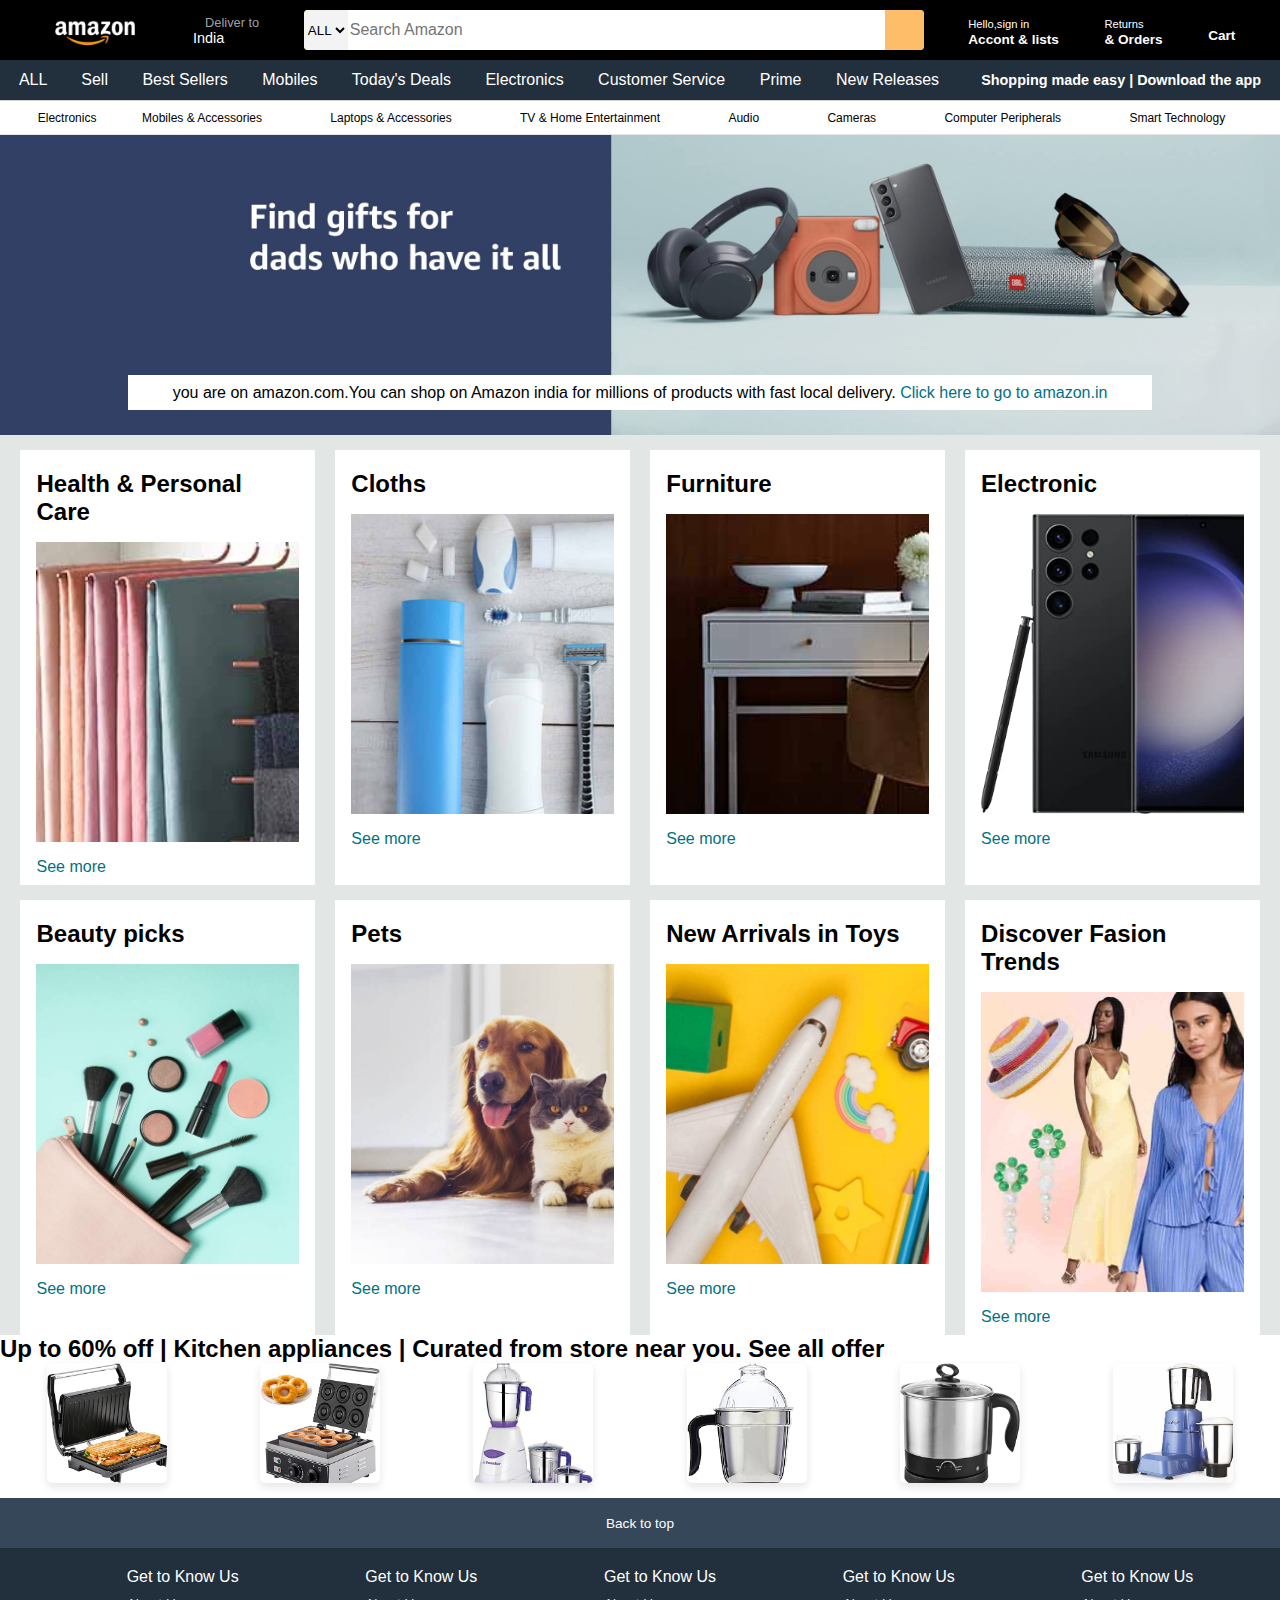
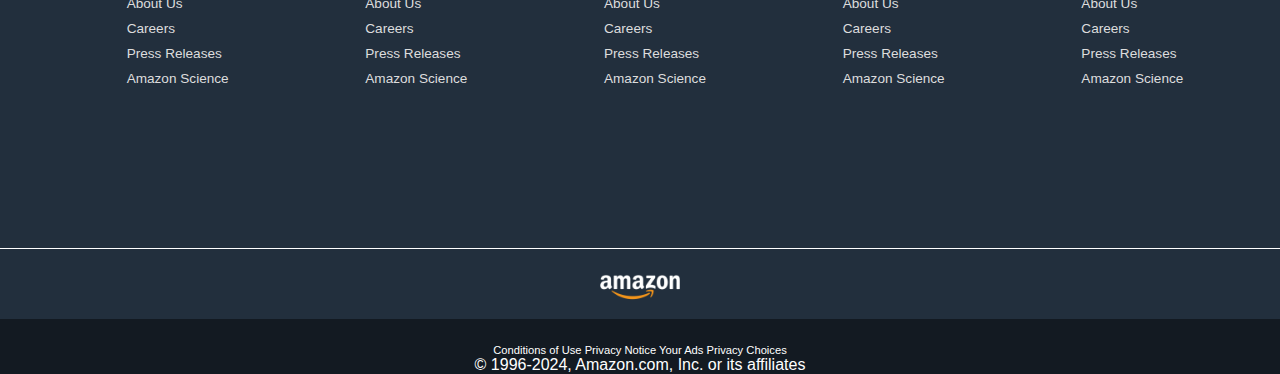
<file: index.html>
<!DOCTYPE html>
<html lang="en">
<head>
 <meta charset="UTF-8">
 <meta http-equiv="X-UA-Compatible" content="IE=edge">
 <meta name="viewport" content="width=device-width, initial-scale=1.0">
 <title>AMAZON</title>
 <link rel="stylesheet" href="https://cdnjs.cloudflare.com/ajax/libs/font-awesome/6.5.1/css/all.min.css" integrity="sha512-DTOQO9RWCH3ppGqcWaEA1BIZOC6xxalwEsw9c2QQeAIftl+Vegovlnee1c9QX4TctnWMn13TZye+giMm8e2LwA==" crossorigin="anonymous" referrerpolicy="no-referrer" />
 <link rel="stylesheet" href="style.css">
</head>
<body>
 <header>
  <div class="navbar">
   <div class="nav-logo border">
    <div class="logo"></div>
   </div>
   <div class="nag-address border">
    <p class="add-first kha">Deliver to </p>
    <div class="add-icon">
     <i class="fa-solid fa-location-dot"></i>
     <p class="add-second kha">India</p>
    </div>
   </div>
   <div class="nav-search">
    <select class="search-select"> 
     <option> ALL</option>
    </select>
    <input placeholder="Search Amazon" class="search-input">
    <div class="search-icon">
     <i class="fa-solid fa-magnifying-glass"></i>
    </div>
   </div>
   <div class="nav-singin border">
    <p><span>Hello,sign in</span></p>
    <p class="nav-second">Accont & lists</p>
  </div>
  <div class="nav-return border">
   <p><span>Returns</span></p>
   <p class="nav-second"> & Orders</p>
 </div>
  <div class="nav-cart border">
   <i class="fa-solid fa-cart-shopping"></i>
   Cart
  </div>
  </div>
  <div class="panel">
   <div class="panal-all">
    <i class="fa-solid fa-bars"></i>
    ALL
   </div>
  <div class="panel-ops">
 </p>Sell</p>
</p>Best Sellers</p>
</p> Mobiles</p>
</p>Today's Deals</p>
</p>Electronics</p>
</p> Customer Service</p>
</p>Prime</p>
</p> New Releases</p>
</div>
<div class="panel-deals">
 Shopping made easy | Download the app
</div>
</div>
<div class="ppp">
 <p>Electronics</p>
</p>Mobiles & Accessories</p>
</p>Laptops & Accessories</p>
</p>TV & Home Entertainment</p>
</p>Audio</p>
</p>Cameras</p>
</p>Computer Peripherals</p>
</p>Smart Technology</p>
  </div>
 </header>
 <div class="hero-section">
  <div class="hero-msg">
   <p>you are on amazon.com.You can shop on Amazon india for millions of products with fast local delivery. <a > Click here to go to amazon.in</a></p>
  </div>
 </div>
 <div class="shop-section"> 
  <div class="box1 box" >
   <div class="box-content">
    <h2>Health & Personal Care</h2>
    <div class="lll" style="background-image: url('box1_image.jpg');"></div>
    <p>See more</p>
  </div>
   </div>

  <div class="box2 box" ><div class="box-content">
    <h2>Cloths</h2>
    <div class="lll" style="background-image: url('box2_image.jpg');"></div>
    <p>See more</p>
  </div>
</div>
  <div class="box3 box" ><div class="box-content">
    <h2>Furniture</h2>
    <div class="lll" style="background-image: url('box3_image.jpg');"></div>
    <p>See more</p>
  </div>
</div>
  <div class="box4 box" ><div class="box-content">
    <h2>Electronic</h2>
    <div class="lll" style="background-image: url('box4_image.jpg');"></div>
    <p>See more</p>
  </div>
</div> 
  <div class="box5 box" >
   <div class="box-content">
    <h2>Beauty picks</h2>
    <div class="lll" style="background-image: url('box5_image.jpg');"></div>
    <p>See more</p>
  </div>
   </div>

  <div class="box6 box" ><div class="box-content">
    <h2>Pets</h2>
    <div class="lll" style="background-image: url('box6_image.jpg');"></div>
    <p>See more</p>
  </div>
</div>
  <div class="box7 box" ><div class="box-content">
    <h2>New Arrivals in Toys</h2>
    <div class="lll" style="background-image: url('box7_image.jpg');"></div>
    <p>See more</p>
  </div>
</div>
  <div class="box8 box" ><div class="box-content">
    <h2>Discover Fasion Trends</h2>
    <div class="lll" style="background-image: url('box8_image.jpg');"></div>
    <p>See more</p>
  </div>
</div>
</div>
<h2>Up to 60% off | Kitchen appliances | Curated from store near you. <a> See all offer</a></h2>
 
  <div class="big" >
    
     <div class="ttt" style="background-image: url('new one.jpeg');" ></div>
     <div class="ttt" style="background-image: url('2.jpg');"></div>
     <div class="ttt" style="background-image: url('3.jpg');"></div>
     <div class="ttt" style="background-image: url('4.jpg');"></div>
     <div class="ttt" style="background-image: url('6.jpg');"></div>
     <div class="ttt" style="background-image: url('7.jpg');"></div>
 </div>
 

 <footer>
  <div class="foot-pannel1">
    Back to top
  </div> 
  <div class="foot-pannel2">
    <ul>
     <p>Get to Know Us</p> 
<a>About Us</a>
<a>Careers</a>
<a>Press Releases</a>
<a>Amazon Science</a>
    </ul>
    <ul>
      <p>Get to Know Us</p> 
 <a>About Us</a>
 <a>Careers</a>
 <a>Press Releases</a>
 <a>Amazon Science</a>
     </ul>
     <ul>
      <p>Get to Know Us</p> 
 <a>About Us</a>
 <a>Careers</a>
 <a>Press Releases</a>
 <a>Amazon Science</a>
     </ul>
     <ul>
      <p>Get to Know Us</p> 
 <a>About Us</a>
 <a>Careers</a>
 <a>Press Releases</a>
 <a>Amazon Science</a>
     </ul>
     <ul>
      <p>Get to Know Us</p> 
 <a>About Us</a>
 <a>Careers</a>
 <a>Press Releases</a>
 <a>Amazon Science</a>
     </ul>
  </div> 
  <div class="foot-pannel3"> 
    <div class="logo">
    </div>
  </div>
  <div class="foot-pannel4">
    <div class="pages">
      <a>Conditions of Use</a>
      <a> Privacy Notice</a>
      <a> Your Ads Privacy Choices
      </a>
    </div>
    <div class="covyright">
      © 1996-2024, Amazon.com, Inc. or its affiliates
    </div>
  </div>
 </footer>
</body>
</html>
</file>
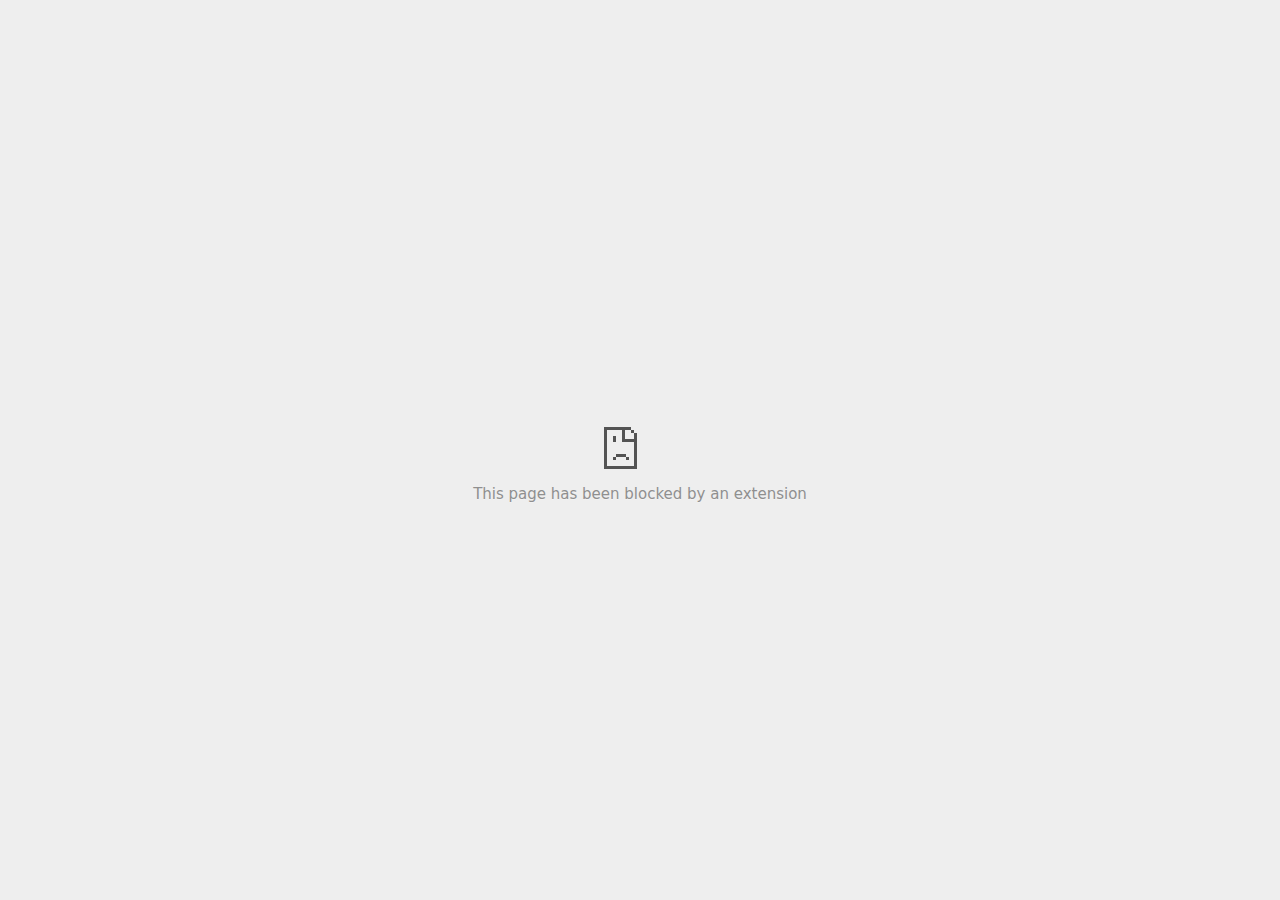
<file: pic 1_files/pr.html>
<!DOCTYPE html>
<!-- saved from url=(0029)chrome-error://chromewebdata/ -->
<html dir="ltr" lang="en" subframe=""><head><meta http-equiv="Content-Type" content="text/html; charset=UTF-8">
  
  <meta name="color-scheme" content="light dark">
  <meta name="theme-color" content="#fff">
  <meta name="viewport" content="width=device-width, initial-scale=1.0,
                                 maximum-scale=1.0, user-scalable=no">
  <title>aax-eu.amazon-adsystem.com</title>
  <style>/* Copyright 2017 The Chromium Authors
 * Use of this source code is governed by a BSD-style license that can be
 * found in the LICENSE file. */

a {
  color: var(--link-color);
}

body {
  --background-color: #fff;
  --error-code-color: var(--google-gray-700);
  --google-blue-100: rgb(210, 227, 252);
  --google-blue-300: rgb(138, 180, 248);
  --google-blue-600: rgb(26, 115, 232);
  --google-blue-700: rgb(25, 103, 210);
  --google-gray-100: rgb(241, 243, 244);
  --google-gray-300: rgb(218, 220, 224);
  --google-gray-500: rgb(154, 160, 166);
  --google-gray-50: rgb(248, 249, 250);
  --google-gray-600: rgb(128, 134, 139);
  --google-gray-700: rgb(95, 99, 104);
  --google-gray-800: rgb(60, 64, 67);
  --google-gray-900: rgb(32, 33, 36);
  --heading-color: var(--google-gray-900);
  --link-color: rgb(88, 88, 88);
  --popup-container-background-color: rgba(0,0,0,.65);
  --primary-button-fill-color-active: var(--google-blue-700);
  --primary-button-fill-color: var(--google-blue-600);
  --primary-button-text-color: #fff;
  --quiet-background-color: rgb(247, 247, 247);
  --secondary-button-border-color: var(--google-gray-500);
  --secondary-button-fill-color: #fff;
  --secondary-button-hover-border-color: var(--google-gray-600);
  --secondary-button-hover-fill-color: var(--google-gray-50);
  --secondary-button-text-color: var(--google-gray-700);
  --small-link-color: var(--google-gray-700);
  --text-color: var(--google-gray-700);
  background: var(--background-color);
  color: var(--text-color);
  word-wrap: break-word;
}

.nav-wrapper .secondary-button {
  background: var(--secondary-button-fill-color);
  border: 1px solid var(--secondary-button-border-color);
  color: var(--secondary-button-text-color);
  float: none;
  margin: 0;
  padding: 8px 16px;
}

.hidden {
  display: none;
}

html {
  -webkit-text-size-adjust: 100%;
  font-size: 125%;
}

.icon {
  background-repeat: no-repeat;
  background-size: 100%;
}

@media (prefers-color-scheme: dark) {
  body {
    --background-color: var(--google-gray-900);
    --error-code-color: var(--google-gray-500);
    --heading-color: var(--google-gray-500);
    --link-color: var(--google-blue-300);
    --primary-button-fill-color-active: rgb(129, 162, 208);
    --primary-button-fill-color: var(--google-blue-300);
    --primary-button-text-color: var(--google-gray-900);
    --quiet-background-color: var(--background-color);
    --secondary-button-border-color: var(--google-gray-700);
    --secondary-button-fill-color: var(--google-gray-900);
    --secondary-button-hover-fill-color: rgb(48, 51, 57);
    --secondary-button-text-color: var(--google-blue-300);
    --small-link-color: var(--google-blue-300);
    --text-color: var(--google-gray-500);
  }
}
</style>
  <style>/* Copyright 2014 The Chromium Authors
   Use of this source code is governed by a BSD-style license that can be
   found in the LICENSE file. */

button {
  border: 0;
  border-radius: 20px;
  box-sizing: border-box;
  color: var(--primary-button-text-color);
  cursor: pointer;
  float: right;
  font-size: .875em;
  margin: 0;
  padding: 8px 16px;
  transition: box-shadow 150ms cubic-bezier(0.4, 0, 0.2, 1);
  user-select: none;
}

[dir='rtl'] button {
  float: left;
}

.bad-clock button,
.captive-portal button,
.https-only button,
.insecure-form button,
.lookalike-url button,
.main-frame-blocked button,
.neterror button,
.pdf button,
.ssl button,
.enterprise-block button,
.enterprise-warn button,
.safe-browsing-billing button {
  background: var(--primary-button-fill-color);
}

button:active {
  background: var(--primary-button-fill-color-active);
  outline: 0;
}

#debugging {
  display: inline;
  overflow: auto;
}

.debugging-content {
  line-height: 1em;
  margin-bottom: 0;
  margin-top: 1em;
}

.debugging-content-fixed-width {
  display: block;
  font-family: monospace;
  font-size: 1.2em;
  margin-top: 0.5em;
}

.debugging-title {
  font-weight: bold;
}

#details {
  margin: 0 0 50px;
}

#details p:not(:first-of-type) {
  margin-top: 20px;
}

.secondary-button:active {
  border-color: white;
  box-shadow: 0 1px 2px 0 rgba(60, 64, 67, .3),
      0 2px 6px 2px rgba(60, 64, 67, .15);
}

.secondary-button:hover {
  background: var(--secondary-button-hover-fill-color);
  border-color: var(--secondary-button-hover-border-color);
  text-decoration: none;
}

.error-code {
  color: var(--error-code-color);
  font-size: .8em;
  margin-top: 12px;
  text-transform: uppercase;
}

#error-debugging-info {
  font-size: 0.8em;
}

h1 {
  color: var(--heading-color);
  font-size: 1.6em;
  font-weight: normal;
  line-height: 1.25em;
  margin-bottom: 16px;
}

h2 {
  font-size: 1.2em;
  font-weight: normal;
}

.icon {
  height: 72px;
  margin: 0 0 40px;
  width: 72px;
}

input[type=checkbox] {
  opacity: 0;
}

input[type=checkbox]:focus ~ .checkbox::after {
  outline: -webkit-focus-ring-color auto 5px;
}

.interstitial-wrapper {
  box-sizing: border-box;
  font-size: 1em;
  line-height: 1.6em;
  margin: 14vh auto 0;
  max-width: 600px;
  width: 100%;
}

#main-message > p {
  display: inline;
}

#extended-reporting-opt-in {
  font-size: .875em;
  margin-top: 32px;
}

#extended-reporting-opt-in label {
  display: grid;
  grid-template-columns: 1.8em 1fr;
  position: relative;
}

#enhanced-protection-message {
  border-radius: 20px;
  font-size: 1em;
  margin-top: 32px;
  padding: 10px 5px;
}

#enhanced-protection-message a {
  color: var(--google-red-10);
}

#enhanced-protection-message label {
  display: grid;
  grid-template-columns: 2.5em 1fr;
  position: relative;
}

#enhanced-protection-message div {
  margin: 0.5em;
}

#enhanced-protection-message .icon {
  height: 1.5em;
  vertical-align: middle;
  width: 1.5em;
}

.nav-wrapper {
  margin-top: 51px;
}

.nav-wrapper::after {
  clear: both;
  content: '';
  display: table;
  width: 100%;
}

.small-link {
  color: var(--small-link-color);
  font-size: .875em;
}

.checkboxes {
  flex: 0 0 24px;
}

.checkbox {
  --padding: .9em;
  background: transparent;
  display: block;
  height: 1em;
  left: -1em;
  padding-inline-start: var(--padding);
  position: absolute;
  right: 0;
  top: -.5em;
  width: 1em;
}

.checkbox::after {
  border: 1px solid white;
  border-radius: 2px;
  content: '';
  height: 1em;
  left: var(--padding);
  position: absolute;
  top: var(--padding);
  width: 1em;
}

.checkbox::before {
  background: transparent;
  border: 2px solid white;
  border-inline-end-width: 0;
  border-top-width: 0;
  content: '';
  height: .2em;
  left: calc(.3em + var(--padding));
  opacity: 0;
  position: absolute;
  top: calc(.3em  + var(--padding));
  transform: rotate(-45deg);
  width: .5em;
}

input[type=checkbox]:checked ~ .checkbox::before {
  opacity: 1;
}

#recurrent-error-message {
  background: #ededed;
  border-radius: 4px;
  margin-bottom: 16px;
  margin-top: 12px;
  padding: 12px 16px;
}

.showing-recurrent-error-message #extended-reporting-opt-in {
  margin-top: 16px;
}

.showing-recurrent-error-message #enhanced-protection-message {
  margin-top: 16px;
}

@media (max-width: 700px) {
  .interstitial-wrapper {
    padding: 0 10%;
  }

  #error-debugging-info {
    overflow: auto;
  }
}

@media (max-width: 420px) {
  button,
  [dir='rtl'] button,
  .small-link {
    float: none;
    font-size: .825em;
    font-weight: 500;
    margin: 0;
    width: 100%;
  }

  button {
    padding: 16px 24px;
  }

  #details {
    margin: 20px 0 20px 0;
  }

  #details p:not(:first-of-type) {
    margin-top: 10px;
  }

  .secondary-button:not(.hidden) {
    display: block;
    margin-top: 20px;
    text-align: center;
    width: 100%;
  }

  .interstitial-wrapper {
    padding: 0 5%;
  }

  #extended-reporting-opt-in {
    margin-top: 24px;
  }

  #enhanced-protection-message {
    margin-top: 24px;
  }

  .nav-wrapper {
    margin-top: 30px;
  }
}

/**
 * Mobile specific styling.
 * Navigation buttons are anchored to the bottom of the screen.
 * Details message replaces the top content in its own scrollable area.
 */

@media (max-width: 420px) {
  .nav-wrapper .secondary-button {
    border: 0;
    margin: 16px 0 0;
    margin-inline-end: 0;
    padding-bottom: 16px;
    padding-top: 16px;
  }
}

/* Fixed nav. */
@media (min-width: 240px) and (max-width: 420px) and
       (min-height: 401px),
       (min-width: 421px) and (min-height: 240px) and
       (max-height: 560px) {
  body .nav-wrapper {
    background: var(--background-color);
    bottom: 0;
    box-shadow: 0 -12px 24px var(--background-color);
    left: 0;
    margin: 0 auto;
    max-width: 736px;
    padding-inline-end: 24px;
    padding-inline-start: 24px;
    position: fixed;
    right: 0;
    width: 100%;
    z-index: 2;
  }

  .interstitial-wrapper {
    max-width: 736px;
  }

  #details,
  #main-content {
    padding-bottom: 40px;
  }

  #details {
    padding-top: 5.5vh;
  }

  button.small-link {
    color: var(--google-blue-600);
  }
}

@media (max-width: 420px) and (orientation: portrait),
       (max-height: 560px) {
  body {
    margin: 0 auto;
  }

  button,
  [dir='rtl'] button,
  button.small-link,
  .nav-wrapper .secondary-button {
    font-family: Roboto-Regular,Helvetica;
    font-size: .933em;
    margin: 6px 0;
    transform: translatez(0);
  }

  .nav-wrapper {
    box-sizing: border-box;
    padding-bottom: 8px;
    width: 100%;
  }

  #details {
    box-sizing: border-box;
    height: auto;
    margin: 0;
    opacity: 1;
    transition: opacity 250ms cubic-bezier(0.4, 0, 0.2, 1);
  }

  #details.hidden,
  #main-content.hidden {
    height: 0;
    opacity: 0;
    overflow: hidden;
    padding-bottom: 0;
    transition: none;
  }

  h1 {
    font-size: 1.5em;
    margin-bottom: 8px;
  }

  .icon {
    margin-bottom: 5.69vh;
  }

  .interstitial-wrapper {
    box-sizing: border-box;
    margin: 7vh auto 12px;
    padding: 0 24px;
    position: relative;
  }

  .interstitial-wrapper p {
    font-size: .95em;
    line-height: 1.61em;
    margin-top: 8px;
  }

  #main-content {
    margin: 0;
    transition: opacity 100ms cubic-bezier(0.4, 0, 0.2, 1);
  }

  .small-link {
    border: 0;
  }

  .suggested-left > #control-buttons,
  .suggested-right > #control-buttons {
    float: none;
    margin: 0;
  }
}

@media (min-width: 421px) and (min-height: 500px) and (max-height: 560px) {
  .interstitial-wrapper {
    margin-top: 10vh;
  }
}

@media (min-height: 400px) and (orientation:portrait) {
  .interstitial-wrapper {
    margin-bottom: 145px;
  }
}

@media (min-height: 299px) {
  .nav-wrapper {
    padding-bottom: 16px;
  }
}

@media (max-height: 560px) and (min-height: 240px) and (orientation:landscape) {
  .extended-reporting-has-checkbox #details {
    padding-bottom: 80px;
  }
}

@media (min-height: 500px) and (max-height: 650px) and (max-width: 414px) and
       (orientation: portrait) {
  .interstitial-wrapper {
    margin-top: 7vh;
  }
}

@media (min-height: 650px) and (max-width: 414px) and (orientation: portrait) {
  .interstitial-wrapper {
    margin-top: 10vh;
  }
}

/* Small mobile screens. No fixed nav. */
@media (max-height: 400px) and (orientation: portrait),
       (max-height: 239px) and (orientation: landscape),
       (max-width: 419px) and (max-height: 399px) {
  .interstitial-wrapper {
    display: flex;
    flex-direction: column;
    margin-bottom: 0;
  }

  #details {
    flex: 1 1 auto;
    order: 0;
  }

  #main-content {
    flex: 1 1 auto;
    order: 0;
  }

  .nav-wrapper {
    flex: 0 1 auto;
    margin-top: 8px;
    order: 1;
    padding-inline-end: 0;
    padding-inline-start: 0;
    position: relative;
    width: 100%;
  }

  button,
  .nav-wrapper .secondary-button {
    padding: 16px 24px;
  }

  button.small-link {
    color: var(--google-blue-600);
  }
}

@media (max-width: 239px) and (orientation: portrait) {
  .nav-wrapper {
    padding-inline-end: 0;
    padding-inline-start: 0;
  }
}
</style>
  <style>/* Copyright 2013 The Chromium Authors
 * Use of this source code is governed by a BSD-style license that can be
 * found in the LICENSE file. */

/* Don't use the main frame div when the error is in a subframe. */
html[subframe] #main-frame-error {
  display: none;
}

/* Don't use the subframe error div when the error is in a main frame. */
html:not([subframe]) #sub-frame-error {
  display: none;
}

h1 {
  margin-top: 0;
  word-wrap: break-word;
}

h1 span {
  font-weight: 500;
}

a {
  text-decoration: none;
}

.icon {
  -webkit-user-select: none;
  display: inline-block;
}

.icon-generic {
  /* Can't access chrome://theme/IDR_ERROR_NETWORK_GENERIC from an untrusted
   * renderer process, so embed the resource manually. */
  content: image-set(
      url([data-uri]) 1x,
      url([data-uri]) 2x);
}

.icon-info {
  content: image-set(
      url([data-uri]) 1x,
      url([data-uri]) 2x);
}

.icon-offline {
  content: image-set(
      url([data-uri]) 1x,
      url([data-uri]) 2x);
  position: relative;
}

.icon-disabled {
  content: image-set(
      url([data-uri]) 1x,
      url([data-uri]) 2x);
  width: 112px;
}

.hidden {
  display: none;
}

#suggestions-list a {
  color: var(--google-blue-600);
}

#suggestions-list p {
  margin-block-end: 0;
}

#suggestions-list ul {
  margin-top: 0;
}

.single-suggestion {
  list-style-type: none;
  padding-inline-start: 0;
}

#error-information-button {
  content: url([data-uri]);
  height: 24px;
  vertical-align: -.15em;
  width: 24px;
}

.use-popup-container#error-information-popup-container
  #error-information-popup {
  align-items: center;
  background-color: var(--popup-container-background-color);
  display: flex;
  height: 100%;
  left: 0;
  position: fixed;
  top: 0;
  width: 100%;
  z-index: 100;
}

.use-popup-container#error-information-popup-container
  #error-information-popup-content > p {
  margin-bottom: 11px;
  margin-inline-start: 20px;
}

.use-popup-container#error-information-popup-container #suggestions-list ul {
  margin-inline-start: 15px;
}

.use-popup-container#error-information-popup-container
  #error-information-popup-box {
  background-color: var(--background-color);
  left: 5%;
  padding-bottom: 15px;
  padding-top: 15px;
  position: fixed;
  width: 90%;
  z-index: 101;
}

.use-popup-container#error-information-popup-container div.error-code {
  margin-inline-start: 20px;
}

.use-popup-container#error-information-popup-container #suggestions-list p {
  margin-inline-start: 20px;
}

:not(.use-popup-container)#error-information-popup-container
  #error-information-popup-close {
  display: none;
}

#error-information-popup-close {
  margin-bottom: 0;
  margin-inline-end: 35px;
  margin-top: 15px;
  text-align: end;
}

.link-button {
  color: rgb(66, 133, 244);
  display: inline-block;
  font-weight: bold;
  text-transform: uppercase;
}

#sub-frame-error-details {

  color: #8F8F8F;

  /* Not done on mobile for performance reasons. */
  text-shadow: 0 1px 0 rgba(255,255,255,0.3);

}

[jscontent=hostName],
[jscontent=failedUrl] {
  overflow-wrap: break-word;
}

.secondary-button {
  background: #d9d9d9;
  color: #696969;
  margin-inline-end: 16px;
}

.snackbar {
  background: #323232;
  border-radius: 2px;
  bottom: 24px;
  box-sizing: border-box;
  color: #fff;
  font-size: .87em;
  left: 24px;
  max-width: 568px;
  min-width: 288px;
  opacity: 0;
  padding: 16px 24px 12px;
  position: fixed;
  transform: translateY(90px);
  will-change: opacity, transform;
  z-index: 999;
}

.snackbar-show {
  -webkit-animation:
    show-snackbar 250ms cubic-bezier(0, 0, 0.2, 1) forwards,
    hide-snackbar 250ms cubic-bezier(0.4, 0, 1, 1) forwards 5s;
}

@-webkit-keyframes show-snackbar {
  100% {
    opacity: 1;
    transform: translateY(0);
  }
}

@-webkit-keyframes hide-snackbar {
  0% {
    opacity: 1;
    transform: translateY(0);
  }
  100% {
    opacity: 0;
    transform: translateY(90px);
  }
}

.suggestions {
  margin-top: 18px;
}

.suggestion-header {
  font-weight: bold;
  margin-bottom: 4px;
}

.suggestion-body {
  color: #777;
}

/* Decrease padding at low sizes. */
@media (max-width: 640px), (max-height: 640px) {
  h1 {
    margin: 0 0 15px;
  }
  .suggestions {
    margin-top: 10px;
  }
  .suggestion-header {
    margin-bottom: 0;
  }
}

#download-link,
#download-link-clicked {
  margin-bottom: 30px;
  margin-top: 30px;
}

#download-link-clicked {
  color: #BBB;
}

#download-link::before,
#download-link-clicked::before {
  content: url([data-uri]);
  display: inline-block;
  margin-inline-end: 4px;
  vertical-align: -webkit-baseline-middle;
}

#download-link-clicked::before {
  opacity: 0;
  width: 0;
}

#offline-content-list-visibility-card {
  border: 1px solid white;
  border-radius: 8px;
  display: flex;
  font-size: .8em;
  justify-content: space-between;
  line-height: 1;
}

#offline-content-list.list-hidden #offline-content-list-visibility-card {
  border-color: rgb(218, 220, 224);
}

#offline-content-list-visibility-card > div {
  padding: 1em;
}

#offline-content-list-title {
  color: var(--google-gray-700);
}

#offline-content-list-show-text,
#offline-content-list-hide-text {
  color: rgb(66, 133, 244);
}

/* Hides the "hide" text div when the offline content list is collapsed/hidden
 * and, alternatively, hides the "show" text div when the offline content list
 * is expanded/shown.
 */
#offline-content-list.list-hidden #offline-content-list-hide-text,
#offline-content-list:not(.list-hidden) #offline-content-list-show-text {
  display: none;
}

/* Controls the animation of the offline content list when it is expanded/shown.
 */
#offline-content-suggestions {
  /* Max-height has to be set for the height animation to work. The chosen value
   * is a little greater than the maximum height the list will have, when all
   * suggestions have images, so that it is never clamped. This makes so that
   * when the actual height is smaller then the animation is not as smooth.
   */
  max-height: 27em;
  transition: max-height 200ms ease-in, visibility 0s 200ms,
              opacity 200ms 200ms linear;
}

/* Controls the animation of the offline content list when it is
 * collapsed/hidden.
 */
#offline-content-list.list-hidden #offline-content-suggestions {
  max-height: 0;
  opacity: 0;
  transition: opacity 200ms linear, visibility 0s 200ms,
              max-height 200ms 200ms ease-out;
  visibility: hidden;
}

#offline-content-list {
  margin-inline-start: -5%;
  width: 110%;
}

/* The selectors below adjust the "overflow" of the suggestion cards contents
 * based on the same screen size based strategy used for the main frame, which
 * is applied by the `interstitial-wrapper` class. */
@media (max-width: 420px)  {
  #offline-content-list {
    margin-inline-start: -2.5%;
    width: 105%;
  }
}
@media (max-width: 420px) and (orientation: portrait),
       (max-height: 560px) {
  #offline-content-list {
    margin-inline-start: -12px;
    width: calc(100% + 24px);
  }
}

.suggestion-with-image .offline-content-suggestion-thumbnail {
  flex-basis: 8.2em;
  flex-shrink: 0;
}

.suggestion-with-image .offline-content-suggestion-thumbnail > img {
  height: 100%;
  width: 100%;
}

.suggestion-with-image #offline-content-list:not(.is-rtl)
.offline-content-suggestion-thumbnail > img {
  border-bottom-right-radius: 7px;
  border-top-right-radius: 7px;
}

.suggestion-with-image #offline-content-list.is-rtl
.offline-content-suggestion-thumbnail > img {
  border-bottom-left-radius: 7px;
  border-top-left-radius: 7px;
}

.suggestion-with-icon .offline-content-suggestion-thumbnail {
  align-items: center;
  display: flex;
  justify-content: center;
  min-height: 4.2em;
  min-width: 4.2em;
}

.suggestion-with-icon .offline-content-suggestion-thumbnail > div {
  align-items: center;
  background-color: rgb(241, 243, 244);
  border-radius: 50%;
  display: flex;
  height: 2.3em;
  justify-content: center;
  width: 2.3em;
}

.suggestion-with-icon .offline-content-suggestion-thumbnail > div > img {
  height: 1.45em;
  width: 1.45em;
}

.offline-content-suggestion-favicon {
  height: 1em;
  margin-inline-end: 0.4em;
  width: 1.4em;
}

.offline-content-suggestion-favicon > img {
  height: 1.4em;
  width: 1.4em;
}

.no-favicon .offline-content-suggestion-favicon {
  display: none;
}

.image-video {
  content: url([data-uri]);
}

.image-music-note {
  content: url([data-uri]);
}

.image-earth {
  content: url([data-uri]);
}

.image-file {
  content: url([data-uri]);
}

.offline-content-suggestion-texts {
  display: flex;
  flex-direction: column;
  justify-content: space-between;
  line-height: 1.3;
  padding: .9em;
  width: 100%;
}

.offline-content-suggestion-title {
  -webkit-box-orient: vertical;
  -webkit-line-clamp: 3;
  color: rgb(32, 33, 36);
  display: -webkit-box;
  font-size: 1.1em;
  overflow: hidden;
  text-overflow: ellipsis;
}

div.offline-content-suggestion {
  align-items: stretch;
  border: 1px solid rgb(218, 220, 224);
  border-radius: 8px;
  display: flex;
  justify-content: space-between;
  margin-bottom: .8em;
}

.suggestion-with-image {
  flex-direction: row;
  height: 8.2em;
  max-height: 8.2em;
}

.suggestion-with-icon {
  flex-direction: row-reverse;
  height: 4.2em;
  max-height: 4.2em;
}

.suggestion-with-icon .offline-content-suggestion-title {
  -webkit-line-clamp: 1;
  word-break: break-all;
}

.suggestion-with-icon .offline-content-suggestion-texts {
  padding-inline-start: 0;
}

.offline-content-suggestion-attribution-freshness {
  color: rgb(95, 99, 104);
  display: flex;
  font-size: .8em;
  line-height: 1.7em;
}

.offline-content-suggestion-attribution {
  -webkit-box-orient: vertical;
  -webkit-line-clamp: 1;
  display: -webkit-box;
  flex-shrink: 1;
  margin-inline-end: 0.3em;
  overflow: hidden;
  overflow-wrap: break-word;
  text-overflow: ellipsis;
  word-break: break-all;
}

.no-attribution .offline-content-suggestion-attribution {
  display: none;
}

.offline-content-suggestion-freshness::before {
  content: '-';
  display: inline-block;
  flex-shrink: 0;
  margin-inline-end: .1em;
  margin-inline-start: .1em;
}

.no-attribution .offline-content-suggestion-freshness::before {
  display: none;
}

.offline-content-suggestion-freshness {
  flex-shrink: 0;
}

.suggestion-with-image .offline-content-suggestion-pin-spacer {
  flex-grow: 100;
  flex-shrink: 1;
}

.suggestion-with-image .offline-content-suggestion-pin {
  content: url([data-uri]);
  flex-shrink: 0;
  height: 1.4em;
  margin-inline-start: .4em;
  width: 1.4em;
}

/* Controls the animation (and a bit more) of the launch-downloads-home action
 * button when the offline content list is expanded/shown.
 */
#offline-content-list-action {
  text-align: center;
  transition: visibility 0s 200ms, opacity 200ms 200ms linear;
}

/* Controls the animation of the launch-downloads-home action button when the
 * offline content list is collapsed/hidden.
 */
#offline-content-list.list-hidden #offline-content-list-action {
  opacity: 0;
  transition: opacity 200ms linear, visibility 0s 200ms;
  visibility: hidden;
}

#cancel-save-page-button {
  background-image: url([data-uri]);
  background-position: right 27px center;
  background-repeat: no-repeat;
  border: 1px solid var(--google-gray-300);
  border-radius: 5px;
  color: var(--google-gray-700);
  margin-bottom: 26px;
  padding-bottom: 16px;
  padding-inline-end: 88px;
  padding-inline-start: 16px;
  padding-top: 16px;
  text-align: start;
}

html[dir='rtl'] #cancel-save-page-button {
  background-position: left 27px center;
}

#save-page-for-later-button {
  display: flex;
  justify-content: start;
}

#save-page-for-later-button a::before {
  content: url([data-uri]);
  display: inline-block;
  margin-inline-end: 4px;
  vertical-align: -webkit-baseline-middle;
}

.hidden#save-page-for-later-button {
  display: none;
}

/* Don't allow overflow when in a subframe. */
html[subframe] body {
  overflow: hidden;
}

#sub-frame-error {
  -webkit-align-items: center;
  -webkit-flex-flow: column;
  -webkit-justify-content: center;
  background-color: #DDD;
  display: -webkit-flex;
  height: 100%;
  left: 0;
  position: absolute;
  text-align: center;
  top: 0;
  transition: background-color 200ms ease-in-out;
  width: 100%;
}

#sub-frame-error:hover {
  background-color: #EEE;
}

#sub-frame-error .icon-generic {
  margin: 0 0 16px;
}

#sub-frame-error-details {
  margin: 0 10px;
  text-align: center;
  visibility: hidden;
}

/* Show details only when hovering. */
#sub-frame-error:hover #sub-frame-error-details {
  visibility: visible;
}

/* If the iframe is too small, always hide the error code. */
/* TODO(mmenke): See if overflow: no-display works better, once supported. */
@media (max-width: 200px), (max-height: 95px) {
  #sub-frame-error-details {
    display: none;
  }
}

/* Adjust icon for small embedded frames in apps. */
@media (max-height: 100px) {
  #sub-frame-error .icon-generic {
    height: auto;
    margin: 0;
    padding-top: 0;
    width: 25px;
  }
}

/* details-button is special; it's a <button> element that looks like a link. */
#details-button {
  box-shadow: none;
  min-width: 0;
}

/* Styles for platform dependent separation of controls and details button. */
.suggested-left > #control-buttons,
.suggested-right > #details-button {
  float: left;
}

.suggested-right > #control-buttons,
.suggested-left > #details-button {
  float: right;
}

.suggested-left .secondary-button {
  margin-inline-end: 0;
  margin-inline-start: 16px;
}

#details-button.singular {
  float: none;
}

/* download-button shows both icon and text. */
#download-button {
  padding-bottom: 4px;
  padding-top: 4px;
  position: relative;
}

#download-button::before {
  background: image-set(
      url([data-uri]) 1x,
      url([data-uri]) 2x)
    no-repeat;
  content: '';
  display: inline-block;
  height: 24px;
  margin-inline-end: 4px;
  margin-inline-start: -4px;
  vertical-align: middle;
  width: 24px;
}

#download-button:disabled {
  background: rgb(180, 206, 249);
  color: rgb(255, 255, 255);
}

#buttons::after {
  clear: both;
  content: '';
  display: block;
  width: 100%;
}

/* Offline page */
html[dir='rtl'] .runner-container,
html[dir='rtl'].offline .icon-offline {
  transform: scaleX(-1);
}

.offline {
  transition: filter 1.5s cubic-bezier(0.65, 0.05, 0.36, 1),
              background-color 1.5s cubic-bezier(0.65, 0.05, 0.36, 1);

  will-change: filter, background-color;

}

.offline body {
  transition: background-color 1.5s cubic-bezier(0.65, 0.05, 0.36, 1);
}

.offline #main-message > p {
  display: none;
}

.offline.inverted {
  background-color: #fff;
  filter: invert(1);
}

.offline.inverted body {
  background-color: #fff;
}

.offline .interstitial-wrapper {
  color: var(--text-color);
  font-size: 1em;
  line-height: 1.55;
  margin: 0 auto;
  max-width: 600px;
  padding-top: 100px;
  position: relative;
  width: 100%;
}

.offline .runner-container {
  direction: ltr;
  height: 150px;
  max-width: 600px;
  overflow: hidden;
  position: absolute;
  top: 35px;
  width: 44px;
}

.offline .runner-container:focus {
  outline: none;
}

.offline .runner-container:focus-visible {
  outline: 3px solid var(--google-blue-300);
}

.offline .runner-canvas {
  height: 150px;
  max-width: 600px;
  opacity: 1;
  overflow: hidden;
  position: absolute;
  top: 0;
  z-index: 10;
}

.offline .controller {
  height: 100vh;
  left: 0;
  position: absolute;
  top: 0;
  width: 100vw;
  z-index: 9;
}

#offline-resources {
  display: none;
}

#offline-instruction {
  image-rendering: pixelated;
  left: 0;
  margin: auto;
  position: absolute;
  right: 0;
  top: 60px;
  width: fit-content;
}

.offline-runner-live-region {
  bottom: 0;
  clip-path: polygon(0 0, 0 0, 0 0);
  color: var(--background-color);
  display: block;
  font-size: xx-small;
  overflow: hidden;
  position: absolute;
  text-align: center;
  transition: color 1.5s cubic-bezier(0.65, 0.05, 0.36, 1);
  user-select: none;
}

/* Custom toggle */
.slow-speed-option {
  align-items: center;
  background: var(--google-gray-50);
  border-radius: 24px/50%;
  bottom: 0;
  color: var(--error-code-color);
  display: inline-flex;
  font-size: 1em;
  left: 0;
  line-height: 1.1em;
  margin: 5px auto;
  padding: 2px 12px 3px 20px;
  position: absolute;
  right: 0;
  width: max-content;
  z-index: 999;
}

.slow-speed-option.hidden {
  display: none;
}

.slow-speed-option [type=checkbox] {
  opacity: 0;
  pointer-events: none;
  position: absolute;
}

.slow-speed-option .slow-speed-toggle {
  cursor: pointer;
  margin-inline-start: 8px;
  padding: 8px 4px;
  position: relative;
}

.slow-speed-option [type=checkbox]:disabled ~ .slow-speed-toggle {
  cursor: default;
}

.slow-speed-option-label [type=checkbox] {
  opacity: 0;
  pointer-events: none;
  position: absolute;
}

.slow-speed-option .slow-speed-toggle::before,
.slow-speed-option .slow-speed-toggle::after {
  content: '';
  display: block;
  margin: 0 3px;
  transition: all 100ms cubic-bezier(0.4, 0, 1, 1);
}

.slow-speed-option .slow-speed-toggle::before {
  background: rgb(189,193,198);
  border-radius: 0.65em;
  height: 0.9em;
  width: 2em;
}

.slow-speed-option .slow-speed-toggle::after {
  background: #fff;
  border-radius: 50%;
  box-shadow: 0 1px 3px 0 rgb(0 0 0 / 40%);
  height: 1.2em;
  position: absolute;
  top: 51%;
  transform: translate(-20%, -50%);
  width: 1.1em;
}

.slow-speed-option [type=checkbox]:focus + .slow-speed-toggle {
  box-shadow: 0 0 8px rgb(94, 158, 214);
  outline: 1px solid rgb(93, 157, 213);
}

.slow-speed-option [type=checkbox]:checked + .slow-speed-toggle::before {
  background: var(--google-blue-600);
  opacity: 0.5;
}

.slow-speed-option [type=checkbox]:checked + .slow-speed-toggle::after {
  background: var(--google-blue-600);
  transform: translate(calc(2em - 90%), -50%);
}

.slow-speed-option [type=checkbox]:checked:disabled +
  .slow-speed-toggle::before {
  background: rgb(189,193,198);
}

.slow-speed-option [type=checkbox]:checked:disabled +
  .slow-speed-toggle::after {
  background: var(--google-gray-50);
}

@media (max-width: 420px) {
  #download-button {
    padding-bottom: 12px;
    padding-top: 12px;
  }

  .suggested-left > #control-buttons,
  .suggested-right > #control-buttons {
    float: none;
  }

  .snackbar {
    border-radius: 0;
    bottom: 0;
    left: 0;
    width: 100%;
  }
}

@media (max-height: 350px) {
  h1 {
    margin: 0 0 15px;
  }

  .icon-offline {
    margin: 0 0 10px;
  }

  .interstitial-wrapper {
    margin-top: 5%;
  }

  .nav-wrapper {
    margin-top: 30px;
  }
}

@media (min-width: 420px) and (max-width: 736px) and
       (min-height: 240px) and (max-height: 420px) and
       (orientation:landscape) {
  .interstitial-wrapper {
    margin-bottom: 100px;
  }
}

@media (max-width: 360px) and (max-height: 480px) {
  .offline .interstitial-wrapper {
    padding-top: 60px;
  }

  .offline .runner-container {
    top: 8px;
  }
}

@media (min-height: 240px) and (orientation: landscape) {
  .offline .interstitial-wrapper {
    margin-bottom: 90px;
  }

  .icon-offline {
    margin-bottom: 20px;
  }
}

@media (max-height: 320px) and (orientation: landscape) {
  .icon-offline {
    margin-bottom: 0;
  }

  .offline .runner-container {
    top: 10px;
  }
}

@media (max-width: 240px) {
  button {
    padding-inline-end: 12px;
    padding-inline-start: 12px;
  }

  .interstitial-wrapper {
    overflow: inherit;
    padding: 0 8px;
  }
}

@media (max-width: 120px) {
  button {
    width: auto;
  }
}

.arcade-mode,
.arcade-mode .runner-container,
.arcade-mode .runner-canvas {
  image-rendering: pixelated;
  max-width: 100%;
  overflow: hidden;
}

.arcade-mode #buttons,
.arcade-mode #main-content {
  opacity: 0;
  overflow: hidden;
}

.arcade-mode .interstitial-wrapper {
  height: 100vh;
  max-width: 100%;
  overflow: hidden;
}

.arcade-mode .runner-container {
  left: 0;
  margin: auto;
  right: 0;
  transform-origin: top center;
  transition: transform 250ms cubic-bezier(0.4, 0, 1, 1) 400ms;
  z-index: 2;
}

@media (prefers-color-scheme: dark) {
  .icon {
    filter: invert(1);
  }

  .offline .runner-canvas {
    filter: invert(1);
  }

  .offline.inverted {
    background-color: var(--background-color);
    filter: invert(0);
  }

  .offline.inverted body {
    background-color: #fff;
  }

  .offline.inverted .offline-runner-live-region {
    color: #fff;
  }

  #suggestions-list a {
    color: var(--link-color);
  }

  #error-information-button {
    filter: invert(0.6);
  }

  .slow-speed-option {
    background: var(--google-gray-800);
    color: var(--google-gray-100);
  }

  .slow-speed-option .slow-speed-toggle::before,
  .slow-speed-option [type=checkbox]:checked:disabled +
    .slow-speed-toggle::before {
     background: rgb(189,193,198);
  }

  .slow-speed-option [type=checkbox]:checked + .slow-speed-toggle::after,
  .slow-speed-option [type=checkbox]:checked + .slow-speed-toggle::before {
    background: var(--google-blue-300);
  }
}
</style>
  <script>(function(){function l(a,b,c){return Function.prototype.call.apply(Array.prototype.slice,arguments)}function m(a,b,c){var e=l(arguments,2);return function(){return b.apply(a,e)}}function n(a,b){var c=new p(b);for(c.h=[a];c.h.length;){var e=c,d=c.h.shift();e.i(d);for(d=d.firstChild;d;d=d.nextSibling)1==d.nodeType&&e.h.push(d);}}function p(a){this.i=a;}function q(a){a.style.display="";}function r(a){a.style.display="none";}var t=/\s*;\s*/;function u(a,b){this.l.apply(this,arguments);}u.prototype.l=function(a,b){this.a||(this.a={});if(b){var c=this.a,e=b.a;for(d in e)c[d]=e[d];}else {var d=this.a;e=v;for(c in e)d[c]=e[c];}this.a.$this=a;this.a.$context=this;this.f="undefined"!=typeof a&&null!=a?a:"";b||(this.a.$top=this.f);};var v={$default:null},w=[];function x(a){for(var b in a.a)delete a.a[b];a.f=null;w.push(a);}function y(a,b,c){try{return b.call(c,a.a,a.f)}catch(e){return v.$default}}
u.prototype.clone=function(a,b,c){if(0<w.length){var e=w.pop();u.call(e,a,this);a=e;}else a=new u(a,this);a.a.$index=b;a.a.$count=c;return a};var z;window.trustedTypes&&(z=trustedTypes.createPolicy("jstemplate",{createScript:function(a){return a}}));var A={};function B(a){if(!A[a])try{var b="(function(a_, b_) { with (a_) with (b_) return "+a+" })",c=window.trustedTypes?z.createScript(b):b;A[a]=window.eval(c);}catch(e){}return A[a]}
function E(a){var b=[];a=a.split(t);for(var c=0,e=a.length;c<e;++c){var d=a[c].indexOf(":");if(!(0>d)){var g=a[c].substr(0,d).replace(/^\s+/,"").replace(/\s+$/,"");d=B(a[c].substr(d+1));b.push(g,d);}}return b}function F(){}var G=0,H={0:{}},I={},J={},K=[];function L(a){a.__jstcache||n(a,function(b){M(b);});}var N=[["jsselect",B],["jsdisplay",B],["jsvalues",E],["jsvars",E],["jseval",function(a){var b=[];a=a.split(t);for(var c=0,e=a.length;c<e;++c)if(a[c]){var d=B(a[c]);b.push(d);}return b}],["transclude",function(a){return a}],["jscontent",B],["jsskip",B]];
function M(a){if(a.__jstcache)return a.__jstcache;var b=a.getAttribute("jstcache");if(null!=b)return a.__jstcache=H[b];b=K.length=0;for(var c=N.length;b<c;++b){var e=N[b][0],d=a.getAttribute(e);J[e]=d;null!=d&&K.push(e+"="+d);}if(0==K.length)return a.setAttribute("jstcache","0"),a.__jstcache=H[0];var g=K.join("&");if(b=I[g])return a.setAttribute("jstcache",b),a.__jstcache=H[b];var h={};b=0;for(c=N.length;b<c;++b){d=N[b];e=d[0];var f=d[1];d=J[e];null!=d&&(h[e]=f(d));}b=""+ ++G;a.setAttribute("jstcache",
b);H[b]=h;I[g]=b;return a.__jstcache=h}function P(a,b){a.j.push(b);a.o.push(0);}function Q(a){return a.c.length?a.c.pop():[]}
F.prototype.g=function(a,b){var c=R(b),e=c.transclude;if(e)(c=S(e))?(b.parentNode.replaceChild(c,b),e=Q(this),e.push(this.g,a,c),P(this,e)):b.parentNode.removeChild(b);else if(c=c.jsselect){c=y(a,c,b);var d=b.getAttribute("jsinstance");var g=!1;d&&("*"==d.charAt(0)?(d=parseInt(d.substr(1),10),g=!0):d=parseInt(d,10));var h=null!=c&&"object"==typeof c&&"number"==typeof c.length;e=h?c.length:1;var f=h&&0==e;if(h)if(f)d?b.parentNode.removeChild(b):(b.setAttribute("jsinstance","*0"),r(b));else if(q(b),
null===d||""===d||g&&d<e-1){g=Q(this);d=d||0;for(h=e-1;d<h;++d){var k=b.cloneNode(!0);b.parentNode.insertBefore(k,b);T(k,c,d);f=a.clone(c[d],d,e);g.push(this.b,f,k,x,f,null);}T(b,c,d);f=a.clone(c[d],d,e);g.push(this.b,f,b,x,f,null);P(this,g);}else d<e?(g=c[d],T(b,c,d),f=a.clone(g,d,e),g=Q(this),g.push(this.b,f,b,x,f,null),P(this,g)):b.parentNode.removeChild(b);else null==c?r(b):(q(b),f=a.clone(c,0,1),g=Q(this),g.push(this.b,f,b,x,f,null),P(this,g));}else this.b(a,b);};
F.prototype.b=function(a,b){var c=R(b),e=c.jsdisplay;if(e){if(!y(a,e,b)){r(b);return}q(b);}if(e=c.jsvars)for(var d=0,g=e.length;d<g;d+=2){var h=e[d],f=y(a,e[d+1],b);a.a[h]=f;}if(e=c.jsvalues)for(d=0,g=e.length;d<g;d+=2)if(f=e[d],h=y(a,e[d+1],b),"$"==f.charAt(0))a.a[f]=h;else if("."==f.charAt(0)){f=f.substr(1).split(".");for(var k=b,O=f.length,C=0,U=O-1;C<U;++C){var D=f[C];k[D]||(k[D]={});k=k[D];}k[f[O-1]]=h;}else f&&("boolean"==typeof h?h?b.setAttribute(f,f):b.removeAttribute(f):b.setAttribute(f,""+h));
if(e=c.jseval)for(d=0,g=e.length;d<g;++d)y(a,e[d],b);e=c.jsskip;if(!e||!y(a,e,b))if(c=c.jscontent){if(c=""+y(a,c,b),b.innerHTML!=c){for(;b.firstChild;)e=b.firstChild,e.parentNode.removeChild(e);b.appendChild(this.m.createTextNode(c));}}else {c=Q(this);for(e=b.firstChild;e;e=e.nextSibling)1==e.nodeType&&c.push(this.g,a,e);c.length&&P(this,c);}};function R(a){if(a.__jstcache)return a.__jstcache;var b=a.getAttribute("jstcache");return b?a.__jstcache=H[b]:M(a)}
function S(a,b){var c=document;if(b){var e=c.getElementById(a);if(!e){e=b();var d=c.getElementById("jsts");d||(d=c.createElement("div"),d.id="jsts",r(d),d.style.position="absolute",c.body.appendChild(d));var g=c.createElement("div");d.appendChild(g);g.innerHTML=e;e=c.getElementById(a);}c=e;}else c=c.getElementById(a);return c?(L(c),c=c.cloneNode(!0),c.removeAttribute("id"),c):null}function T(a,b,c){c==b.length-1?a.setAttribute("jsinstance","*"+c):a.setAttribute("jsinstance",""+c);}window.jstGetTemplate=S;window.JsEvalContext=u;window.jstProcess=function(a,b){var c=new F;L(b);c.m=b?9==b.nodeType?b:b.ownerDocument||document:document;var e=m(c,c.g,a,b),d=c.j=[],g=c.o=[];c.c=[];e();for(var h,f,k;d.length;)h=d[d.length-1],e=g[g.length-1],e>=h.length?(e=c,f=d.pop(),f.length=0,e.c.push(f),g.pop()):(f=h[e++],k=h[e++],h=h[e++],g[g.length-1]=e,f.call(c,k,h));};
})();

// Copyright 2017 The Chromium Authors
// Use of this source code is governed by a BSD-style license that can be
// found in the LICENSE file.


const HIDDEN_CLASS$1 = 'hidden';

// 

//

// Copyright 2015 The Chromium Authors
// Use of this source code is governed by a BSD-style license that can be
// found in the LICENSE file.


let mobileNav = false;

/**
 * For small screen mobile the navigation buttons are moved
 * below the advanced text.
 */
function onResize() {
  const helpOuterBox = document.querySelector('#details');
  const mainContent = document.querySelector('#main-content');
  const mediaQuery = '(min-width: 240px) and (max-width: 420px) and ' +
      '(min-height: 401px), ' +
      '(max-height: 560px) and (min-height: 240px) and ' +
      '(min-width: 421px)';

  const detailsHidden = helpOuterBox.classList.contains(HIDDEN_CLASS$1);
  const runnerContainer = document.querySelector('.runner-container');

  // Check for change in nav status.
  if (mobileNav !== window.matchMedia(mediaQuery).matches) {
    mobileNav = !mobileNav;

    // Handle showing the top content / details sections according to state.
    if (mobileNav) {
      mainContent.classList.toggle(HIDDEN_CLASS$1, !detailsHidden);
      helpOuterBox.classList.toggle(HIDDEN_CLASS$1, detailsHidden);
      if (runnerContainer) {
        runnerContainer.classList.toggle(HIDDEN_CLASS$1, !detailsHidden);
      }
    } else if (!detailsHidden) {
      // Non mobile nav with visible details.
      mainContent.classList.remove(HIDDEN_CLASS$1);
      helpOuterBox.classList.remove(HIDDEN_CLASS$1);
      if (runnerContainer) {
        runnerContainer.classList.remove(HIDDEN_CLASS$1);
      }
    }
  }
}

function setupMobileNav() {
  window.addEventListener('resize', onResize);
  onResize();
}

document.addEventListener('DOMContentLoaded', setupMobileNav);

// Copyright 2022 The Chromium Authors
// Use of this source code is governed by a BSD-style license that can be
// found in the LICENSE file.
/**
 * Verify |value| is truthy.
 * @param value A value to check for truthiness. Note that this
 *     may be used to test whether |value| is defined or not, and we don't want
 *     to force a cast to boolean.
 */
function assert(value, message) {
    if (value) {
        return;
    }
    throw new Error('Assertion failed' + (message ? `: ${message}` : ''));
}

// Copyright 2022 The Chromium Authors
// Use of this source code is governed by a BSD-style license that can be
// found in the LICENSE file.
/**
 * @fileoverview This file defines a singleton which provides access to all data
 * that is available as soon as the page's resources are loaded (before DOM
 * content has finished loading). This data includes both localized strings and
 * any data that is important to have ready from a very early stage (e.g. things
 * that must be displayed right away).
 *
 * Note that loadTimeData is not guaranteed to be consistent between page
 * refreshes (https://crbug.com/740629) and should not contain values that might
 * change if the page is re-opened later.
 */
class LoadTimeData {
    data_ = null;
    /**
     * Sets the backing object.
     *
     * Note that there is no getter for |data_| to discourage abuse of the form:
     *
     *     var value = loadTimeData.data()['key'];
     */
    set data(value) {
        assert(!this.data_, 'Re-setting data.');
        this.data_ = value;
    }
    /**
     * @param id An ID of a value that might exist.
     * @return True if |id| is a key in the dictionary.
     */
    valueExists(id) {
        assert(this.data_, 'No data. Did you remember to include strings.js?');
        return id in this.data_;
    }
    /**
     * Fetches a value, expecting that it exists.
     * @param id The key that identifies the desired value.
     * @return The corresponding value.
     */
    getValue(id) {
        assert(this.data_, 'No data. Did you remember to include strings.js?');
        const value = this.data_[id];
        assert(typeof value !== 'undefined', 'Could not find value for ' + id);
        return value;
    }
    /**
     * As above, but also makes sure that the value is a string.
     * @param id The key that identifies the desired string.
     * @return The corresponding string value.
     */
    getString(id) {
        const value = this.getValue(id);
        assert(typeof value === 'string', `[${value}] (${id}) is not a string`);
        return value;
    }
    /**
     * Returns a formatted localized string where $1 to $9 are replaced by the
     * second to the tenth argument.
     * @param id The ID of the string we want.
     * @param args The extra values to include in the formatted output.
     * @return The formatted string.
     */
    getStringF(id, ...args) {
        const value = this.getString(id);
        if (!value) {
            return '';
        }
        return this.substituteString(value, ...args);
    }
    /**
     * Returns a formatted localized string where $1 to $9 are replaced by the
     * second to the tenth argument. Any standalone $ signs must be escaped as
     * $$.
     * @param label The label to substitute through. This is not an resource ID.
     * @param args The extra values to include in the formatted output.
     * @return The formatted string.
     */
    substituteString(label, ...args) {
        return label.replace(/\$(.|$|\n)/g, function (m) {
            assert(m.match(/\$[$1-9]/), 'Unescaped $ found in localized string.');
            if (m === '$$') {
                return '$';
            }
            const substitute = args[Number(m[1]) - 1];
            if (substitute === undefined || substitute === null) {
                // Not all callers actually provide values for all substitutes. Return
                // an empty value for this case.
                return '';
            }
            return substitute.toString();
        });
    }
    /**
     * Returns a formatted string where $1 to $9 are replaced by the second to
     * tenth argument, split apart into a list of pieces describing how the
     * substitution was performed. Any standalone $ signs must be escaped as $$.
     * @param label A localized string to substitute through.
     *     This is not an resource ID.
     * @param args The extra values to include in the formatted output.
     * @return The formatted string pieces.
     */
    getSubstitutedStringPieces(label, ...args) {
        // Split the string by separately matching all occurrences of $1-9 and of
        // non $1-9 pieces.
        const pieces = (label.match(/(\$[1-9])|(([^$]|\$([^1-9]|$))+)/g) ||
            []).map(function (p) {
            // Pieces that are not $1-9 should be returned after replacing $$
            // with $.
            if (!p.match(/^\$[1-9]$/)) {
                assert((p.match(/\$/g) || []).length % 2 === 0, 'Unescaped $ found in localized string.');
                return { value: p.replace(/\$\$/g, '$'), arg: null };
            }
            // Otherwise, return the substitution value.
            const substitute = args[Number(p[1]) - 1];
            if (substitute === undefined || substitute === null) {
                // Not all callers actually provide values for all substitutes. Return
                // an empty value for this case.
                return { value: '', arg: p };
            }
            return { value: substitute.toString(), arg: p };
        });
        return pieces;
    }
    /**
     * As above, but also makes sure that the value is a boolean.
     * @param id The key that identifies the desired boolean.
     * @return The corresponding boolean value.
     */
    getBoolean(id) {
        const value = this.getValue(id);
        assert(typeof value === 'boolean', `[${value}] (${id}) is not a boolean`);
        return value;
    }
    /**
     * As above, but also makes sure that the value is an integer.
     * @param id The key that identifies the desired number.
     * @return The corresponding number value.
     */
    getInteger(id) {
        const value = this.getValue(id);
        assert(typeof value === 'number', `[${value}] (${id}) is not a number`);
        assert(value === Math.floor(value), 'Number isn\'t integer: ' + value);
        return value;
    }
    /**
     * Override values in loadTimeData with the values found in |replacements|.
     * @param replacements The dictionary object of keys to replace.
     */
    overrideValues(replacements) {
        assert(typeof replacements === 'object', 'Replacements must be a dictionary object.');
        assert(this.data_, 'Data must exist before being overridden');
        for (const key in replacements) {
            this.data_[key] = replacements[key];
        }
    }
    /**
     * Reset loadTimeData's data. Should only be used in tests.
     * @param newData The data to restore to, when null restores to unset state.
     */
    resetForTesting(newData = null) {
        this.data_ = newData;
    }
    /**
     * @return Whether loadTimeData.data has been set.
     */
    isInitialized() {
        return this.data_ !== null;
    }
}
const loadTimeData = new LoadTimeData();

// Copyright 2023 The Chromium Authors
// Use of this source code is governed by a BSD-style license that can be
// found in the LICENSE file.

const HIDDEN_CLASS = 'hidden';

// Copyright 2021 The Chromium Authors
// Use of this source code is governed by a BSD-style license that can be
// found in the LICENSE file.


//******************************************************************************

/**
 * Collision box object.
 * @param {number} x X position.
 * @param {number} y Y Position.
 * @param {number} w Width.
 * @param {number} h Height.
 * @constructor
 */
function CollisionBox(x, y, w, h) {
  this.x = x;
  this.y = y;
  this.width = w;
  this.height = h;
}

/**
 * T-Rex runner sprite definitions.
 */
const spriteDefinitionByType = {
  original: {
    LDPI: {
      BACKGROUND_EL: {x: 86, y: 2},
      CACTUS_LARGE: {x: 332, y: 2},
      CACTUS_SMALL: {x: 228, y: 2},
      OBSTACLE_2: {x: 332, y: 2},
      OBSTACLE: {x: 228, y: 2},
      CLOUD: {x: 86, y: 2},
      HORIZON: {x: 2, y: 54},
      MOON: {x: 484, y: 2},
      PTERODACTYL: {x: 134, y: 2},
      RESTART: {x: 2, y: 68},
      TEXT_SPRITE: {x: 655, y: 2},
      TREX: {x: 848, y: 2},
      STAR: {x: 645, y: 2},
      COLLECTABLE: {x: 2, y: 2},
      ALT_GAME_END: {x: 121, y: 2},
    },
    HDPI: {
      BACKGROUND_EL: {x: 166, y: 2},
      CACTUS_LARGE: {x: 652, y: 2},
      CACTUS_SMALL: {x: 446, y: 2},
      OBSTACLE_2: {x: 652, y: 2},
      OBSTACLE: {x: 446, y: 2},
      CLOUD: {x: 166, y: 2},
      HORIZON: {x: 2, y: 104},
      MOON: {x: 954, y: 2},
      PTERODACTYL: {x: 260, y: 2},
      RESTART: {x: 2, y: 130},
      TEXT_SPRITE: {x: 1294, y: 2},
      TREX: {x: 1678, y: 2},
      STAR: {x: 1276, y: 2},
      COLLECTABLE: {x: 4, y: 4},
      ALT_GAME_END: {x: 242, y: 4},
    },
    MAX_GAP_COEFFICIENT: 1.5,
    MAX_OBSTACLE_LENGTH: 3,
    HAS_CLOUDS: 1,
    BOTTOM_PAD: 10,
    TREX: {
      WAITING_1: {x: 44, w: 44, h: 47, xOffset: 0},
      WAITING_2: {x: 0, w: 44, h: 47, xOffset: 0},
      RUNNING_1: {x: 88, w: 44, h: 47, xOffset: 0},
      RUNNING_2: {x: 132, w: 44, h: 47, xOffset: 0},
      JUMPING: {x: 0, w: 44, h: 47, xOffset: 0},
      CRASHED: {x: 220, w: 44, h: 47, xOffset: 0},
      COLLISION_BOXES: [
        new CollisionBox(22, 0, 17, 16),
        new CollisionBox(1, 18, 30, 9),
        new CollisionBox(10, 35, 14, 8),
        new CollisionBox(1, 24, 29, 5),
        new CollisionBox(5, 30, 21, 4),
        new CollisionBox(9, 34, 15, 4),
      ],
    },
    /** @type {Array<ObstacleType>} */
    OBSTACLES: [
      {
        type: 'CACTUS_SMALL',
        width: 17,
        height: 35,
        yPos: 105,
        multipleSpeed: 4,
        minGap: 120,
        minSpeed: 0,
        collisionBoxes: [
          new CollisionBox(0, 7, 5, 27),
          new CollisionBox(4, 0, 6, 34),
          new CollisionBox(10, 4, 7, 14),
        ],
      },
      {
        type: 'CACTUS_LARGE',
        width: 25,
        height: 50,
        yPos: 90,
        multipleSpeed: 7,
        minGap: 120,
        minSpeed: 0,
        collisionBoxes: [
          new CollisionBox(0, 12, 7, 38),
          new CollisionBox(8, 0, 7, 49),
          new CollisionBox(13, 10, 10, 38),
        ],
      },
      {
        type: 'PTERODACTYL',
        width: 46,
        height: 40,
        yPos: [100, 75, 50],    // Variable height.
        yPosMobile: [100, 50],  // Variable height mobile.
        multipleSpeed: 999,
        minSpeed: 8.5,
        minGap: 150,
        collisionBoxes: [
          new CollisionBox(15, 15, 16, 5),
          new CollisionBox(18, 21, 24, 6),
          new CollisionBox(2, 14, 4, 3),
          new CollisionBox(6, 10, 4, 7),
          new CollisionBox(10, 8, 6, 9),
        ],
        numFrames: 2,
        frameRate: 1000 / 6,
        speedOffset: .8,
      },
    ],
    BACKGROUND_EL: {
      'CLOUD': {
        HEIGHT: 14,
        MAX_CLOUD_GAP: 400,
        MAX_SKY_LEVEL: 30,
        MIN_CLOUD_GAP: 100,
        MIN_SKY_LEVEL: 71,
        OFFSET: 4,
        WIDTH: 46,
        X_POS: 1,
        Y_POS: 120,
      },
    },
    BACKGROUND_EL_CONFIG: {
      MAX_BG_ELS: 1,
      MAX_GAP: 400,
      MIN_GAP: 100,
      POS: 0,
      SPEED: 0.5,
      Y_POS: 125,
    },
    LINES: [
      {SOURCE_X: 2, SOURCE_Y: 52, WIDTH: 600, HEIGHT: 12, YPOS: 127},
    ],
  },
};

// Copyright 2014 The Chromium Authors
// Use of this source code is governed by a BSD-style license that can be
// found in the LICENSE file.


/**
 * T-Rex runner.
 * @param {string} outerContainerId Outer containing element id.
 * @param {!Object=} opt_config
 * @constructor
 * @implements {EventListener}
 * @export
 */
function Runner(outerContainerId, opt_config) {
  // Singleton
  if (Runner.instance_) {
    return Runner.instance_;
  }
  Runner.instance_ = this;

  this.outerContainerEl = document.querySelector(outerContainerId);
  this.containerEl = null;
  this.snackbarEl = null;
  // A div to intercept touch events. Only set while (playing && useTouch).
  this.touchController = null;

  this.config = opt_config || Object.assign(Runner.config, Runner.normalConfig);
  // Logical dimensions of the container.
  this.dimensions = Runner.defaultDimensions;

  this.gameType = null;
  Runner.spriteDefinition = spriteDefinitionByType['original'];

  this.altGameImageSprite = null;
  this.altGameModeActive = false;
  this.altGameModeFlashTimer = null;
  this.fadeInTimer = 0;

  this.canvas = null;
  this.canvasCtx = null;

  this.tRex = null;

  this.distanceMeter = null;
  this.distanceRan = 0;

  this.highestScore = 0;
  this.syncHighestScore = false;

  this.time = 0;
  this.runningTime = 0;
  this.msPerFrame = 1000 / FPS;
  this.currentSpeed = this.config.SPEED;
  Runner.slowDown = false;

  this.obstacles = [];

  this.activated = false; // Whether the easter egg has been activated.
  this.playing = false; // Whether the game is currently in play state.
  this.crashed = false;
  this.paused = false;
  this.inverted = false;
  this.invertTimer = 0;
  this.resizeTimerId_ = null;

  this.playCount = 0;

  // Sound FX.
  this.audioBuffer = null;

  /** @type {Object} */
  this.soundFx = {};
  this.generatedSoundFx = null;

  // Global web audio context for playing sounds.
  this.audioContext = null;

  // Images.
  this.images = {};
  this.imagesLoaded = 0;

  // Gamepad state.
  this.pollingGamepads = false;
  this.gamepadIndex = undefined;
  this.previousGamepad = null;

  if (this.isDisabled()) {
    this.setupDisabledRunner();
  } else {
    if (Runner.isAltGameModeEnabled()) {
      this.initAltGameType();
      Runner.gameType = this.gameType;
    }
    this.loadImages();

    window['initializeEasterEggHighScore'] =
        this.initializeHighScore.bind(this);
  }
}

/**
 * Default game width.
 * @const
 */
const DEFAULT_WIDTH = 600;

/**
 * Frames per second.
 * @const
 */
const FPS = 60;

/** @const */
const IS_HIDPI = window.devicePixelRatio > 1;

/** @const */
const IS_IOS = /CriOS/.test(window.navigator.userAgent);

/** @const */
const IS_MOBILE = /Android/.test(window.navigator.userAgent) || IS_IOS;

/** @const */
const IS_RTL = document.querySelector('html').dir == 'rtl';

/** @const */
const ARCADE_MODE_URL = 'chrome://dino/';

/** @const */
const RESOURCE_POSTFIX = 'offline-resources-';

/** @const */
const A11Y_STRINGS = {
  ariaLabel: 'dinoGameA11yAriaLabel',
  description: 'dinoGameA11yDescription',
  gameOver: 'dinoGameA11yGameOver',
  highScore: 'dinoGameA11yHighScore',
  jump: 'dinoGameA11yJump',
  started: 'dinoGameA11yStartGame',
  speedLabel: 'dinoGameA11ySpeedToggle',
};

/**
 * Default game configuration.
 * Shared config for all  versions of the game. Additional parameters are
 * defined in Runner.normalConfig and Runner.slowConfig.
 */
Runner.config = {
  AUDIOCUE_PROXIMITY_THRESHOLD: 190,
  AUDIOCUE_PROXIMITY_THRESHOLD_MOBILE_A11Y: 250,
  BG_CLOUD_SPEED: 0.2,
  BOTTOM_PAD: 10,
  // Scroll Y threshold at which the game can be activated.
  CANVAS_IN_VIEW_OFFSET: -10,
  CLEAR_TIME: 3000,
  CLOUD_FREQUENCY: 0.5,
  FADE_DURATION: 1,
  FLASH_DURATION: 1000,
  GAMEOVER_CLEAR_TIME: 1200,
  INITIAL_JUMP_VELOCITY: 12,
  INVERT_FADE_DURATION: 12000,
  MAX_BLINK_COUNT: 3,
  MAX_CLOUDS: 6,
  MAX_OBSTACLE_LENGTH: 3,
  MAX_OBSTACLE_DUPLICATION: 2,
  RESOURCE_TEMPLATE_ID: 'audio-resources',
  SPEED: 6,
  SPEED_DROP_COEFFICIENT: 3,
  ARCADE_MODE_INITIAL_TOP_POSITION: 35,
  ARCADE_MODE_TOP_POSITION_PERCENT: 0.1,
};

Runner.normalConfig = {
  ACCELERATION: 0.001,
  AUDIOCUE_PROXIMITY_THRESHOLD: 190,
  AUDIOCUE_PROXIMITY_THRESHOLD_MOBILE_A11Y: 250,
  GAP_COEFFICIENT: 0.6,
  INVERT_DISTANCE: 700,
  MAX_SPEED: 13,
  MOBILE_SPEED_COEFFICIENT: 1.2,
  SPEED: 6,
};


Runner.slowConfig = {
  ACCELERATION: 0.0005,
  AUDIOCUE_PROXIMITY_THRESHOLD: 170,
  AUDIOCUE_PROXIMITY_THRESHOLD_MOBILE_A11Y: 220,
  GAP_COEFFICIENT: 0.3,
  INVERT_DISTANCE: 350,
  MAX_SPEED: 9,
  MOBILE_SPEED_COEFFICIENT: 1.5,
  SPEED: 4.2,
};


/**
 * Default dimensions.
 */
Runner.defaultDimensions = {
  WIDTH: DEFAULT_WIDTH,
  HEIGHT: 150,
};


/**
 * CSS class names.
 * @enum {string}
 */
Runner.classes = {
  ARCADE_MODE: 'arcade-mode',
  CANVAS: 'runner-canvas',
  CONTAINER: 'runner-container',
  CRASHED: 'crashed',
  ICON: 'icon-offline',
  INVERTED: 'inverted',
  SNACKBAR: 'snackbar',
  SNACKBAR_SHOW: 'snackbar-show',
  TOUCH_CONTROLLER: 'controller',
};


/**
 * Sound FX. Reference to the ID of the audio tag on interstitial page.
 * @enum {string}
 */
Runner.sounds = {
  BUTTON_PRESS: 'offline-sound-press',
  HIT: 'offline-sound-hit',
  SCORE: 'offline-sound-reached',
};


/**
 * Key code mapping.
 * @enum {Object}
 */
Runner.keycodes = {
  JUMP: {'38': 1, '32': 1},  // Up, spacebar
  DUCK: {'40': 1},           // Down
  RESTART: {'13': 1},        // Enter
};


/**
 * Runner event names.
 * @enum {string}
 */
Runner.events = {
  ANIM_END: 'webkitAnimationEnd',
  CLICK: 'click',
  KEYDOWN: 'keydown',
  KEYUP: 'keyup',
  POINTERDOWN: 'pointerdown',
  POINTERUP: 'pointerup',
  RESIZE: 'resize',
  TOUCHEND: 'touchend',
  TOUCHSTART: 'touchstart',
  VISIBILITY: 'visibilitychange',
  BLUR: 'blur',
  FOCUS: 'focus',
  LOAD: 'load',
  GAMEPADCONNECTED: 'gamepadconnected',
};

Runner.prototype = {
  /**
   * Initialize alternative game type.
   */
  initAltGameType() {
    if (GAME_TYPE.length > 0) {
      this.gameType = loadTimeData && loadTimeData.valueExists('altGameType') ?
          GAME_TYPE[parseInt(loadTimeData.getValue('altGameType'), 10) - 1] :
          '';
    }
  },

  /**
   * Whether the easter egg has been disabled. CrOS enterprise enrolled devices.
   * @return {boolean}
   */
  isDisabled() {
    return loadTimeData && loadTimeData.valueExists('disabledEasterEgg');
  },

  /**
   * For disabled instances, set up a snackbar with the disabled message.
   */
  setupDisabledRunner() {
    this.containerEl = document.createElement('div');
    this.containerEl.className = Runner.classes.SNACKBAR;
    this.containerEl.textContent = loadTimeData.getValue('disabledEasterEgg');
    this.outerContainerEl.appendChild(this.containerEl);

    // Show notification when the activation key is pressed.
    document.addEventListener(Runner.events.KEYDOWN, function(e) {
      if (Runner.keycodes.JUMP[e.keyCode]) {
        this.containerEl.classList.add(Runner.classes.SNACKBAR_SHOW);
        document.querySelector('.icon').classList.add('icon-disabled');
      }
    }.bind(this));
  },

  /**
   * Setting individual settings for debugging.
   * @param {string} setting
   * @param {number|string} value
   */
  updateConfigSetting(setting, value) {
    if (setting in this.config && value !== undefined) {
      this.config[setting] = value;

      switch (setting) {
        case 'GRAVITY':
        case 'MIN_JUMP_HEIGHT':
        case 'SPEED_DROP_COEFFICIENT':
          this.tRex.config[setting] = value;
          break;
        case 'INITIAL_JUMP_VELOCITY':
          this.tRex.setJumpVelocity(value);
          break;
        case 'SPEED':
          this.setSpeed(/** @type {number} */ (value));
          break;
      }
    }
  },

  /**
   * Creates an on page image element from the base 64 encoded string source.
   * @param {string} resourceName Name in data object,
   * @return {HTMLImageElement} The created element.
   */
  createImageElement(resourceName) {
    const imgSrc = loadTimeData && loadTimeData.valueExists(resourceName) ?
        loadTimeData.getString(resourceName) :
        null;

    if (imgSrc) {
      const el =
          /** @type {HTMLImageElement} */ (document.createElement('img'));
      el.id = resourceName;
      el.src = imgSrc;
      document.getElementById('offline-resources').appendChild(el);
      return el;
    }
    return null;
  },

  /**
   * Cache the appropriate image sprite from the page and get the sprite sheet
   * definition.
   */
  loadImages() {
    let scale = '1x';
    this.spriteDef = Runner.spriteDefinition.LDPI;
    if (IS_HIDPI) {
      scale = '2x';
      this.spriteDef = Runner.spriteDefinition.HDPI;
    }

    Runner.imageSprite = /** @type {HTMLImageElement} */
        (document.getElementById(RESOURCE_POSTFIX + scale));

    if (this.gameType) {
      Runner.altGameImageSprite = /** @type {HTMLImageElement} */
          (this.createImageElement('altGameSpecificImage' + scale));
      Runner.altCommonImageSprite = /** @type {HTMLImageElement} */
          (this.createImageElement('altGameCommonImage' + scale));
    }
    Runner.origImageSprite = Runner.imageSprite;

    // Disable the alt game mode if the sprites can't be loaded.
    if (!Runner.altGameImageSprite || !Runner.altCommonImageSprite) {
      Runner.isAltGameModeEnabled = () => false;
      this.altGameModeActive = false;
    }

    if (Runner.imageSprite.complete) {
      this.init();
    } else {
      // If the images are not yet loaded, add a listener.
      Runner.imageSprite.addEventListener(Runner.events.LOAD,
          this.init.bind(this));
    }
  },

  /**
   * Load and decode base 64 encoded sounds.
   */
  loadSounds() {
    if (!IS_IOS) {
      this.audioContext = new AudioContext();

      const resourceTemplate =
          document.getElementById(this.config.RESOURCE_TEMPLATE_ID).content;

      for (const sound in Runner.sounds) {
        let soundSrc =
            resourceTemplate.getElementById(Runner.sounds[sound]).src;
        soundSrc = soundSrc.substr(soundSrc.indexOf(',') + 1);
        const buffer = decodeBase64ToArrayBuffer(soundSrc);

        // Async, so no guarantee of order in array.
        this.audioContext.decodeAudioData(buffer, function(index, audioData) {
            this.soundFx[index] = audioData;
          }.bind(this, sound));
      }
    }
  },

  /**
   * Sets the game speed. Adjust the speed accordingly if on a smaller screen.
   * @param {number=} opt_speed
   */
  setSpeed(opt_speed) {
    const speed = opt_speed || this.currentSpeed;

    // Reduce the speed on smaller mobile screens.
    if (this.dimensions.WIDTH < DEFAULT_WIDTH) {
      const mobileSpeed = Runner.slowDown ? speed :
                                            speed * this.dimensions.WIDTH /
              DEFAULT_WIDTH * this.config.MOBILE_SPEED_COEFFICIENT;
      this.currentSpeed = mobileSpeed > speed ? speed : mobileSpeed;
    } else if (opt_speed) {
      this.currentSpeed = opt_speed;
    }
  },

  /**
   * Game initialiser.
   */
  init() {
    // Hide the static icon.
    document.querySelector('.' + Runner.classes.ICON).style.visibility =
        'hidden';

    this.adjustDimensions();
    this.setSpeed();

    const ariaLabel = getA11yString(A11Y_STRINGS.ariaLabel);
    this.containerEl = document.createElement('div');
    this.containerEl.setAttribute('role', IS_MOBILE ? 'button' : 'application');
    this.containerEl.setAttribute('tabindex', '0');
    this.containerEl.setAttribute('title', ariaLabel);

    this.containerEl.className = Runner.classes.CONTAINER;

    // Player canvas container.
    this.canvas = createCanvas(this.containerEl, this.dimensions.WIDTH,
        this.dimensions.HEIGHT);

    // Live region for game status updates.
    this.a11yStatusEl = document.createElement('span');
    this.a11yStatusEl.className = 'offline-runner-live-region';
    this.a11yStatusEl.setAttribute('aria-live', 'assertive');
    this.a11yStatusEl.textContent = '';
    Runner.a11yStatusEl = this.a11yStatusEl;

    // Add checkbox to slow down the game.
    this.slowSpeedCheckboxLabel = document.createElement('label');
    this.slowSpeedCheckboxLabel.className = 'slow-speed-option hidden';
    this.slowSpeedCheckboxLabel.textContent =
        getA11yString(A11Y_STRINGS.speedLabel);

    this.slowSpeedCheckbox = document.createElement('input');
    this.slowSpeedCheckbox.setAttribute('type', 'checkbox');
    this.slowSpeedCheckbox.setAttribute(
        'title', getA11yString(A11Y_STRINGS.speedLabel));
    this.slowSpeedCheckbox.setAttribute('tabindex', '0');
    this.slowSpeedCheckbox.setAttribute('checked', 'checked');

    this.slowSpeedToggleEl = document.createElement('span');
    this.slowSpeedToggleEl.className = 'slow-speed-toggle';

    this.slowSpeedCheckboxLabel.appendChild(this.slowSpeedCheckbox);
    this.slowSpeedCheckboxLabel.appendChild(this.slowSpeedToggleEl);

    if (IS_IOS) {
      this.outerContainerEl.appendChild(this.a11yStatusEl);
    } else {
      this.containerEl.appendChild(this.a11yStatusEl);
    }

    announcePhrase(getA11yString(A11Y_STRINGS.description));

    this.generatedSoundFx = new GeneratedSoundFx();

    this.canvasCtx =
        /** @type {CanvasRenderingContext2D} */ (this.canvas.getContext('2d'));
    this.canvasCtx.fillStyle = '#f7f7f7';
    this.canvasCtx.fill();
    Runner.updateCanvasScaling(this.canvas);

    // Horizon contains clouds, obstacles and the ground.
    this.horizon = new Horizon(this.canvas, this.spriteDef, this.dimensions,
        this.config.GAP_COEFFICIENT);

    // Distance meter
    this.distanceMeter = new DistanceMeter(this.canvas,
          this.spriteDef.TEXT_SPRITE, this.dimensions.WIDTH);

    // Draw t-rex
    this.tRex = new Trex(this.canvas, this.spriteDef.TREX);

    this.outerContainerEl.appendChild(this.containerEl);
    this.outerContainerEl.appendChild(this.slowSpeedCheckboxLabel);

    this.startListening();
    this.update();

    window.addEventListener(Runner.events.RESIZE,
        this.debounceResize.bind(this));

    // Handle dark mode
    const darkModeMediaQuery =
        window.matchMedia('(prefers-color-scheme: dark)');
    this.isDarkMode = darkModeMediaQuery && darkModeMediaQuery.matches;
    darkModeMediaQuery.addListener((e) => {
      this.isDarkMode = e.matches;
    });
  },

  /**
   * Create the touch controller. A div that covers whole screen.
   */
  createTouchController() {
    this.touchController = document.createElement('div');
    this.touchController.className = Runner.classes.TOUCH_CONTROLLER;
    this.touchController.addEventListener(Runner.events.TOUCHSTART, this);
    this.touchController.addEventListener(Runner.events.TOUCHEND, this);
    this.outerContainerEl.appendChild(this.touchController);
  },

  /**
   * Debounce the resize event.
   */
  debounceResize() {
    if (!this.resizeTimerId_) {
      this.resizeTimerId_ =
          setInterval(this.adjustDimensions.bind(this), 250);
    }
  },

  /**
   * Adjust game space dimensions on resize.
   */
  adjustDimensions() {
    clearInterval(this.resizeTimerId_);
    this.resizeTimerId_ = null;

    const boxStyles = window.getComputedStyle(this.outerContainerEl);
    const padding = Number(boxStyles.paddingLeft.substr(0,
        boxStyles.paddingLeft.length - 2));

    this.dimensions.WIDTH = this.outerContainerEl.offsetWidth - padding * 2;
    if (this.isArcadeMode()) {
      this.dimensions.WIDTH = Math.min(DEFAULT_WIDTH, this.dimensions.WIDTH);
      if (this.activated) {
        this.setArcadeModeContainerScale();
      }
    }

    // Redraw the elements back onto the canvas.
    if (this.canvas) {
      this.canvas.width = this.dimensions.WIDTH;
      this.canvas.height = this.dimensions.HEIGHT;

      Runner.updateCanvasScaling(this.canvas);

      this.distanceMeter.calcXPos(this.dimensions.WIDTH);
      this.clearCanvas();
      this.horizon.update(0, 0, true);
      this.tRex.update(0);

      // Outer container and distance meter.
      if (this.playing || this.crashed || this.paused) {
        this.containerEl.style.width = this.dimensions.WIDTH + 'px';
        this.containerEl.style.height = this.dimensions.HEIGHT + 'px';
        this.distanceMeter.update(0, Math.ceil(this.distanceRan));
        this.stop();
      } else {
        this.tRex.draw(0, 0);
      }

      // Game over panel.
      if (this.crashed && this.gameOverPanel) {
        this.gameOverPanel.updateDimensions(this.dimensions.WIDTH);
        this.gameOverPanel.draw(this.altGameModeActive, this.tRex);
      }
    }
  },

  /**
   * Play the game intro.
   * Canvas container width expands out to the full width.
   */
  playIntro() {
    if (!this.activated && !this.crashed) {
      this.playingIntro = true;
      this.tRex.playingIntro = true;

      // CSS animation definition.
      const keyframes = '@-webkit-keyframes intro { ' +
            'from { width:' + Trex.config.WIDTH + 'px }' +
            'to { width: ' + this.dimensions.WIDTH + 'px }' +
          '}';
      document.styleSheets[0].insertRule(keyframes, 0);

      this.containerEl.addEventListener(Runner.events.ANIM_END,
          this.startGame.bind(this));

      this.containerEl.style.webkitAnimation = 'intro .4s ease-out 1 both';
      this.containerEl.style.width = this.dimensions.WIDTH + 'px';

      this.setPlayStatus(true);
      this.activated = true;
    } else if (this.crashed) {
      this.restart();
    }
  },


  /**
   * Update the game status to started.
   */
  startGame() {
    if (this.isArcadeMode()) {
      this.setArcadeMode();
    }
    this.toggleSpeed();
    this.runningTime = 0;
    this.playingIntro = false;
    this.tRex.playingIntro = false;
    this.containerEl.style.webkitAnimation = '';
    this.playCount++;
    this.generatedSoundFx.background();
    announcePhrase(getA11yString(A11Y_STRINGS.started));

    if (Runner.audioCues) {
      this.containerEl.setAttribute('title', getA11yString(A11Y_STRINGS.jump));
    }

    // Handle tabbing off the page. Pause the current game.
    document.addEventListener(Runner.events.VISIBILITY,
          this.onVisibilityChange.bind(this));

    window.addEventListener(Runner.events.BLUR,
          this.onVisibilityChange.bind(this));

    window.addEventListener(Runner.events.FOCUS,
          this.onVisibilityChange.bind(this));
  },

  clearCanvas() {
    this.canvasCtx.clearRect(0, 0, this.dimensions.WIDTH,
        this.dimensions.HEIGHT);
  },

  /**
   * Checks whether the canvas area is in the viewport of the browser
   * through the current scroll position.
   * @return boolean.
   */
  isCanvasInView() {
    return this.containerEl.getBoundingClientRect().top >
        Runner.config.CANVAS_IN_VIEW_OFFSET;
  },

  /**
   * Enable the alt game mode. Switching out the sprites.
   */
  enableAltGameMode() {
    Runner.imageSprite = Runner.altGameImageSprite;
    Runner.spriteDefinition = spriteDefinitionByType[Runner.gameType];

    if (IS_HIDPI) {
      this.spriteDef = Runner.spriteDefinition.HDPI;
    } else {
      this.spriteDef = Runner.spriteDefinition.LDPI;
    }

    this.altGameModeActive = true;
    this.tRex.enableAltGameMode(this.spriteDef.TREX);
    this.horizon.enableAltGameMode(this.spriteDef);
    this.generatedSoundFx.background();
  },

  /**
   * Update the game frame and schedules the next one.
   */
  update() {
    this.updatePending = false;

    const now = getTimeStamp();
    let deltaTime = now - (this.time || now);

    // Flashing when switching game modes.
    if (this.altGameModeFlashTimer < 0 || this.altGameModeFlashTimer === 0) {
      this.altGameModeFlashTimer = null;
      this.tRex.setFlashing(false);
      this.enableAltGameMode();
    } else if (this.altGameModeFlashTimer > 0) {
      this.altGameModeFlashTimer -= deltaTime;
      this.tRex.update(deltaTime);
      deltaTime = 0;
    }

    this.time = now;

    if (this.playing) {
      this.clearCanvas();

      // Additional fade in - Prevents jump when switching sprites
      if (this.altGameModeActive &&
          this.fadeInTimer <= this.config.FADE_DURATION) {
        this.fadeInTimer += deltaTime / 1000;
        this.canvasCtx.globalAlpha = this.fadeInTimer;
      } else {
        this.canvasCtx.globalAlpha = 1;
      }

      if (this.tRex.jumping) {
        this.tRex.updateJump(deltaTime);
      }

      this.runningTime += deltaTime;
      const hasObstacles = this.runningTime > this.config.CLEAR_TIME;

      // First jump triggers the intro.
      if (this.tRex.jumpCount === 1 && !this.playingIntro) {
        this.playIntro();
      }

      // The horizon doesn't move until the intro is over.
      if (this.playingIntro) {
        this.horizon.update(0, this.currentSpeed, hasObstacles);
      } else if (!this.crashed) {
        const showNightMode = this.isDarkMode ^ this.inverted;
        deltaTime = !this.activated ? 0 : deltaTime;
        this.horizon.update(
            deltaTime, this.currentSpeed, hasObstacles, showNightMode);
      }

      // Check for collisions.
      let collision = hasObstacles &&
          checkForCollision(this.horizon.obstacles[0], this.tRex);

      // For a11y, audio cues.
      if (Runner.audioCues && hasObstacles) {
        const jumpObstacle =
            this.horizon.obstacles[0].typeConfig.type != 'COLLECTABLE';

        if (!this.horizon.obstacles[0].jumpAlerted) {
          const threshold = Runner.isMobileMouseInput ?
              Runner.config.AUDIOCUE_PROXIMITY_THRESHOLD_MOBILE_A11Y :
              Runner.config.AUDIOCUE_PROXIMITY_THRESHOLD;
          const adjProximityThreshold = threshold +
              (threshold * Math.log10(this.currentSpeed / Runner.config.SPEED));

          if (this.horizon.obstacles[0].xPos < adjProximityThreshold) {
            if (jumpObstacle) {
              this.generatedSoundFx.jump();
            }
            this.horizon.obstacles[0].jumpAlerted = true;
          }
        }
      }

      // Activated alt game mode.
      if (Runner.isAltGameModeEnabled() && collision &&
          this.horizon.obstacles[0].typeConfig.type == 'COLLECTABLE') {
        this.horizon.removeFirstObstacle();
        this.tRex.setFlashing(true);
        collision = false;
        this.altGameModeFlashTimer = this.config.FLASH_DURATION;
        this.runningTime = 0;
        this.generatedSoundFx.collect();
      }

      if (!collision) {
        this.distanceRan += this.currentSpeed * deltaTime / this.msPerFrame;

        if (this.currentSpeed < this.config.MAX_SPEED) {
          this.currentSpeed += this.config.ACCELERATION;
        }
      } else {
        this.gameOver();
      }

      const playAchievementSound = this.distanceMeter.update(deltaTime,
          Math.ceil(this.distanceRan));

      if (!Runner.audioCues && playAchievementSound) {
        this.playSound(this.soundFx.SCORE);
      }

      // Night mode.
      if (!Runner.isAltGameModeEnabled()) {
        if (this.invertTimer > this.config.INVERT_FADE_DURATION) {
          this.invertTimer = 0;
          this.invertTrigger = false;
          this.invert(false);
        } else if (this.invertTimer) {
          this.invertTimer += deltaTime;
        } else {
          const actualDistance =
              this.distanceMeter.getActualDistance(Math.ceil(this.distanceRan));

          if (actualDistance > 0) {
            this.invertTrigger =
                !(actualDistance % this.config.INVERT_DISTANCE);

            if (this.invertTrigger && this.invertTimer === 0) {
              this.invertTimer += deltaTime;
              this.invert(false);
            }
          }
        }
      }
    }

    if (this.playing || (!this.activated &&
        this.tRex.blinkCount < Runner.config.MAX_BLINK_COUNT)) {
      this.tRex.update(deltaTime);
      this.scheduleNextUpdate();
    }
  },

  /**
   * Event handler.
   * @param {Event} e
   */
  handleEvent(e) {
    return (function(evtType, events) {
      switch (evtType) {
        case events.KEYDOWN:
        case events.TOUCHSTART:
        case events.POINTERDOWN:
          this.onKeyDown(e);
          break;
        case events.KEYUP:
        case events.TOUCHEND:
        case events.POINTERUP:
          this.onKeyUp(e);
          break;
        case events.GAMEPADCONNECTED:
          this.onGamepadConnected(e);
          break;
      }
    }.bind(this))(e.type, Runner.events);
  },

  /**
   * Initialize audio cues if activated by focus on the canvas element.
   * @param {Event} e
   */
  handleCanvasKeyPress(e) {
    if (!this.activated && !Runner.audioCues) {
      this.toggleSpeed();
      Runner.audioCues = true;
      this.generatedSoundFx.init();
      Runner.generatedSoundFx = this.generatedSoundFx;
      Runner.config.CLEAR_TIME *= 1.2;
    } else if (e.keyCode && Runner.keycodes.JUMP[e.keyCode]) {
      this.onKeyDown(e);
    }
  },

  /**
   * Prevent space key press from scrolling.
   * @param {Event} e
   */
  preventScrolling(e) {
    if (e.keyCode === 32) {
      e.preventDefault();
    }
  },

  /**
   * Toggle speed setting if toggle is shown.
   */
  toggleSpeed() {
    if (Runner.audioCues) {
      const speedChange = Runner.slowDown != this.slowSpeedCheckbox.checked;

      if (speedChange) {
        Runner.slowDown = this.slowSpeedCheckbox.checked;
        const updatedConfig =
            Runner.slowDown ? Runner.slowConfig : Runner.normalConfig;

        Runner.config = Object.assign(Runner.config, updatedConfig);
        this.currentSpeed = updatedConfig.SPEED;
        this.tRex.enableSlowConfig();
        this.horizon.adjustObstacleSpeed();
      }
      if (this.playing) {
        this.disableSpeedToggle(true);
      }
    }
  },

  /**
   * Show the speed toggle.
   * From focus event or when audio cues are activated.
   * @param {Event=} e
   */
  showSpeedToggle(e) {
    const isFocusEvent = e && e.type == 'focus';
    if (Runner.audioCues || isFocusEvent) {
      this.slowSpeedCheckboxLabel.classList.toggle(
          HIDDEN_CLASS, isFocusEvent ? false : !this.crashed);
    }
  },

  /**
   * Disable the speed toggle.
   * @param {boolean} disable
   */
  disableSpeedToggle(disable) {
    if (disable) {
      this.slowSpeedCheckbox.setAttribute('disabled', 'disabled');
    } else {
      this.slowSpeedCheckbox.removeAttribute('disabled');
    }
  },

  /**
   * Bind relevant key / mouse / touch listeners.
   */
  startListening() {
    // A11y keyboard / screen reader activation.
    this.containerEl.addEventListener(
        Runner.events.KEYDOWN, this.handleCanvasKeyPress.bind(this));
    if (!IS_MOBILE) {
      this.containerEl.addEventListener(
          Runner.events.FOCUS, this.showSpeedToggle.bind(this));
    }
    this.canvas.addEventListener(
        Runner.events.KEYDOWN, this.preventScrolling.bind(this));
    this.canvas.addEventListener(
        Runner.events.KEYUP, this.preventScrolling.bind(this));

    // Keys.
    document.addEventListener(Runner.events.KEYDOWN, this);
    document.addEventListener(Runner.events.KEYUP, this);

    // Touch / pointer.
    this.containerEl.addEventListener(Runner.events.TOUCHSTART, this);
    document.addEventListener(Runner.events.POINTERDOWN, this);
    document.addEventListener(Runner.events.POINTERUP, this);

    if (this.isArcadeMode()) {
      // Gamepad
      window.addEventListener(Runner.events.GAMEPADCONNECTED, this);
    }
  },

  /**
   * Remove all listeners.
   */
  stopListening() {
    document.removeEventListener(Runner.events.KEYDOWN, this);
    document.removeEventListener(Runner.events.KEYUP, this);

    if (this.touchController) {
      this.touchController.removeEventListener(Runner.events.TOUCHSTART, this);
      this.touchController.removeEventListener(Runner.events.TOUCHEND, this);
    }

    this.containerEl.removeEventListener(Runner.events.TOUCHSTART, this);
    document.removeEventListener(Runner.events.POINTERDOWN, this);
    document.removeEventListener(Runner.events.POINTERUP, this);

    if (this.isArcadeMode()) {
      window.removeEventListener(Runner.events.GAMEPADCONNECTED, this);
    }
  },

  /**
   * Process keydown.
   * @param {Event} e
   */
  onKeyDown(e) {
    // Prevent native page scrolling whilst tapping on mobile.
    if (IS_MOBILE && this.playing) {
      e.preventDefault();
    }

    if (this.isCanvasInView()) {
      // Allow toggling of speed toggle.
      if (Runner.keycodes.JUMP[e.keyCode] &&
          e.target == this.slowSpeedCheckbox) {
        return;
      }

      if (!this.crashed && !this.paused) {
        // For a11y, screen reader activation.
        const isMobileMouseInput = IS_MOBILE &&
                e.type === Runner.events.POINTERDOWN &&
                e.pointerType == 'mouse' && e.target == this.containerEl ||
            (IS_IOS && e.pointerType == 'touch' &&
             document.activeElement == this.containerEl);

        if (Runner.keycodes.JUMP[e.keyCode] ||
            e.type === Runner.events.TOUCHSTART || isMobileMouseInput ||
            (Runner.keycodes.DUCK[e.keyCode] && this.altGameModeActive)) {
          e.preventDefault();
          // Starting the game for the first time.
          if (!this.playing) {
            // Started by touch so create a touch controller.
            if (!this.touchController && e.type === Runner.events.TOUCHSTART) {
              this.createTouchController();
            }

            if (isMobileMouseInput) {
              this.handleCanvasKeyPress(e);
            }
            this.loadSounds();
            this.setPlayStatus(true);
            this.update();
            if (window.errorPageController) {
              errorPageController.trackEasterEgg();
            }
          }
          // Start jump.
          if (!this.tRex.jumping && !this.tRex.ducking) {
            if (Runner.audioCues) {
              this.generatedSoundFx.cancelFootSteps();
            } else {
              this.playSound(this.soundFx.BUTTON_PRESS);
            }
            this.tRex.startJump(this.currentSpeed);
          }
          // Ducking is disabled on alt game modes.
        } else if (
            !this.altGameModeActive && this.playing &&
            Runner.keycodes.DUCK[e.keyCode]) {
          e.preventDefault();
          if (this.tRex.jumping) {
            // Speed drop, activated only when jump key is not pressed.
            this.tRex.setSpeedDrop();
          } else if (!this.tRex.jumping && !this.tRex.ducking) {
            // Duck.
            this.tRex.setDuck(true);
          }
        }
      }
    }
  },

  /**
   * Process key up.
   * @param {Event} e
   */
  onKeyUp(e) {
    const keyCode = String(e.keyCode);
    const isjumpKey = Runner.keycodes.JUMP[keyCode] ||
        e.type === Runner.events.TOUCHEND || e.type === Runner.events.POINTERUP;

    if (this.isRunning() && isjumpKey) {
      this.tRex.endJump();
    } else if (Runner.keycodes.DUCK[keyCode]) {
      this.tRex.speedDrop = false;
      this.tRex.setDuck(false);
    } else if (this.crashed) {
      // Check that enough time has elapsed before allowing jump key to restart.
      const deltaTime = getTimeStamp() - this.time;

      if (this.isCanvasInView() &&
          (Runner.keycodes.RESTART[keyCode] || this.isLeftClickOnCanvas(e) ||
          (deltaTime >= this.config.GAMEOVER_CLEAR_TIME &&
          Runner.keycodes.JUMP[keyCode]))) {
        this.handleGameOverClicks(e);
      }
    } else if (this.paused && isjumpKey) {
      // Reset the jump state
      this.tRex.reset();
      this.play();
    }
  },

  /**
   * Process gamepad connected event.
   * @param {Event} e
   */
  onGamepadConnected(e) {
    if (!this.pollingGamepads) {
      this.pollGamepadState();
    }
  },

  /**
   * rAF loop for gamepad polling.
   */
  pollGamepadState() {
    const gamepads = navigator.getGamepads();
    this.pollActiveGamepad(gamepads);

    this.pollingGamepads = true;
    requestAnimationFrame(this.pollGamepadState.bind(this));
  },

  /**
   * Polls for a gamepad with the jump button pressed. If one is found this
   * becomes the "active" gamepad and all others are ignored.
   * @param {!Array<Gamepad>} gamepads
   */
  pollForActiveGamepad(gamepads) {
    for (let i = 0; i < gamepads.length; ++i) {
      if (gamepads[i] && gamepads[i].buttons.length > 0 &&
          gamepads[i].buttons[0].pressed) {
        this.gamepadIndex = i;
        this.pollActiveGamepad(gamepads);
        return;
      }
    }
  },

  /**
   * Polls the chosen gamepad for button presses and generates KeyboardEvents
   * to integrate with the rest of the game logic.
   * @param {!Array<Gamepad>} gamepads
   */
  pollActiveGamepad(gamepads) {
    if (this.gamepadIndex === undefined) {
      this.pollForActiveGamepad(gamepads);
      return;
    }

    const gamepad = gamepads[this.gamepadIndex];
    if (!gamepad) {
      this.gamepadIndex = undefined;
      this.pollForActiveGamepad(gamepads);
      return;
    }

    // The gamepad specification defines the typical mapping of physical buttons
    // to button indicies: https://w3c.github.io/gamepad/#remapping
    this.pollGamepadButton(gamepad, 0, 38);  // Jump
    if (gamepad.buttons.length >= 2) {
      this.pollGamepadButton(gamepad, 1, 40);  // Duck
    }
    if (gamepad.buttons.length >= 10) {
      this.pollGamepadButton(gamepad, 9, 13);  // Restart
    }

    this.previousGamepad = gamepad;
  },

  /**
   * Generates a key event based on a gamepad button.
   * @param {!Gamepad} gamepad
   * @param {number} buttonIndex
   * @param {number} keyCode
   */
  pollGamepadButton(gamepad, buttonIndex, keyCode) {
    const state = gamepad.buttons[buttonIndex].pressed;
    let previousState = false;
    if (this.previousGamepad) {
      previousState = this.previousGamepad.buttons[buttonIndex].pressed;
    }
    // Generate key events on the rising and falling edge of a button press.
    if (state !== previousState) {
      const e = new KeyboardEvent(state ? Runner.events.KEYDOWN
                                      : Runner.events.KEYUP,
                                { keyCode: keyCode });
      document.dispatchEvent(e);
    }
  },

  /**
   * Handle interactions on the game over screen state.
   * A user is able to tap the high score twice to reset it.
   * @param {Event} e
   */
  handleGameOverClicks(e) {
    if (e.target != this.slowSpeedCheckbox) {
      e.preventDefault();
      if (this.distanceMeter.hasClickedOnHighScore(e) && this.highestScore) {
        if (this.distanceMeter.isHighScoreFlashing()) {
          // Subsequent click, reset the high score.
          this.saveHighScore(0, true);
          this.distanceMeter.resetHighScore();
        } else {
          // First click, flash the high score.
          this.distanceMeter.startHighScoreFlashing();
        }
      } else {
        this.distanceMeter.cancelHighScoreFlashing();
        this.restart();
      }
    }
  },

  /**
   * Returns whether the event was a left click on canvas.
   * On Windows right click is registered as a click.
   * @param {Event} e
   * @return {boolean}
   */
  isLeftClickOnCanvas(e) {
    return e.button != null && e.button < 2 &&
        e.type === Runner.events.POINTERUP &&
        (e.target === this.canvas ||
         (IS_MOBILE && Runner.audioCues && e.target === this.containerEl));
  },

  /**
   * RequestAnimationFrame wrapper.
   */
  scheduleNextUpdate() {
    if (!this.updatePending) {
      this.updatePending = true;
      this.raqId = requestAnimationFrame(this.update.bind(this));
    }
  },

  /**
   * Whether the game is running.
   * @return {boolean}
   */
  isRunning() {
    return !!this.raqId;
  },

  /**
   * Set the initial high score as stored in the user's profile.
   * @param {number} highScore
   */
  initializeHighScore(highScore) {
    this.syncHighestScore = true;
    highScore = Math.ceil(highScore);
    if (highScore < this.highestScore) {
      if (window.errorPageController) {
        errorPageController.updateEasterEggHighScore(this.highestScore);
      }
      return;
    }
    this.highestScore = highScore;
    this.distanceMeter.setHighScore(this.highestScore);
  },

  /**
   * Sets the current high score and saves to the profile if available.
   * @param {number} distanceRan Total distance ran.
   * @param {boolean=} opt_resetScore Whether to reset the score.
   */
  saveHighScore(distanceRan, opt_resetScore) {
    this.highestScore = Math.ceil(distanceRan);
    this.distanceMeter.setHighScore(this.highestScore);

    // Store the new high score in the profile.
    if (this.syncHighestScore && window.errorPageController) {
      if (opt_resetScore) {
        errorPageController.resetEasterEggHighScore();
      } else {
        errorPageController.updateEasterEggHighScore(this.highestScore);
      }
    }
  },

  /**
   * Game over state.
   */
  gameOver() {
    this.playSound(this.soundFx.HIT);
    vibrate(200);

    this.stop();
    this.crashed = true;
    this.distanceMeter.achievement = false;

    this.tRex.update(100, Trex.status.CRASHED);

    // Game over panel.
    if (!this.gameOverPanel) {
      const origSpriteDef = IS_HIDPI ? spriteDefinitionByType.original.HDPI :
                                       spriteDefinitionByType.original.LDPI;

      if (this.canvas) {
        if (Runner.isAltGameModeEnabled) {
          this.gameOverPanel = new GameOverPanel(
              this.canvas, origSpriteDef.TEXT_SPRITE, origSpriteDef.RESTART,
              this.dimensions, origSpriteDef.ALT_GAME_END,
              this.altGameModeActive);
        } else {
          this.gameOverPanel = new GameOverPanel(
              this.canvas, origSpriteDef.TEXT_SPRITE, origSpriteDef.RESTART,
              this.dimensions);
        }
      }
    }

    this.gameOverPanel.draw(this.altGameModeActive, this.tRex);

    // Update the high score.
    if (this.distanceRan > this.highestScore) {
      this.saveHighScore(this.distanceRan);
    }

    // Reset the time clock.
    this.time = getTimeStamp();

    if (Runner.audioCues) {
      this.generatedSoundFx.stopAll();
      announcePhrase(
          getA11yString(A11Y_STRINGS.gameOver)
              .replace(
                  '$1',
                  this.distanceMeter.getActualDistance(this.distanceRan)
                      .toString()) +
          ' ' +
          getA11yString(A11Y_STRINGS.highScore)
              .replace(
                  '$1',

                  this.distanceMeter.getActualDistance(this.highestScore)
                      .toString()));
      this.containerEl.setAttribute(
          'title', getA11yString(A11Y_STRINGS.ariaLabel));
    }
    this.showSpeedToggle();
    this.disableSpeedToggle(false);
  },

  stop() {
    this.setPlayStatus(false);
    this.paused = true;
    cancelAnimationFrame(this.raqId);
    this.raqId = 0;
    this.generatedSoundFx.stopAll();
  },

  play() {
    if (!this.crashed) {
      this.setPlayStatus(true);
      this.paused = false;
      this.tRex.update(0, Trex.status.RUNNING);
      this.time = getTimeStamp();
      this.update();
      this.generatedSoundFx.background();
    }
  },

  restart() {
    if (!this.raqId) {
      this.playCount++;
      this.runningTime = 0;
      this.setPlayStatus(true);
      this.toggleSpeed();
      this.paused = false;
      this.crashed = false;
      this.distanceRan = 0;
      this.setSpeed(this.config.SPEED);
      this.time = getTimeStamp();
      this.containerEl.classList.remove(Runner.classes.CRASHED);
      this.clearCanvas();
      this.distanceMeter.reset();
      this.horizon.reset();
      this.tRex.reset();
      this.playSound(this.soundFx.BUTTON_PRESS);
      this.invert(true);
      this.flashTimer = null;
      this.update();
      this.gameOverPanel.reset();
      this.generatedSoundFx.background();
      this.containerEl.setAttribute('title', getA11yString(A11Y_STRINGS.jump));
      announcePhrase(getA11yString(A11Y_STRINGS.started));
    }
  },

  setPlayStatus(isPlaying) {
    if (this.touchController) {
      this.touchController.classList.toggle(HIDDEN_CLASS, !isPlaying);
    }
    this.playing = isPlaying;
  },

  /**
   * Whether the game should go into arcade mode.
   * @return {boolean}
   */
  isArcadeMode() {
    // In RTL languages the title is wrapped with the left to right mark
    // control characters &#x202A; and &#x202C but are invisible.
    return IS_RTL ? document.title.indexOf(ARCADE_MODE_URL) == 1 :
                    document.title === ARCADE_MODE_URL;
  },

  /**
   * Hides offline messaging for a fullscreen game only experience.
   */
  setArcadeMode() {
    document.body.classList.add(Runner.classes.ARCADE_MODE);
    this.setArcadeModeContainerScale();
  },

  /**
   * Sets the scaling for arcade mode.
   */
  setArcadeModeContainerScale() {
    const windowHeight = window.innerHeight;
    const scaleHeight = windowHeight / this.dimensions.HEIGHT;
    const scaleWidth = window.innerWidth / this.dimensions.WIDTH;
    const scale = Math.max(1, Math.min(scaleHeight, scaleWidth));
    const scaledCanvasHeight = this.dimensions.HEIGHT * scale;
    // Positions the game container at 10% of the available vertical window
    // height minus the game container height.
    const translateY = Math.ceil(Math.max(0, (windowHeight - scaledCanvasHeight -
        Runner.config.ARCADE_MODE_INITIAL_TOP_POSITION) *
        Runner.config.ARCADE_MODE_TOP_POSITION_PERCENT)) *
        window.devicePixelRatio;

    const cssScale = IS_RTL ? -scale + ',' + scale : scale;
    this.containerEl.style.transform =
        'scale(' + cssScale + ') translateY(' + translateY + 'px)';
  },

  /**
   * Pause the game if the tab is not in focus.
   */
  onVisibilityChange(e) {
    if (document.hidden || document.webkitHidden || e.type === 'blur' ||
        document.visibilityState !== 'visible') {
      this.stop();
    } else if (!this.crashed) {
      this.tRex.reset();
      this.play();
    }
  },

  /**
   * Play a sound.
   * @param {AudioBuffer} soundBuffer
   */
  playSound(soundBuffer) {
    if (soundBuffer) {
      const sourceNode = this.audioContext.createBufferSource();
      sourceNode.buffer = soundBuffer;
      sourceNode.connect(this.audioContext.destination);
      sourceNode.start(0);
    }
  },

  /**
   * Inverts the current page / canvas colors.
   * @param {boolean} reset Whether to reset colors.
   */
  invert(reset) {
    const htmlEl = document.firstElementChild;

    if (reset) {
      htmlEl.classList.toggle(Runner.classes.INVERTED,
          false);
      this.invertTimer = 0;
      this.inverted = false;
    } else {
      this.inverted = htmlEl.classList.toggle(
          Runner.classes.INVERTED, this.invertTrigger);
    }
  },
};


/**
 * Updates the canvas size taking into
 * account the backing store pixel ratio and
 * the device pixel ratio.
 *
 * See article by Paul Lewis:
 * http://www.html5rocks.com/en/tutorials/canvas/hidpi/
 *
 * @param {HTMLCanvasElement} canvas
 * @param {number=} opt_width
 * @param {number=} opt_height
 * @return {boolean} Whether the canvas was scaled.
 */
Runner.updateCanvasScaling = function(canvas, opt_width, opt_height) {
  const context =
      /** @type {CanvasRenderingContext2D} */ (canvas.getContext('2d'));

  // Query the various pixel ratios
  const devicePixelRatio = Math.floor(window.devicePixelRatio) || 1;
  /** @suppress {missingProperties} */
  const backingStoreRatio =
      Math.floor(context.webkitBackingStorePixelRatio) || 1;
  const ratio = devicePixelRatio / backingStoreRatio;

  // Upscale the canvas if the two ratios don't match
  if (devicePixelRatio !== backingStoreRatio) {
    const oldWidth = opt_width || canvas.width;
    const oldHeight = opt_height || canvas.height;

    canvas.width = oldWidth * ratio;
    canvas.height = oldHeight * ratio;

    canvas.style.width = oldWidth + 'px';
    canvas.style.height = oldHeight + 'px';

    // Scale the context to counter the fact that we've manually scaled
    // our canvas element.
    context.scale(ratio, ratio);
    return true;
  } else if (devicePixelRatio === 1) {
    // Reset the canvas width / height. Fixes scaling bug when the page is
    // zoomed and the devicePixelRatio changes accordingly.
    canvas.style.width = canvas.width + 'px';
    canvas.style.height = canvas.height + 'px';
  }
  return false;
};


/**
 * Whether events are enabled.
 * @return {boolean}
 */
Runner.isAltGameModeEnabled = function() {
  return loadTimeData && loadTimeData.valueExists('enableAltGameMode');
};


/**
 * Generated sound FX class for audio cues.
 * @constructor
 */
function GeneratedSoundFx() {
  this.audioCues = false;
  this.context = null;
  this.panner = null;
}

GeneratedSoundFx.prototype = {
  init() {
    this.audioCues = true;
    if (!this.context) {
      // iOS only supports the webkit version.
      this.context = window.webkitAudioContext ? new webkitAudioContext() :
                                                 new AudioContext();
      if (IS_IOS) {
        this.context.onstatechange = (function() {
                                       if (this.context.state != 'running') {
                                         this.context.resume();
                                       }
                                     }).bind(this);
        this.context.resume();
      }
      this.panner = this.context.createStereoPanner ?
          this.context.createStereoPanner() :
          null;
    }
  },

  stopAll() {
    this.cancelFootSteps();
  },

  /**
   * Play oscillators at certain frequency and for a certain time.
   * @param {number} frequency
   * @param {number} startTime
   * @param {number} duration
   * @param {?number=} opt_vol
   * @param {number=} opt_pan
   */
  playNote(frequency, startTime, duration, opt_vol, opt_pan) {
    const osc1 = this.context.createOscillator();
    const osc2 = this.context.createOscillator();
    const volume = this.context.createGain();

    // Set oscillator wave type
    osc1.type = 'triangle';
    osc2.type = 'triangle';
    volume.gain.value = 0.1;

    // Set up node routing
    if (this.panner) {
      this.panner.pan.value = opt_pan || 0;
      osc1.connect(volume).connect(this.panner);
      osc2.connect(volume).connect(this.panner);
      this.panner.connect(this.context.destination);
    } else {
      osc1.connect(volume);
      osc2.connect(volume);
      volume.connect(this.context.destination);
    }

    // Detune oscillators for chorus effect
    osc1.frequency.value = frequency + 1;
    osc2.frequency.value = frequency - 2;

    // Fade out
    volume.gain.setValueAtTime(opt_vol || 0.01, startTime + duration - 0.05);
    volume.gain.linearRampToValueAtTime(0.00001, startTime + duration);

    // Start oscillators
    osc1.start(startTime);
    osc2.start(startTime);
    // Stop oscillators
    osc1.stop(startTime + duration);
    osc2.stop(startTime + duration);
  },

  background() {
    if (this.audioCues) {
      const now = this.context.currentTime;
      this.playNote(493.883, now, 0.116);
      this.playNote(659.255, now + 0.116, 0.232);
      this.loopFootSteps();
    }
  },

  loopFootSteps() {
    if (this.audioCues && !this.bgSoundIntervalId) {
      this.bgSoundIntervalId = setInterval(function() {
        this.playNote(73.42, this.context.currentTime, 0.05, 0.16);
        this.playNote(69.30, this.context.currentTime + 0.116, 0.116, 0.16);
      }.bind(this), 280);
    }
  },

  cancelFootSteps() {
    if (this.audioCues && this.bgSoundIntervalId) {
      clearInterval(this.bgSoundIntervalId);
      this.bgSoundIntervalId = null;
      this.playNote(103.83, this.context.currentTime, 0.232, 0.02);
      this.playNote(116.54, this.context.currentTime + 0.116, 0.232, 0.02);
    }
  },

  collect() {
    if (this.audioCues) {
      this.cancelFootSteps();
      const now = this.context.currentTime;
      this.playNote(830.61, now, 0.116);
      this.playNote(1318.51, now + 0.116, 0.232);
    }
  },

  jump() {
    if (this.audioCues) {
      const now = this.context.currentTime;
      this.playNote(659.25, now, 0.116, 0.3, -0.6);
      this.playNote(880, now + 0.116, 0.232, 0.3, -0.6);
    }
  },
};


/**
 * For screen readers make an announcement to the live region.
 * @param {string} phrase Sentence to speak.
 */
function announcePhrase(phrase) {
  if (Runner.a11yStatusEl) {
    Runner.a11yStatusEl.textContent = '';
    Runner.a11yStatusEl.textContent = phrase;
  }
}


/**
 * Returns a string from loadTimeData data object.
 * @param {string} stringName
 * @return {string}
 */
function getA11yString(stringName) {
  return loadTimeData && loadTimeData.valueExists(stringName) ?
      loadTimeData.getString(stringName) :
      '';
}


/**
 * Get random number.
 * @param {number} min
 * @param {number} max
 */
function getRandomNum(min, max) {
  return Math.floor(Math.random() * (max - min + 1)) + min;
}


/**
 * Vibrate on mobile devices.
 * @param {number} duration Duration of the vibration in milliseconds.
 */
function vibrate(duration) {
  if (IS_MOBILE && window.navigator.vibrate) {
    window.navigator.vibrate(duration);
  }
}


/**
 * Create canvas element.
 * @param {Element} container Element to append canvas to.
 * @param {number} width
 * @param {number} height
 * @param {string=} opt_classname
 * @return {HTMLCanvasElement}
 */
function createCanvas(container, width, height, opt_classname) {
  const canvas =
      /** @type {!HTMLCanvasElement} */ (document.createElement('canvas'));
  canvas.className = opt_classname ? Runner.classes.CANVAS + ' ' +
      opt_classname : Runner.classes.CANVAS;
  canvas.width = width;
  canvas.height = height;
  container.appendChild(canvas);

  return canvas;
}


/**
 * Decodes the base 64 audio to ArrayBuffer used by Web Audio.
 * @param {string} base64String
 */
function decodeBase64ToArrayBuffer(base64String) {
  const len = (base64String.length / 4) * 3;
  const str = atob(base64String);
  const arrayBuffer = new ArrayBuffer(len);
  const bytes = new Uint8Array(arrayBuffer);

  for (let i = 0; i < len; i++) {
    bytes[i] = str.charCodeAt(i);
  }
  return bytes.buffer;
}


/**
 * Return the current timestamp.
 * @return {number}
 */
function getTimeStamp() {
  return IS_IOS ? new Date().getTime() : performance.now();
}


//******************************************************************************


/**
 * Game over panel.
 * @param {!HTMLCanvasElement} canvas
 * @param {Object} textImgPos
 * @param {Object} restartImgPos
 * @param {!Object} dimensions Canvas dimensions.
 * @param {Object=} opt_altGameEndImgPos
 * @param {boolean=} opt_altGameActive
 * @constructor
 */
function GameOverPanel(
    canvas, textImgPos, restartImgPos, dimensions, opt_altGameEndImgPos,
    opt_altGameActive) {
  this.canvas = canvas;
  this.canvasCtx =
      /** @type {CanvasRenderingContext2D} */ (canvas.getContext('2d'));
  this.canvasDimensions = dimensions;
  this.textImgPos = textImgPos;
  this.restartImgPos = restartImgPos;
  this.altGameEndImgPos = opt_altGameEndImgPos;
  this.altGameModeActive = opt_altGameActive;

  // Retry animation.
  this.frameTimeStamp = 0;
  this.animTimer = 0;
  this.currentFrame = 0;

  this.gameOverRafId = null;

  this.flashTimer = 0;
  this.flashCounter = 0;
  this.originalText = true;
}

GameOverPanel.RESTART_ANIM_DURATION = 875;
GameOverPanel.LOGO_PAUSE_DURATION = 875;
GameOverPanel.FLASH_ITERATIONS = 5;

/**
 * Animation frames spec.
 */
GameOverPanel.animConfig = {
  frames: [0, 36, 72, 108, 144, 180, 216, 252],
  msPerFrame: GameOverPanel.RESTART_ANIM_DURATION / 8,
};

/**
 * Dimensions used in the panel.
 * @enum {number}
 */
GameOverPanel.dimensions = {
  TEXT_X: 0,
  TEXT_Y: 13,
  TEXT_WIDTH: 191,
  TEXT_HEIGHT: 11,
  RESTART_WIDTH: 36,
  RESTART_HEIGHT: 32,
};


GameOverPanel.prototype = {
  /**
   * Update the panel dimensions.
   * @param {number} width New canvas width.
   * @param {number} opt_height Optional new canvas height.
   */
  updateDimensions(width, opt_height) {
    this.canvasDimensions.WIDTH = width;
    if (opt_height) {
      this.canvasDimensions.HEIGHT = opt_height;
    }
    this.currentFrame = GameOverPanel.animConfig.frames.length - 1;
  },

  drawGameOverText(dimensions, opt_useAltText) {
    const centerX = this.canvasDimensions.WIDTH / 2;
    let textSourceX = dimensions.TEXT_X;
    let textSourceY = dimensions.TEXT_Y;
    let textSourceWidth = dimensions.TEXT_WIDTH;
    let textSourceHeight = dimensions.TEXT_HEIGHT;

    const textTargetX = Math.round(centerX - (dimensions.TEXT_WIDTH / 2));
    const textTargetY = Math.round((this.canvasDimensions.HEIGHT - 25) / 3);
    const textTargetWidth = dimensions.TEXT_WIDTH;
    const textTargetHeight = dimensions.TEXT_HEIGHT;

    if (IS_HIDPI) {
      textSourceY *= 2;
      textSourceX *= 2;
      textSourceWidth *= 2;
      textSourceHeight *= 2;
    }

    if (!opt_useAltText) {
      textSourceX += this.textImgPos.x;
      textSourceY += this.textImgPos.y;
    }

    const spriteSource =
        opt_useAltText ? Runner.altCommonImageSprite : Runner.origImageSprite;

    this.canvasCtx.save();

    if (IS_RTL) {
      this.canvasCtx.translate(this.canvasDimensions.WIDTH, 0);
      this.canvasCtx.scale(-1, 1);
    }

    // Game over text from sprite.
    this.canvasCtx.drawImage(
        spriteSource, textSourceX, textSourceY, textSourceWidth,
        textSourceHeight, textTargetX, textTargetY, textTargetWidth,
        textTargetHeight);

    this.canvasCtx.restore();
  },

  /**
   * Draw additional adornments for alternative game types.
   */
  drawAltGameElements(tRex) {
    // Additional adornments.
    if (this.altGameModeActive && Runner.spriteDefinition.ALT_GAME_END_CONFIG) {
      const altGameEndConfig = Runner.spriteDefinition.ALT_GAME_END_CONFIG;

      let altGameEndSourceWidth = altGameEndConfig.WIDTH;
      let altGameEndSourceHeight = altGameEndConfig.HEIGHT;
      const altGameEndTargetX = tRex.xPos + altGameEndConfig.X_OFFSET;
      const altGameEndTargetY = tRex.yPos + altGameEndConfig.Y_OFFSET;

      if (IS_HIDPI) {
        altGameEndSourceWidth *= 2;
        altGameEndSourceHeight *= 2;
      }

      this.canvasCtx.drawImage(
          Runner.altCommonImageSprite, this.altGameEndImgPos.x,
          this.altGameEndImgPos.y, altGameEndSourceWidth,
          altGameEndSourceHeight, altGameEndTargetX, altGameEndTargetY,
          altGameEndConfig.WIDTH, altGameEndConfig.HEIGHT);
    }
  },

  /**
   * Draw restart button.
   */
  drawRestartButton() {
    const dimensions = GameOverPanel.dimensions;
    let framePosX = GameOverPanel.animConfig.frames[this.currentFrame];
    let restartSourceWidth = dimensions.RESTART_WIDTH;
    let restartSourceHeight = dimensions.RESTART_HEIGHT;
    const restartTargetX =
        (this.canvasDimensions.WIDTH / 2) - (dimensions.RESTART_WIDTH / 2);
    const restartTargetY = this.canvasDimensions.HEIGHT / 2;

    if (IS_HIDPI) {
      restartSourceWidth *= 2;
      restartSourceHeight *= 2;
      framePosX *= 2;
    }

    this.canvasCtx.save();

    if (IS_RTL) {
      this.canvasCtx.translate(this.canvasDimensions.WIDTH, 0);
      this.canvasCtx.scale(-1, 1);
    }

    this.canvasCtx.drawImage(
        Runner.origImageSprite, this.restartImgPos.x + framePosX,
        this.restartImgPos.y, restartSourceWidth, restartSourceHeight,
        restartTargetX, restartTargetY, dimensions.RESTART_WIDTH,
        dimensions.RESTART_HEIGHT);
    this.canvasCtx.restore();
  },


  /**
   * Draw the panel.
   * @param {boolean} opt_altGameModeActive
   * @param {!Trex} opt_tRex
   */
  draw(opt_altGameModeActive, opt_tRex) {
    if (opt_altGameModeActive) {
      this.altGameModeActive = opt_altGameModeActive;
    }

    this.drawGameOverText(GameOverPanel.dimensions, false);
    this.drawRestartButton();
    this.drawAltGameElements(opt_tRex);
    this.update();
  },

  /**
   * Update animation frames.
   */
  update() {
    const now = getTimeStamp();
    const deltaTime = now - (this.frameTimeStamp || now);

    this.frameTimeStamp = now;
    this.animTimer += deltaTime;
    this.flashTimer += deltaTime;

    // Restart Button
    if (this.currentFrame == 0 &&
        this.animTimer > GameOverPanel.LOGO_PAUSE_DURATION) {
      this.animTimer = 0;
      this.currentFrame++;
      this.drawRestartButton();
    } else if (
        this.currentFrame > 0 &&
        this.currentFrame < GameOverPanel.animConfig.frames.length) {
      if (this.animTimer >= GameOverPanel.animConfig.msPerFrame) {
        this.currentFrame++;
        this.drawRestartButton();
      }
    } else if (
        !this.altGameModeActive &&
        this.currentFrame == GameOverPanel.animConfig.frames.length) {
      this.reset();
      return;
    }

    // Game over text
    if (this.altGameModeActive &&
        spriteDefinitionByType.original.ALT_GAME_OVER_TEXT_CONFIG) {
      const altTextConfig =
          spriteDefinitionByType.original.ALT_GAME_OVER_TEXT_CONFIG;

      if (this.flashCounter < GameOverPanel.FLASH_ITERATIONS &&
          this.flashTimer > altTextConfig.FLASH_DURATION) {
        this.flashTimer = 0;
        this.originalText = !this.originalText;

        this.clearGameOverTextBounds();
        if (this.originalText) {
          this.drawGameOverText(GameOverPanel.dimensions, false);
          this.flashCounter++;
        } else {
          this.drawGameOverText(altTextConfig, true);
        }
      } else if (this.flashCounter >= GameOverPanel.FLASH_ITERATIONS) {
        this.reset();
        return;
      }
    }

    this.gameOverRafId = requestAnimationFrame(this.update.bind(this));
  },

  /**
   * Clear game over text.
   */
  clearGameOverTextBounds() {
    this.canvasCtx.save();

    this.canvasCtx.clearRect(
        Math.round(
            this.canvasDimensions.WIDTH / 2 -
            (GameOverPanel.dimensions.TEXT_WIDTH / 2)),
        Math.round((this.canvasDimensions.HEIGHT - 25) / 3),
        GameOverPanel.dimensions.TEXT_WIDTH,
        GameOverPanel.dimensions.TEXT_HEIGHT + 4);
    this.canvasCtx.restore();
  },

  reset() {
    if (this.gameOverRafId) {
      cancelAnimationFrame(this.gameOverRafId);
      this.gameOverRafId = null;
    }
    this.animTimer = 0;
    this.frameTimeStamp = 0;
    this.currentFrame = 0;
    this.flashTimer = 0;
    this.flashCounter = 0;
    this.originalText = true;
  },
};


//******************************************************************************

/**
 * Check for a collision.
 * @param {!Obstacle} obstacle
 * @param {!Trex} tRex T-rex object.
 * @param {CanvasRenderingContext2D=} opt_canvasCtx Optional canvas context for
 *    drawing collision boxes.
 * @return {Array<CollisionBox>|undefined}
 */
function checkForCollision(obstacle, tRex, opt_canvasCtx) {
  Runner.defaultDimensions.WIDTH + obstacle.xPos;

  // Adjustments are made to the bounding box as there is a 1 pixel white
  // border around the t-rex and obstacles.
  const tRexBox = new CollisionBox(
      tRex.xPos + 1,
      tRex.yPos + 1,
      tRex.config.WIDTH - 2,
      tRex.config.HEIGHT - 2);

  const obstacleBox = new CollisionBox(
      obstacle.xPos + 1,
      obstacle.yPos + 1,
      obstacle.typeConfig.width * obstacle.size - 2,
      obstacle.typeConfig.height - 2);

  // Debug outer box
  if (opt_canvasCtx) {
    drawCollisionBoxes(opt_canvasCtx, tRexBox, obstacleBox);
  }

  // Simple outer bounds check.
  if (boxCompare(tRexBox, obstacleBox)) {
    const collisionBoxes = obstacle.collisionBoxes;
    let tRexCollisionBoxes = [];

    if (Runner.isAltGameModeEnabled()) {
      tRexCollisionBoxes = Runner.spriteDefinition.TREX.COLLISION_BOXES;
    } else {
      tRexCollisionBoxes = tRex.ducking ? Trex.collisionBoxes.DUCKING :
                                          Trex.collisionBoxes.RUNNING;
    }

    // Detailed axis aligned box check.
    for (let t = 0; t < tRexCollisionBoxes.length; t++) {
      for (let i = 0; i < collisionBoxes.length; i++) {
        // Adjust the box to actual positions.
        const adjTrexBox =
            createAdjustedCollisionBox(tRexCollisionBoxes[t], tRexBox);
        const adjObstacleBox =
            createAdjustedCollisionBox(collisionBoxes[i], obstacleBox);
        const crashed = boxCompare(adjTrexBox, adjObstacleBox);

        // Draw boxes for debug.
        if (opt_canvasCtx) {
          drawCollisionBoxes(opt_canvasCtx, adjTrexBox, adjObstacleBox);
        }

        if (crashed) {
          return [adjTrexBox, adjObstacleBox];
        }
      }
    }
  }
}


/**
 * Adjust the collision box.
 * @param {!CollisionBox} box The original box.
 * @param {!CollisionBox} adjustment Adjustment box.
 * @return {CollisionBox} The adjusted collision box object.
 */
function createAdjustedCollisionBox(box, adjustment) {
  return new CollisionBox(
      box.x + adjustment.x,
      box.y + adjustment.y,
      box.width,
      box.height);
}


/**
 * Draw the collision boxes for debug.
 */
function drawCollisionBoxes(canvasCtx, tRexBox, obstacleBox) {
  canvasCtx.save();
  canvasCtx.strokeStyle = '#f00';
  canvasCtx.strokeRect(tRexBox.x, tRexBox.y, tRexBox.width, tRexBox.height);

  canvasCtx.strokeStyle = '#0f0';
  canvasCtx.strokeRect(obstacleBox.x, obstacleBox.y,
      obstacleBox.width, obstacleBox.height);
  canvasCtx.restore();
}


/**
 * Compare two collision boxes for a collision.
 * @param {CollisionBox} tRexBox
 * @param {CollisionBox} obstacleBox
 * @return {boolean} Whether the boxes intersected.
 */
function boxCompare(tRexBox, obstacleBox) {
  let crashed = false;
  tRexBox.x;
  tRexBox.y;

  const obstacleBoxX = obstacleBox.x;
  obstacleBox.y;

  // Axis-Aligned Bounding Box method.
  if (tRexBox.x < obstacleBoxX + obstacleBox.width &&
      tRexBox.x + tRexBox.width > obstacleBoxX &&
      tRexBox.y < obstacleBox.y + obstacleBox.height &&
      tRexBox.height + tRexBox.y > obstacleBox.y) {
    crashed = true;
  }

  return crashed;
}


//******************************************************************************

/**
 * Obstacle.
 * @param {CanvasRenderingContext2D} canvasCtx
 * @param {ObstacleType} type
 * @param {Object} spriteImgPos Obstacle position in sprite.
 * @param {Object} dimensions
 * @param {number} gapCoefficient Mutipler in determining the gap.
 * @param {number} speed
 * @param {number=} opt_xOffset
 * @param {boolean=} opt_isAltGameMode
 * @constructor
 */
function Obstacle(
    canvasCtx, type, spriteImgPos, dimensions, gapCoefficient, speed,
    opt_xOffset, opt_isAltGameMode) {
  this.canvasCtx = canvasCtx;
  this.spritePos = spriteImgPos;
  this.typeConfig = type;
  this.gapCoefficient = Runner.slowDown ? gapCoefficient * 2 : gapCoefficient;
  this.size = getRandomNum(1, Obstacle.MAX_OBSTACLE_LENGTH);
  this.dimensions = dimensions;
  this.remove = false;
  this.xPos = dimensions.WIDTH + (opt_xOffset || 0);
  this.yPos = 0;
  this.width = 0;
  this.collisionBoxes = [];
  this.gap = 0;
  this.speedOffset = 0;
  this.altGameModeActive = opt_isAltGameMode;
  this.imageSprite = this.typeConfig.type == 'COLLECTABLE' ?
      Runner.altCommonImageSprite :
      this.altGameModeActive ? Runner.altGameImageSprite : Runner.imageSprite;

  // For animated obstacles.
  this.currentFrame = 0;
  this.timer = 0;

  this.init(speed);
}

/**
 * Coefficient for calculating the maximum gap.
 */
Obstacle.MAX_GAP_COEFFICIENT = 1.5;

/**
 * Maximum obstacle grouping count.
 */
Obstacle.MAX_OBSTACLE_LENGTH = 3;


Obstacle.prototype = {
  /**
   * Initialise the DOM for the obstacle.
   * @param {number} speed
   */
  init(speed) {
    this.cloneCollisionBoxes();

    // Only allow sizing if we're at the right speed.
    if (this.size > 1 && this.typeConfig.multipleSpeed > speed) {
      this.size = 1;
    }

    this.width = this.typeConfig.width * this.size;

    // Check if obstacle can be positioned at various heights.
    if (Array.isArray(this.typeConfig.yPos)) {
      const yPosConfig =
          IS_MOBILE ? this.typeConfig.yPosMobile : this.typeConfig.yPos;
      this.yPos = yPosConfig[getRandomNum(0, yPosConfig.length - 1)];
    } else {
      this.yPos = this.typeConfig.yPos;
    }

    this.draw();

    // Make collision box adjustments,
    // Central box is adjusted to the size as one box.
    //      ____        ______        ________
    //    _|   |-|    _|     |-|    _|       |-|
    //   | |<->| |   | |<--->| |   | |<----->| |
    //   | | 1 | |   | |  2  | |   | |   3   | |
    //   |_|___|_|   |_|_____|_|   |_|_______|_|
    //
    if (this.size > 1) {
      this.collisionBoxes[1].width = this.width - this.collisionBoxes[0].width -
          this.collisionBoxes[2].width;
      this.collisionBoxes[2].x = this.width - this.collisionBoxes[2].width;
    }

    // For obstacles that go at a different speed from the horizon.
    if (this.typeConfig.speedOffset) {
      this.speedOffset = Math.random() > 0.5 ? this.typeConfig.speedOffset :
                                               -this.typeConfig.speedOffset;
    }

    this.gap = this.getGap(this.gapCoefficient, speed);

    // Increase gap for audio cues enabled.
    if (Runner.audioCues) {
      this.gap *= 2;
    }
  },

  /**
   * Draw and crop based on size.
   */
  draw() {
    let sourceWidth = this.typeConfig.width;
    let sourceHeight = this.typeConfig.height;

    if (IS_HIDPI) {
      sourceWidth = sourceWidth * 2;
      sourceHeight = sourceHeight * 2;
    }

    // X position in sprite.
    let sourceX =
        (sourceWidth * this.size) * (0.5 * (this.size - 1)) + this.spritePos.x;

    // Animation frames.
    if (this.currentFrame > 0) {
      sourceX += sourceWidth * this.currentFrame;
    }

    this.canvasCtx.drawImage(
        this.imageSprite, sourceX, this.spritePos.y, sourceWidth * this.size,
        sourceHeight, this.xPos, this.yPos, this.typeConfig.width * this.size,
        this.typeConfig.height);
  },

  /**
   * Obstacle frame update.
   * @param {number} deltaTime
   * @param {number} speed
   */
  update(deltaTime, speed) {
    if (!this.remove) {
      if (this.typeConfig.speedOffset) {
        speed += this.speedOffset;
      }
      this.xPos -= Math.floor((speed * FPS / 1000) * deltaTime);

      // Update frame
      if (this.typeConfig.numFrames) {
        this.timer += deltaTime;
        if (this.timer >= this.typeConfig.frameRate) {
          this.currentFrame =
              this.currentFrame === this.typeConfig.numFrames - 1 ?
              0 :
              this.currentFrame + 1;
          this.timer = 0;
        }
      }
      this.draw();

      if (!this.isVisible()) {
        this.remove = true;
      }
    }
  },

  /**
   * Calculate a random gap size.
   * - Minimum gap gets wider as speed increses
   * @param {number} gapCoefficient
   * @param {number} speed
   * @return {number} The gap size.
   */
  getGap(gapCoefficient, speed) {
    const minGap = Math.round(
        this.width * speed + this.typeConfig.minGap * gapCoefficient);
    const maxGap = Math.round(minGap * Obstacle.MAX_GAP_COEFFICIENT);
    return getRandomNum(minGap, maxGap);
  },

  /**
   * Check if obstacle is visible.
   * @return {boolean} Whether the obstacle is in the game area.
   */
  isVisible() {
    return this.xPos + this.width > 0;
  },

  /**
   * Make a copy of the collision boxes, since these will change based on
   * obstacle type and size.
   */
  cloneCollisionBoxes() {
    const collisionBoxes = this.typeConfig.collisionBoxes;

    for (let i = collisionBoxes.length - 1; i >= 0; i--) {
      this.collisionBoxes[i] = new CollisionBox(
          collisionBoxes[i].x, collisionBoxes[i].y, collisionBoxes[i].width,
          collisionBoxes[i].height);
    }
  },
};


//******************************************************************************
/**
 * T-rex game character.
 * @param {HTMLCanvasElement} canvas
 * @param {Object} spritePos Positioning within image sprite.
 * @constructor
 */
function Trex(canvas, spritePos) {
  this.canvas = canvas;
  this.canvasCtx =
      /** @type {CanvasRenderingContext2D} */ (canvas.getContext('2d'));
  this.spritePos = spritePos;
  this.xPos = 0;
  this.yPos = 0;
  this.xInitialPos = 0;
  // Position when on the ground.
  this.groundYPos = 0;
  this.currentFrame = 0;
  this.currentAnimFrames = [];
  this.blinkDelay = 0;
  this.blinkCount = 0;
  this.animStartTime = 0;
  this.timer = 0;
  this.msPerFrame = 1000 / FPS;
  this.config = Object.assign(Trex.config, Trex.normalJumpConfig);
  // Current status.
  this.status = Trex.status.WAITING;
  this.jumping = false;
  this.ducking = false;
  this.jumpVelocity = 0;
  this.reachedMinHeight = false;
  this.speedDrop = false;
  this.jumpCount = 0;
  this.jumpspotX = 0;
  this.altGameModeEnabled = false;
  this.flashing = false;

  this.init();
}


/**
 * T-rex player config.
 */
Trex.config = {
  DROP_VELOCITY: -5,
  FLASH_OFF: 175,
  FLASH_ON: 100,
  HEIGHT: 47,
  HEIGHT_DUCK: 25,
  INTRO_DURATION: 1500,
  SPEED_DROP_COEFFICIENT: 3,
  SPRITE_WIDTH: 262,
  START_X_POS: 50,
  WIDTH: 44,
  WIDTH_DUCK: 59,
};

Trex.slowJumpConfig = {
  GRAVITY: 0.25,
  MAX_JUMP_HEIGHT: 50,
  MIN_JUMP_HEIGHT: 45,
  INITIAL_JUMP_VELOCITY: -20,
};

Trex.normalJumpConfig = {
  GRAVITY: 0.6,
  MAX_JUMP_HEIGHT: 30,
  MIN_JUMP_HEIGHT: 30,
  INITIAL_JUMP_VELOCITY: -10,
};

/**
 * Used in collision detection.
 * @enum {Array<CollisionBox>}
 */
Trex.collisionBoxes = {
  DUCKING: [new CollisionBox(1, 18, 55, 25)],
  RUNNING: [
    new CollisionBox(22, 0, 17, 16),
    new CollisionBox(1, 18, 30, 9),
    new CollisionBox(10, 35, 14, 8),
    new CollisionBox(1, 24, 29, 5),
    new CollisionBox(5, 30, 21, 4),
    new CollisionBox(9, 34, 15, 4),
  ],
};


/**
 * Animation states.
 * @enum {string}
 */
Trex.status = {
  CRASHED: 'CRASHED',
  DUCKING: 'DUCKING',
  JUMPING: 'JUMPING',
  RUNNING: 'RUNNING',
  WAITING: 'WAITING',
};

/**
 * Blinking coefficient.
 * @const
 */
Trex.BLINK_TIMING = 7000;


/**
 * Animation config for different states.
 * @enum {Object}
 */
Trex.animFrames = {
  WAITING: {
    frames: [44, 0],
    msPerFrame: 1000 / 3,
  },
  RUNNING: {
    frames: [88, 132],
    msPerFrame: 1000 / 12,
  },
  CRASHED: {
    frames: [220],
    msPerFrame: 1000 / 60,
  },
  JUMPING: {
    frames: [0],
    msPerFrame: 1000 / 60,
  },
  DUCKING: {
    frames: [264, 323],
    msPerFrame: 1000 / 8,
  },
};


Trex.prototype = {
  /**
   * T-rex player initaliser.
   * Sets the t-rex to blink at random intervals.
   */
  init() {
    this.groundYPos = Runner.defaultDimensions.HEIGHT - this.config.HEIGHT -
        Runner.config.BOTTOM_PAD;
    this.yPos = this.groundYPos;
    this.minJumpHeight = this.groundYPos - this.config.MIN_JUMP_HEIGHT;

    this.draw(0, 0);
    this.update(0, Trex.status.WAITING);
  },

  /**
   * Assign the appropriate jump parameters based on the game speed.
   */
  enableSlowConfig: function() {
    const jumpConfig =
        Runner.slowDown ? Trex.slowJumpConfig : Trex.normalJumpConfig;
    Trex.config = Object.assign(Trex.config, jumpConfig);

    this.adjustAltGameConfigForSlowSpeed();
  },

  /**
   * Enables the alternative game. Redefines the dino config.
   * @param {Object} spritePos New positioning within image sprite.
   */
  enableAltGameMode: function(spritePos) {
    this.altGameModeEnabled = true;
    this.spritePos = spritePos;
    const spriteDefinition = Runner.spriteDefinition['TREX'];

    // Update animation frames.
    Trex.animFrames.RUNNING.frames =
        [spriteDefinition.RUNNING_1.x, spriteDefinition.RUNNING_2.x];
    Trex.animFrames.CRASHED.frames = [spriteDefinition.CRASHED.x];

    if (typeof spriteDefinition.JUMPING.x == 'object') {
      Trex.animFrames.JUMPING.frames = spriteDefinition.JUMPING.x;
    } else {
      Trex.animFrames.JUMPING.frames = [spriteDefinition.JUMPING.x];
    }

    Trex.animFrames.DUCKING.frames =
        [spriteDefinition.RUNNING_1.x, spriteDefinition.RUNNING_2.x];

    // Update Trex config
    Trex.config.GRAVITY = spriteDefinition.GRAVITY || Trex.config.GRAVITY;
    Trex.config.HEIGHT = spriteDefinition.RUNNING_1.h,
    Trex.config.INITIAL_JUMP_VELOCITY = spriteDefinition.INITIAL_JUMP_VELOCITY;
    Trex.config.MAX_JUMP_HEIGHT = spriteDefinition.MAX_JUMP_HEIGHT;
    Trex.config.MIN_JUMP_HEIGHT = spriteDefinition.MIN_JUMP_HEIGHT;
    Trex.config.WIDTH = spriteDefinition.RUNNING_1.w;
    Trex.config.WIDTH_JUMP = spriteDefinition.JUMPING.w;
    Trex.config.INVERT_JUMP = spriteDefinition.INVERT_JUMP;

    this.adjustAltGameConfigForSlowSpeed(spriteDefinition.GRAVITY);
    this.config = Trex.config;

    // Adjust bottom horizon placement.
    this.groundYPos = Runner.defaultDimensions.HEIGHT - this.config.HEIGHT -
        Runner.spriteDefinition['BOTTOM_PAD'];
    this.yPos = this.groundYPos;
    this.reset();
  },

  /**
   * Slow speeds adjustments for the alt game modes.
   * @param {number=} opt_gravityValue
   */
  adjustAltGameConfigForSlowSpeed: function(opt_gravityValue) {
    if (Runner.slowDown) {
      if (opt_gravityValue) {
        Trex.config.GRAVITY = opt_gravityValue / 1.5;
      }
      Trex.config.MIN_JUMP_HEIGHT *= 1.5;
      Trex.config.MAX_JUMP_HEIGHT *= 1.5;
      Trex.config.INITIAL_JUMP_VELOCITY =
          Trex.config.INITIAL_JUMP_VELOCITY * 1.5;
    }
  },

  /**
   * Setter whether dino is flashing.
   * @param {boolean} status
   */
  setFlashing: function(status) {
    this.flashing = status;
  },

  /**
   * Setter for the jump velocity.
   * The approriate drop velocity is also set.
   * @param {number} setting
   */
  setJumpVelocity(setting) {
    this.config.INITIAL_JUMP_VELOCITY = -setting;
    this.config.DROP_VELOCITY = -setting / 2;
  },

  /**
   * Set the animation status.
   * @param {!number} deltaTime
   * @param {Trex.status=} opt_status Optional status to switch to.
   */
  update(deltaTime, opt_status) {
    this.timer += deltaTime;

    // Update the status.
    if (opt_status) {
      this.status = opt_status;
      this.currentFrame = 0;
      this.msPerFrame = Trex.animFrames[opt_status].msPerFrame;
      this.currentAnimFrames = Trex.animFrames[opt_status].frames;

      if (opt_status === Trex.status.WAITING) {
        this.animStartTime = getTimeStamp();
        this.setBlinkDelay();
      }
    }
    // Game intro animation, T-rex moves in from the left.
    if (this.playingIntro && this.xPos < this.config.START_X_POS) {
      this.xPos += Math.round((this.config.START_X_POS /
          this.config.INTRO_DURATION) * deltaTime);
      this.xInitialPos = this.xPos;
    }

    if (this.status === Trex.status.WAITING) {
      this.blink(getTimeStamp());
    } else {
      this.draw(this.currentAnimFrames[this.currentFrame], 0);
    }

    // Update the frame position.
    if (!this.flashing && this.timer >= this.msPerFrame) {
      this.currentFrame = this.currentFrame ==
          this.currentAnimFrames.length - 1 ? 0 : this.currentFrame + 1;
      this.timer = 0;
    }

    if (!this.altGameModeEnabled) {
      // Speed drop becomes duck if the down key is still being pressed.
      if (this.speedDrop && this.yPos === this.groundYPos) {
        this.speedDrop = false;
        this.setDuck(true);
      }
    }
  },

  /**
   * Draw the t-rex to a particular position.
   * @param {number} x
   * @param {number} y
   */
  draw(x, y) {
    let sourceX = x;
    let sourceY = y;
    let sourceWidth = this.ducking && this.status !== Trex.status.CRASHED ?
        this.config.WIDTH_DUCK :
        this.config.WIDTH;
    let sourceHeight = this.config.HEIGHT;
    const outputHeight = sourceHeight;

    let jumpOffset = Runner.spriteDefinition.TREX.JUMPING.xOffset;

    // Width of sprite changes on jump.
    if (this.altGameModeEnabled && this.jumping &&
        this.status !== Trex.status.CRASHED) {
      sourceWidth = this.config.WIDTH_JUMP;
    }

    if (IS_HIDPI) {
      sourceX *= 2;
      sourceY *= 2;
      sourceWidth *= 2;
      sourceHeight *= 2;
      jumpOffset *= 2;
    }

    // Adjustments for sprite sheet position.
    sourceX += this.spritePos.x;
    sourceY += this.spritePos.y;

    // Flashing.
    if (this.flashing) {
      if (this.timer < this.config.FLASH_ON) {
        this.canvasCtx.globalAlpha = 0.5;
      } else if (this.timer > this.config.FLASH_OFF) {
        this.timer = 0;
      }
    }

    // Ducking.
    if (!this.altGameModeEnabled && this.ducking &&
        this.status !== Trex.status.CRASHED) {
      this.canvasCtx.drawImage(Runner.imageSprite, sourceX, sourceY,
          sourceWidth, sourceHeight,
          this.xPos, this.yPos,
          this.config.WIDTH_DUCK, outputHeight);
    } else if (
        this.altGameModeEnabled && this.jumping &&
        this.status !== Trex.status.CRASHED) {
      // Jumping with adjustments.
      this.canvasCtx.drawImage(
          Runner.imageSprite, sourceX, sourceY, sourceWidth, sourceHeight,
          this.xPos - jumpOffset, this.yPos, this.config.WIDTH_JUMP,
          outputHeight);
    } else {
      // Crashed whilst ducking. Trex is standing up so needs adjustment.
      if (this.ducking && this.status === Trex.status.CRASHED) {
        this.xPos++;
      }
      // Standing / running
      this.canvasCtx.drawImage(Runner.imageSprite, sourceX, sourceY,
          sourceWidth, sourceHeight,
          this.xPos, this.yPos,
          this.config.WIDTH, outputHeight);
    }
    this.canvasCtx.globalAlpha = 1;
  },

  /**
   * Sets a random time for the blink to happen.
   */
  setBlinkDelay() {
    this.blinkDelay = Math.ceil(Math.random() * Trex.BLINK_TIMING);
  },

  /**
   * Make t-rex blink at random intervals.
   * @param {number} time Current time in milliseconds.
   */
  blink(time) {
    const deltaTime = time - this.animStartTime;

    if (deltaTime >= this.blinkDelay) {
      this.draw(this.currentAnimFrames[this.currentFrame], 0);

      if (this.currentFrame === 1) {
        // Set new random delay to blink.
        this.setBlinkDelay();
        this.animStartTime = time;
        this.blinkCount++;
      }
    }
  },

  /**
   * Initialise a jump.
   * @param {number} speed
   */
  startJump(speed) {
    if (!this.jumping) {
      this.update(0, Trex.status.JUMPING);
      // Tweak the jump velocity based on the speed.
      this.jumpVelocity = this.config.INITIAL_JUMP_VELOCITY - (speed / 10);
      this.jumping = true;
      this.reachedMinHeight = false;
      this.speedDrop = false;

      if (this.config.INVERT_JUMP) {
        this.minJumpHeight = this.groundYPos + this.config.MIN_JUMP_HEIGHT;
      }
    }
  },

  /**
   * Jump is complete, falling down.
   */
  endJump() {
    if (this.reachedMinHeight &&
        this.jumpVelocity < this.config.DROP_VELOCITY) {
      this.jumpVelocity = this.config.DROP_VELOCITY;
    }
  },

  /**
   * Update frame for a jump.
   * @param {number} deltaTime
   */
  updateJump(deltaTime) {
    const msPerFrame = Trex.animFrames[this.status].msPerFrame;
    const framesElapsed = deltaTime / msPerFrame;

    // Speed drop makes Trex fall faster.
    if (this.speedDrop) {
      this.yPos += Math.round(this.jumpVelocity *
          this.config.SPEED_DROP_COEFFICIENT * framesElapsed);
    } else if (this.config.INVERT_JUMP) {
      this.yPos -= Math.round(this.jumpVelocity * framesElapsed);
    } else {
      this.yPos += Math.round(this.jumpVelocity * framesElapsed);
    }

    this.jumpVelocity += this.config.GRAVITY * framesElapsed;

    // Minimum height has been reached.
    if (this.config.INVERT_JUMP && (this.yPos > this.minJumpHeight) ||
        !this.config.INVERT_JUMP && (this.yPos < this.minJumpHeight) ||
        this.speedDrop) {
      this.reachedMinHeight = true;
    }

    // Reached max height.
    if (this.config.INVERT_JUMP && (this.yPos > -this.config.MAX_JUMP_HEIGHT) ||
        !this.config.INVERT_JUMP && (this.yPos < this.config.MAX_JUMP_HEIGHT) ||
        this.speedDrop) {
      this.endJump();
    }

    // Back down at ground level. Jump completed.
    if ((this.config.INVERT_JUMP && this.yPos) < this.groundYPos ||
        (!this.config.INVERT_JUMP && this.yPos) > this.groundYPos) {
      this.reset();
      this.jumpCount++;

      if (Runner.audioCues) {
        Runner.generatedSoundFx.loopFootSteps();
      }
    }
  },

  /**
   * Set the speed drop. Immediately cancels the current jump.
   */
  setSpeedDrop() {
    this.speedDrop = true;
    this.jumpVelocity = 1;
  },

  /**
   * @param {boolean} isDucking
   */
  setDuck(isDucking) {
    if (isDucking && this.status !== Trex.status.DUCKING) {
      this.update(0, Trex.status.DUCKING);
      this.ducking = true;
    } else if (this.status === Trex.status.DUCKING) {
      this.update(0, Trex.status.RUNNING);
      this.ducking = false;
    }
  },

  /**
   * Reset the t-rex to running at start of game.
   */
  reset() {
    this.xPos = this.xInitialPos;
    this.yPos = this.groundYPos;
    this.jumpVelocity = 0;
    this.jumping = false;
    this.ducking = false;
    this.update(0, Trex.status.RUNNING);
    this.midair = false;
    this.speedDrop = false;
    this.jumpCount = 0;
  },
};


//******************************************************************************

/**
 * Handles displaying the distance meter.
 * @param {!HTMLCanvasElement} canvas
 * @param {Object} spritePos Image position in sprite.
 * @param {number} canvasWidth
 * @constructor
 */
function DistanceMeter(canvas, spritePos, canvasWidth) {
  this.canvas = canvas;
  this.canvasCtx =
      /** @type {CanvasRenderingContext2D} */ (canvas.getContext('2d'));
  this.image = Runner.imageSprite;
  this.spritePos = spritePos;
  this.x = 0;
  this.y = 5;

  this.currentDistance = 0;
  this.maxScore = 0;
  this.highScore = '0';
  this.container = null;

  this.digits = [];
  this.achievement = false;
  this.defaultString = '';
  this.flashTimer = 0;
  this.flashIterations = 0;
  this.invertTrigger = false;
  this.flashingRafId = null;
  this.highScoreBounds = {};
  this.highScoreFlashing = false;

  this.config = DistanceMeter.config;
  this.maxScoreUnits = this.config.MAX_DISTANCE_UNITS;
  this.canvasWidth = canvasWidth;
  this.init(canvasWidth);
}


/**
 * @enum {number}
 */
DistanceMeter.dimensions = {
  WIDTH: 10,
  HEIGHT: 13,
  DEST_WIDTH: 11,
};


/**
 * Y positioning of the digits in the sprite sheet.
 * X position is always 0.
 * @type {Array<number>}
 */
DistanceMeter.yPos = [0, 13, 27, 40, 53, 67, 80, 93, 107, 120];


/**
 * Distance meter config.
 * @enum {number}
 */
DistanceMeter.config = {
  // Number of digits.
  MAX_DISTANCE_UNITS: 5,

  // Distance that causes achievement animation.
  ACHIEVEMENT_DISTANCE: 100,

  // Used for conversion from pixel distance to a scaled unit.
  COEFFICIENT: 0.025,

  // Flash duration in milliseconds.
  FLASH_DURATION: 1000 / 4,

  // Flash iterations for achievement animation.
  FLASH_ITERATIONS: 3,

  // Padding around the high score hit area.
  HIGH_SCORE_HIT_AREA_PADDING: 4,
};


DistanceMeter.prototype = {
  /**
   * Initialise the distance meter to '00000'.
   * @param {number} width Canvas width in px.
   */
  init(width) {
    let maxDistanceStr = '';

    this.calcXPos(width);
    this.maxScore = this.maxScoreUnits;
    for (let i = 0; i < this.maxScoreUnits; i++) {
      this.draw(i, 0);
      this.defaultString += '0';
      maxDistanceStr += '9';
    }

    this.maxScore = parseInt(maxDistanceStr, 10);
  },

  /**
   * Calculate the xPos in the canvas.
   * @param {number} canvasWidth
   */
  calcXPos(canvasWidth) {
    this.x = canvasWidth - (DistanceMeter.dimensions.DEST_WIDTH *
        (this.maxScoreUnits + 1));
  },

  /**
   * Draw a digit to canvas.
   * @param {number} digitPos Position of the digit.
   * @param {number} value Digit value 0-9.
   * @param {boolean=} opt_highScore Whether drawing the high score.
   */
  draw(digitPos, value, opt_highScore) {
    let sourceWidth = DistanceMeter.dimensions.WIDTH;
    let sourceHeight = DistanceMeter.dimensions.HEIGHT;
    let sourceX = DistanceMeter.dimensions.WIDTH * value;
    let sourceY = 0;

    const targetX = digitPos * DistanceMeter.dimensions.DEST_WIDTH;
    const targetY = this.y;
    const targetWidth = DistanceMeter.dimensions.WIDTH;
    const targetHeight = DistanceMeter.dimensions.HEIGHT;

    // For high DPI we 2x source values.
    if (IS_HIDPI) {
      sourceWidth *= 2;
      sourceHeight *= 2;
      sourceX *= 2;
    }

    sourceX += this.spritePos.x;
    sourceY += this.spritePos.y;

    this.canvasCtx.save();

    if (IS_RTL) {
      if (opt_highScore) {
        this.canvasCtx.translate(
            this.canvasWidth -
                (DistanceMeter.dimensions.WIDTH * (this.maxScoreUnits + 3)),
            this.y);
      } else {
        this.canvasCtx.translate(
            this.canvasWidth - DistanceMeter.dimensions.WIDTH, this.y);
      }
      this.canvasCtx.scale(-1, 1);
    } else {
      const highScoreX =
          this.x - (this.maxScoreUnits * 2) * DistanceMeter.dimensions.WIDTH;
      if (opt_highScore) {
        this.canvasCtx.translate(highScoreX, this.y);
      } else {
        this.canvasCtx.translate(this.x, this.y);
      }
    }

    this.canvasCtx.drawImage(
        this.image,
        sourceX,
        sourceY,
        sourceWidth,
        sourceHeight,
        targetX,
        targetY,
        targetWidth,
        targetHeight,
    );

    this.canvasCtx.restore();
  },

  /**
   * Covert pixel distance to a 'real' distance.
   * @param {number} distance Pixel distance ran.
   * @return {number} The 'real' distance ran.
   */
  getActualDistance(distance) {
    return distance ? Math.round(distance * this.config.COEFFICIENT) : 0;
  },

  /**
   * Update the distance meter.
   * @param {number} distance
   * @param {number} deltaTime
   * @return {boolean} Whether the acheivement sound fx should be played.
   */
  update(deltaTime, distance) {
    let paint = true;
    let playSound = false;

    if (!this.achievement) {
      distance = this.getActualDistance(distance);
      // Score has gone beyond the initial digit count.
      if (distance > this.maxScore && this.maxScoreUnits ==
        this.config.MAX_DISTANCE_UNITS) {
        this.maxScoreUnits++;
        this.maxScore = parseInt(this.maxScore + '9', 10);
      } else {
        this.distance = 0;
      }

      if (distance > 0) {
        // Achievement unlocked.
        if (distance % this.config.ACHIEVEMENT_DISTANCE === 0) {
          // Flash score and play sound.
          this.achievement = true;
          this.flashTimer = 0;
          playSound = true;
        }

        // Create a string representation of the distance with leading 0.
        const distanceStr = (this.defaultString +
            distance).substr(-this.maxScoreUnits);
        this.digits = distanceStr.split('');
      } else {
        this.digits = this.defaultString.split('');
      }
    } else {
      // Control flashing of the score on reaching acheivement.
      if (this.flashIterations <= this.config.FLASH_ITERATIONS) {
        this.flashTimer += deltaTime;

        if (this.flashTimer < this.config.FLASH_DURATION) {
          paint = false;
        } else if (this.flashTimer > this.config.FLASH_DURATION * 2) {
          this.flashTimer = 0;
          this.flashIterations++;
        }
      } else {
        this.achievement = false;
        this.flashIterations = 0;
        this.flashTimer = 0;
      }
    }

    // Draw the digits if not flashing.
    if (paint) {
      for (let i = this.digits.length - 1; i >= 0; i--) {
        this.draw(i, parseInt(this.digits[i], 10));
      }
    }

    this.drawHighScore();
    return playSound;
  },

  /**
   * Draw the high score.
   */
  drawHighScore() {
    if (parseInt(this.highScore, 10) > 0) {
      this.canvasCtx.save();
      this.canvasCtx.globalAlpha = .8;
      for (let i = this.highScore.length - 1; i >= 0; i--) {
        this.draw(i, parseInt(this.highScore[i], 10), true);
      }
      this.canvasCtx.restore();
    }
  },

  /**
   * Set the highscore as a array string.
   * Position of char in the sprite: H - 10, I - 11.
   * @param {number} distance Distance ran in pixels.
   */
  setHighScore(distance) {
    distance = this.getActualDistance(distance);
    const highScoreStr = (this.defaultString +
        distance).substr(-this.maxScoreUnits);

    this.highScore = ['10', '11', ''].concat(highScoreStr.split(''));
  },


  /**
   * Whether a clicked is in the high score area.
   * @param {Event} e Event object.
   * @return {boolean} Whether the click was in the high score bounds.
   */
  hasClickedOnHighScore(e) {
    let x = 0;
    let y = 0;

    if (e.touches) {
      // Bounds for touch differ from pointer.
      const canvasBounds = this.canvas.getBoundingClientRect();
      x = e.touches[0].clientX - canvasBounds.left;
      y = e.touches[0].clientY - canvasBounds.top;
    } else {
      x = e.offsetX;
      y = e.offsetY;
    }

    this.highScoreBounds = this.getHighScoreBounds();
    return x >= this.highScoreBounds.x && x <=
        this.highScoreBounds.x + this.highScoreBounds.width &&
        y >= this.highScoreBounds.y && y <=
        this.highScoreBounds.y + this.highScoreBounds.height;
  },

  /**
   * Get the bounding box for the high score.
   * @return {Object} Object with x, y, width and height properties.
   */
  getHighScoreBounds() {
    return {
      x: (this.x - (this.maxScoreUnits * 2) * DistanceMeter.dimensions.WIDTH) -
          DistanceMeter.config.HIGH_SCORE_HIT_AREA_PADDING,
      y: this.y,
      width: DistanceMeter.dimensions.WIDTH * (this.highScore.length + 1) +
          DistanceMeter.config.HIGH_SCORE_HIT_AREA_PADDING,
      height: DistanceMeter.dimensions.HEIGHT +
          (DistanceMeter.config.HIGH_SCORE_HIT_AREA_PADDING * 2),
    };
  },

  /**
   * Animate flashing the high score to indicate ready for resetting.
   * The flashing stops following this.config.FLASH_ITERATIONS x 2 flashes.
   */
  flashHighScore() {
    const now = getTimeStamp();
    const deltaTime = now - (this.frameTimeStamp || now);
    let paint = true;
    this.frameTimeStamp = now;

    // Reached the max number of flashes.
    if (this.flashIterations > this.config.FLASH_ITERATIONS * 2) {
      this.cancelHighScoreFlashing();
      return;
    }

    this.flashTimer += deltaTime;

    if (this.flashTimer < this.config.FLASH_DURATION) {
      paint = false;
    } else if (this.flashTimer > this.config.FLASH_DURATION * 2) {
      this.flashTimer = 0;
      this.flashIterations++;
    }

    if (paint) {
      this.drawHighScore();
    } else {
      this.clearHighScoreBounds();
    }
    // Frame update.
    this.flashingRafId =
        requestAnimationFrame(this.flashHighScore.bind(this));
  },

  /**
   * Draw empty rectangle over high score.
   */
  clearHighScoreBounds() {
    this.canvasCtx.save();
    this.canvasCtx.fillStyle = '#fff';
    this.canvasCtx.rect(this.highScoreBounds.x, this.highScoreBounds.y,
        this.highScoreBounds.width, this.highScoreBounds.height);
    this.canvasCtx.fill();
    this.canvasCtx.restore();
  },

  /**
   * Starts the flashing of the high score.
   */
  startHighScoreFlashing() {
    this.highScoreFlashing = true;
    this.flashHighScore();
  },

  /**
   * Whether high score is flashing.
   * @return {boolean}
   */
  isHighScoreFlashing() {
    return this.highScoreFlashing;
  },

  /**
   * Stop flashing the high score.
   */
  cancelHighScoreFlashing() {
    if (this.flashingRafId) {
      cancelAnimationFrame(this.flashingRafId);
    }
    this.flashIterations = 0;
    this.flashTimer = 0;
    this.highScoreFlashing = false;
    this.clearHighScoreBounds();
    this.drawHighScore();
  },

  /**
   * Clear the high score.
   */
  resetHighScore() {
    this.setHighScore(0);
    this.cancelHighScoreFlashing();
  },

  /**
   * Reset the distance meter back to '00000'.
   */
  reset() {
    this.update(0, 0);
    this.achievement = false;
  },
};


//******************************************************************************

/**
 * Cloud background item.
 * Similar to an obstacle object but without collision boxes.
 * @param {HTMLCanvasElement} canvas Canvas element.
 * @param {Object} spritePos Position of image in sprite.
 * @param {number} containerWidth
 * @constructor
 */
function Cloud(canvas, spritePos, containerWidth) {
  this.canvas = canvas;
  this.canvasCtx =
      /** @type {CanvasRenderingContext2D} */ (this.canvas.getContext('2d'));
  this.spritePos = spritePos;
  this.containerWidth = containerWidth;
  this.xPos = containerWidth;
  this.yPos = 0;
  this.remove = false;
  this.gap =
      getRandomNum(Cloud.config.MIN_CLOUD_GAP, Cloud.config.MAX_CLOUD_GAP);

  this.init();
}


/**
 * Cloud object config.
 * @enum {number}
 */
Cloud.config = {
  HEIGHT: 14,
  MAX_CLOUD_GAP: 400,
  MAX_SKY_LEVEL: 30,
  MIN_CLOUD_GAP: 100,
  MIN_SKY_LEVEL: 71,
  WIDTH: 46,
};


Cloud.prototype = {
  /**
   * Initialise the cloud. Sets the Cloud height.
   */
  init() {
    this.yPos = getRandomNum(Cloud.config.MAX_SKY_LEVEL,
        Cloud.config.MIN_SKY_LEVEL);
    this.draw();
  },

  /**
   * Draw the cloud.
   */
  draw() {
    this.canvasCtx.save();
    let sourceWidth = Cloud.config.WIDTH;
    let sourceHeight = Cloud.config.HEIGHT;
    const outputWidth = sourceWidth;
    const outputHeight = sourceHeight;
    if (IS_HIDPI) {
      sourceWidth = sourceWidth * 2;
      sourceHeight = sourceHeight * 2;
    }

    this.canvasCtx.drawImage(Runner.imageSprite, this.spritePos.x,
        this.spritePos.y,
        sourceWidth, sourceHeight,
        this.xPos, this.yPos,
        outputWidth, outputHeight);

    this.canvasCtx.restore();
  },

  /**
   * Update the cloud position.
   * @param {number} speed
   */
  update(speed) {
    if (!this.remove) {
      this.xPos -= Math.ceil(speed);
      this.draw();

      // Mark as removeable if no longer in the canvas.
      if (!this.isVisible()) {
        this.remove = true;
      }
    }
  },

  /**
   * Check if the cloud is visible on the stage.
   * @return {boolean}
   */
  isVisible() {
    return this.xPos + Cloud.config.WIDTH > 0;
  },
};


/**
 * Background item.
 * Similar to cloud, without random y position.
 * @param {HTMLCanvasElement} canvas Canvas element.
 * @param {Object} spritePos Position of image in sprite.
 * @param {number} containerWidth
 * @param {string} type Element type.
 * @constructor
 */
function BackgroundEl(canvas, spritePos, containerWidth, type) {
  this.canvas = canvas;
  this.canvasCtx =
      /** @type {CanvasRenderingContext2D} */ (this.canvas.getContext('2d'));
  this.spritePos = spritePos;
  this.containerWidth = containerWidth;
  this.xPos = containerWidth;
  this.yPos = 0;
  this.remove = false;
  this.type = type;
  this.gap =
      getRandomNum(BackgroundEl.config.MIN_GAP, BackgroundEl.config.MAX_GAP);
  this.animTimer = 0;
  this.switchFrames = false;

  this.spriteConfig = {};
  this.init();
}

/**
 * Background element object config.
 * Real values assigned when game type changes.
 * @enum {number}
 */
BackgroundEl.config = {
  MAX_BG_ELS: 0,
  MAX_GAP: 0,
  MIN_GAP: 0,
  POS: 0,
  SPEED: 0,
  Y_POS: 0,
  MS_PER_FRAME: 0,  // only needed when BACKGROUND_EL.FIXED is true
};


BackgroundEl.prototype = {
  /**
   * Initialise the element setting the y position.
   */
  init() {
    this.spriteConfig = Runner.spriteDefinition.BACKGROUND_EL[this.type];
    if (this.spriteConfig.FIXED) {
      this.xPos = this.spriteConfig.FIXED_X_POS;
    }
    this.yPos = BackgroundEl.config.Y_POS - this.spriteConfig.HEIGHT +
        this.spriteConfig.OFFSET;
    this.draw();
  },

  /**
   * Draw the element.
   */
  draw() {
    this.canvasCtx.save();
    let sourceWidth = this.spriteConfig.WIDTH;
    let sourceHeight = this.spriteConfig.HEIGHT;
    let sourceX = this.spriteConfig.X_POS;
    const outputWidth = sourceWidth;
    const outputHeight = sourceHeight;

    if (IS_HIDPI) {
      sourceWidth *= 2;
      sourceHeight *= 2;
      sourceX *= 2;
    }

    this.canvasCtx.drawImage(
        Runner.imageSprite, sourceX, this.spritePos.y, sourceWidth,
        sourceHeight, this.xPos, this.yPos, outputWidth, outputHeight);

    this.canvasCtx.restore();
  },

  /**
   * Update the background element position.
   * @param {number} speed
   */
  update(speed) {
    if (!this.remove) {
      if (this.spriteConfig.FIXED) {
        this.animTimer += speed;
        if (this.animTimer > BackgroundEl.config.MS_PER_FRAME) {
          this.animTimer = 0;
          this.switchFrames = !this.switchFrames;
        }

        if (this.spriteConfig.FIXED_Y_POS_1 &&
            this.spriteConfig.FIXED_Y_POS_2) {
          this.yPos = this.switchFrames ? this.spriteConfig.FIXED_Y_POS_1 :
                                          this.spriteConfig.FIXED_Y_POS_2;
        }
      } else {
        // Fixed speed, regardless of actual game speed.
        this.xPos -= BackgroundEl.config.SPEED;
      }
      this.draw();

      // Mark as removable if no longer in the canvas.
      if (!this.isVisible()) {
        this.remove = true;
      }
    }
  },

  /**
   * Check if the element is visible on the stage.
   * @return {boolean}
   */
  isVisible() {
    return this.xPos + this.spriteConfig.WIDTH > 0;
  },
};



//******************************************************************************

/**
 * Nightmode shows a moon and stars on the horizon.
 * @param {HTMLCanvasElement} canvas
 * @param {number} spritePos
 * @param {number} containerWidth
 * @constructor
 */
function NightMode(canvas, spritePos, containerWidth) {
  this.spritePos = spritePos;
  this.canvas = canvas;
  this.canvasCtx =
      /** @type {CanvasRenderingContext2D} */ (canvas.getContext('2d'));
  this.xPos = containerWidth - 50;
  this.yPos = 30;
  this.currentPhase = 0;
  this.opacity = 0;
  this.containerWidth = containerWidth;
  this.stars = [];
  this.drawStars = false;
  this.placeStars();
}

/**
 * @enum {number}
 */
NightMode.config = {
  FADE_SPEED: 0.035,
  HEIGHT: 40,
  MOON_SPEED: 0.25,
  NUM_STARS: 2,
  STAR_SIZE: 9,
  STAR_SPEED: 0.3,
  STAR_MAX_Y: 70,
  WIDTH: 20,
};

NightMode.phases = [140, 120, 100, 60, 40, 20, 0];

NightMode.prototype = {
  /**
   * Update moving moon, changing phases.
   * @param {boolean} activated Whether night mode is activated.
   */
  update(activated) {
    // Moon phase.
    if (activated && this.opacity === 0) {
      this.currentPhase++;

      if (this.currentPhase >= NightMode.phases.length) {
        this.currentPhase = 0;
      }
    }

    // Fade in / out.
    if (activated && (this.opacity < 1 || this.opacity === 0)) {
      this.opacity += NightMode.config.FADE_SPEED;
    } else if (this.opacity > 0) {
      this.opacity -= NightMode.config.FADE_SPEED;
    }

    // Set moon positioning.
    if (this.opacity > 0) {
      this.xPos = this.updateXPos(this.xPos, NightMode.config.MOON_SPEED);

      // Update stars.
      if (this.drawStars) {
        for (let i = 0; i < NightMode.config.NUM_STARS; i++) {
          this.stars[i].x =
              this.updateXPos(this.stars[i].x, NightMode.config.STAR_SPEED);
        }
      }
      this.draw();
    } else {
      this.opacity = 0;
      this.placeStars();
    }
    this.drawStars = true;
  },

  updateXPos(currentPos, speed) {
    if (currentPos < -NightMode.config.WIDTH) {
      currentPos = this.containerWidth;
    } else {
      currentPos -= speed;
    }
    return currentPos;
  },

  draw() {
    let moonSourceWidth = this.currentPhase === 3 ? NightMode.config.WIDTH * 2 :
                                                    NightMode.config.WIDTH;
    let moonSourceHeight = NightMode.config.HEIGHT;
    let moonSourceX = this.spritePos.x + NightMode.phases[this.currentPhase];
    const moonOutputWidth = moonSourceWidth;
    let starSize = NightMode.config.STAR_SIZE;
    let starSourceX = spriteDefinitionByType.original.LDPI.STAR.x;

    if (IS_HIDPI) {
      moonSourceWidth *= 2;
      moonSourceHeight *= 2;
      moonSourceX = this.spritePos.x +
          (NightMode.phases[this.currentPhase] * 2);
      starSize *= 2;
      starSourceX = spriteDefinitionByType.original.HDPI.STAR.x;
    }

    this.canvasCtx.save();
    this.canvasCtx.globalAlpha = this.opacity;

    // Stars.
    if (this.drawStars) {
      for (let i = 0; i < NightMode.config.NUM_STARS; i++) {
        this.canvasCtx.drawImage(
            Runner.origImageSprite, starSourceX, this.stars[i].sourceY,
            starSize, starSize, Math.round(this.stars[i].x), this.stars[i].y,
            NightMode.config.STAR_SIZE, NightMode.config.STAR_SIZE);
      }
    }

    // Moon.
    this.canvasCtx.drawImage(
        Runner.origImageSprite, moonSourceX, this.spritePos.y, moonSourceWidth,
        moonSourceHeight, Math.round(this.xPos), this.yPos, moonOutputWidth,
        NightMode.config.HEIGHT);

    this.canvasCtx.globalAlpha = 1;
    this.canvasCtx.restore();
  },

  // Do star placement.
  placeStars() {
    const segmentSize = Math.round(this.containerWidth /
        NightMode.config.NUM_STARS);

    for (let i = 0; i < NightMode.config.NUM_STARS; i++) {
      this.stars[i] = {};
      this.stars[i].x = getRandomNum(segmentSize * i, segmentSize * (i + 1));
      this.stars[i].y = getRandomNum(0, NightMode.config.STAR_MAX_Y);

      if (IS_HIDPI) {
        this.stars[i].sourceY = spriteDefinitionByType.original.HDPI.STAR.y +
            NightMode.config.STAR_SIZE * 2 * i;
      } else {
        this.stars[i].sourceY = spriteDefinitionByType.original.LDPI.STAR.y +
            NightMode.config.STAR_SIZE * i;
      }
    }
  },

  reset() {
    this.currentPhase = 0;
    this.opacity = 0;
    this.update(false);
  },

};


//******************************************************************************

/**
 * Horizon Line.
 * Consists of two connecting lines. Randomly assigns a flat / bumpy horizon.
 * @param {HTMLCanvasElement} canvas
 * @param {Object} lineConfig Configuration object.
 * @constructor
 */
function HorizonLine(canvas, lineConfig) {
  let sourceX = lineConfig.SOURCE_X;
  let sourceY = lineConfig.SOURCE_Y;

  if (IS_HIDPI) {
    sourceX *= 2;
    sourceY *= 2;
  }

  this.spritePos = {x: sourceX, y: sourceY};
  this.canvas = canvas;
  this.canvasCtx =
      /** @type {CanvasRenderingContext2D} */ (canvas.getContext('2d'));
  this.sourceDimensions = {};
  this.dimensions = lineConfig;

  this.sourceXPos = [this.spritePos.x, this.spritePos.x +
      this.dimensions.WIDTH];
  this.xPos = [];
  this.yPos = 0;
  this.bumpThreshold = 0.5;

  this.setSourceDimensions(lineConfig);
  this.draw();
}


/**
 * Horizon line dimensions.
 * @enum {number}
 */
HorizonLine.dimensions = {
  WIDTH: 600,
  HEIGHT: 12,
  YPOS: 127,
};


HorizonLine.prototype = {
  /**
   * Set the source dimensions of the horizon line.
   */
  setSourceDimensions(newDimensions) {
    for (const dimension in newDimensions) {
      if (dimension !== 'SOURCE_X' && dimension !== 'SOURCE_Y') {
        if (IS_HIDPI) {
          if (dimension !== 'YPOS') {
            this.sourceDimensions[dimension] = newDimensions[dimension] * 2;
          }
        } else {
          this.sourceDimensions[dimension] = newDimensions[dimension];
        }
        this.dimensions[dimension] = newDimensions[dimension];
      }
    }

    this.xPos = [0, newDimensions.WIDTH];
    this.yPos = newDimensions.YPOS;
  },

  /**
   * Return the crop x position of a type.
   */
  getRandomType() {
    return Math.random() > this.bumpThreshold ? this.dimensions.WIDTH : 0;
  },

  /**
   * Draw the horizon line.
   */
  draw() {
    this.canvasCtx.drawImage(Runner.imageSprite, this.sourceXPos[0],
        this.spritePos.y,
        this.sourceDimensions.WIDTH, this.sourceDimensions.HEIGHT,
        this.xPos[0], this.yPos,
        this.dimensions.WIDTH, this.dimensions.HEIGHT);

    this.canvasCtx.drawImage(Runner.imageSprite, this.sourceXPos[1],
        this.spritePos.y,
        this.sourceDimensions.WIDTH, this.sourceDimensions.HEIGHT,
        this.xPos[1], this.yPos,
        this.dimensions.WIDTH, this.dimensions.HEIGHT);
  },

  /**
   * Update the x position of an indivdual piece of the line.
   * @param {number} pos Line position.
   * @param {number} increment
   */
  updateXPos(pos, increment) {
    const line1 = pos;
    const line2 = pos === 0 ? 1 : 0;

    this.xPos[line1] -= increment;
    this.xPos[line2] = this.xPos[line1] + this.dimensions.WIDTH;

    if (this.xPos[line1] <= -this.dimensions.WIDTH) {
      this.xPos[line1] += this.dimensions.WIDTH * 2;
      this.xPos[line2] = this.xPos[line1] - this.dimensions.WIDTH;
      this.sourceXPos[line1] = this.getRandomType() + this.spritePos.x;
    }
  },

  /**
   * Update the horizon line.
   * @param {number} deltaTime
   * @param {number} speed
   */
  update(deltaTime, speed) {
    const increment = Math.floor(speed * (FPS / 1000) * deltaTime);

    if (this.xPos[0] <= 0) {
      this.updateXPos(0, increment);
    } else {
      this.updateXPos(1, increment);
    }
    this.draw();
  },

  /**
   * Reset horizon to the starting position.
   */
  reset() {
    this.xPos[0] = 0;
    this.xPos[1] = this.dimensions.WIDTH;
  },
};


//******************************************************************************

/**
 * Horizon background class.
 * @param {HTMLCanvasElement} canvas
 * @param {Object} spritePos Sprite positioning.
 * @param {Object} dimensions Canvas dimensions.
 * @param {number} gapCoefficient
 * @constructor
 */
function Horizon(canvas, spritePos, dimensions, gapCoefficient) {
  this.canvas = canvas;
  this.canvasCtx =
      /** @type {CanvasRenderingContext2D} */ (this.canvas.getContext('2d'));
  this.config = Horizon.config;
  this.dimensions = dimensions;
  this.gapCoefficient = gapCoefficient;
  this.obstacles = [];
  this.obstacleHistory = [];
  this.horizonOffsets = [0, 0];
  this.cloudFrequency = this.config.CLOUD_FREQUENCY;
  this.spritePos = spritePos;
  this.nightMode = null;
  this.altGameModeActive = false;

  // Cloud
  this.clouds = [];
  this.cloudSpeed = this.config.BG_CLOUD_SPEED;

  // Background elements
  this.backgroundEls = [];
  this.lastEl = null;
  this.backgroundSpeed = this.config.BG_CLOUD_SPEED;

  // Horizon
  this.horizonLine = null;
  this.horizonLines = [];
  this.init();
}


/**
 * Horizon config.
 * @enum {number}
 */
Horizon.config = {
  BG_CLOUD_SPEED: 0.2,
  BUMPY_THRESHOLD: .3,
  CLOUD_FREQUENCY: .5,
  HORIZON_HEIGHT: 16,
  MAX_CLOUDS: 6,
};


Horizon.prototype = {
  /**
   * Initialise the horizon. Just add the line and a cloud. No obstacles.
   */
  init() {
    Obstacle.types = spriteDefinitionByType.original.OBSTACLES;
    this.addCloud();
    // Multiple Horizon lines
    for (let i = 0; i < Runner.spriteDefinition.LINES.length; i++) {
      this.horizonLines.push(
          new HorizonLine(this.canvas, Runner.spriteDefinition.LINES[i]));
    }

    this.nightMode = new NightMode(this.canvas, this.spritePos.MOON,
        this.dimensions.WIDTH);
  },

  /**
   * Update obstacle definitions based on the speed of the game.
   */
  adjustObstacleSpeed: function() {
    for (let i = 0; i < Obstacle.types.length; i++) {
      if (Runner.slowDown) {
        Obstacle.types[i].multipleSpeed = Obstacle.types[i].multipleSpeed / 2;
        Obstacle.types[i].minGap *= 1.5;
        Obstacle.types[i].minSpeed = Obstacle.types[i].minSpeed / 2;

        // Convert variable y position obstacles to fixed.
        if (typeof (Obstacle.types[i].yPos) == 'object') {
          Obstacle.types[i].yPos = Obstacle.types[i].yPos[0];
          Obstacle.types[i].yPosMobile = Obstacle.types[i].yPos[0];
        }
      }
    }
  },

  /**
   * Update sprites to correspond to change in sprite sheet.
   * @param {number} spritePos
   */
  enableAltGameMode: function(spritePos) {
    // Clear existing horizon objects.
    this.clouds = [];
    this.backgroundEls = [];

    this.altGameModeActive = true;
    this.spritePos = spritePos;

    Obstacle.types = Runner.spriteDefinition.OBSTACLES;
    this.adjustObstacleSpeed();

    Obstacle.MAX_GAP_COEFFICIENT = Runner.spriteDefinition.MAX_GAP_COEFFICIENT;
    Obstacle.MAX_OBSTACLE_LENGTH = Runner.spriteDefinition.MAX_OBSTACLE_LENGTH;

    BackgroundEl.config = Runner.spriteDefinition.BACKGROUND_EL_CONFIG;

    this.horizonLines = [];
    for (let i = 0; i < Runner.spriteDefinition.LINES.length; i++) {
      this.horizonLines.push(
          new HorizonLine(this.canvas, Runner.spriteDefinition.LINES[i]));
    }
    this.reset();
  },

  /**
   * @param {number} deltaTime
   * @param {number} currentSpeed
   * @param {boolean} updateObstacles Used as an override to prevent
   *     the obstacles from being updated / added. This happens in the
   *     ease in section.
   * @param {boolean} showNightMode Night mode activated.
   */
  update(deltaTime, currentSpeed, updateObstacles, showNightMode) {
    this.runningTime += deltaTime;

    if (this.altGameModeActive) {
      this.updateBackgroundEls(deltaTime, currentSpeed);
    }

    for (let i = 0; i < this.horizonLines.length; i++) {
      this.horizonLines[i].update(deltaTime, currentSpeed);
    }

    if (!this.altGameModeActive || Runner.spriteDefinition.HAS_CLOUDS) {
      this.nightMode.update(showNightMode);
      this.updateClouds(deltaTime, currentSpeed);
    }

    if (updateObstacles) {
      this.updateObstacles(deltaTime, currentSpeed);
    }
  },

  /**
   * Update background element positions. Also handles creating new elements.
   * @param {number} elSpeed
   * @param {Array<Object>} bgElArray
   * @param {number} maxBgEl
   * @param {Function} bgElAddFunction
   * @param {number} frequency
   */
  updateBackgroundEl(elSpeed, bgElArray, maxBgEl, bgElAddFunction, frequency) {
    const numElements = bgElArray.length;

    if (numElements) {
      for (let i = numElements - 1; i >= 0; i--) {
        bgElArray[i].update(elSpeed);
      }

      const lastEl = bgElArray[numElements - 1];

      // Check for adding a new element.
      if (numElements < maxBgEl &&
          (this.dimensions.WIDTH - lastEl.xPos) > lastEl.gap &&
          frequency > Math.random()) {
        bgElAddFunction();
      }
    } else {
      bgElAddFunction();
    }
  },

  /**
   * Update the cloud positions.
   * @param {number} deltaTime
   * @param {number} speed
   */
  updateClouds(deltaTime, speed) {
    const elSpeed = this.cloudSpeed / 1000 * deltaTime * speed;
    this.updateBackgroundEl(
        elSpeed, this.clouds, this.config.MAX_CLOUDS, this.addCloud.bind(this),
        this.cloudFrequency);

    // Remove expired elements.
    this.clouds = this.clouds.filter((obj) => !obj.remove);
  },

  /**
   * Update the background element positions.
   * @param {number} deltaTime
   * @param {number} speed
   */
  updateBackgroundEls(deltaTime, speed) {
    this.updateBackgroundEl(
        deltaTime, this.backgroundEls, BackgroundEl.config.MAX_BG_ELS,
        this.addBackgroundEl.bind(this), this.cloudFrequency);

    // Remove expired elements.
    this.backgroundEls = this.backgroundEls.filter((obj) => !obj.remove);
  },

  /**
   * Update the obstacle positions.
   * @param {number} deltaTime
   * @param {number} currentSpeed
   */
  updateObstacles(deltaTime, currentSpeed) {
    const updatedObstacles = this.obstacles.slice(0);

    for (let i = 0; i < this.obstacles.length; i++) {
      const obstacle = this.obstacles[i];
      obstacle.update(deltaTime, currentSpeed);

      // Clean up existing obstacles.
      if (obstacle.remove) {
        updatedObstacles.shift();
      }
    }
    this.obstacles = updatedObstacles;

    if (this.obstacles.length > 0) {
      const lastObstacle = this.obstacles[this.obstacles.length - 1];

      if (lastObstacle && !lastObstacle.followingObstacleCreated &&
          lastObstacle.isVisible() &&
          (lastObstacle.xPos + lastObstacle.width + lastObstacle.gap) <
          this.dimensions.WIDTH) {
        this.addNewObstacle(currentSpeed);
        lastObstacle.followingObstacleCreated = true;
      }
    } else {
      // Create new obstacles.
      this.addNewObstacle(currentSpeed);
    }
  },

  removeFirstObstacle() {
    this.obstacles.shift();
  },

  /**
   * Add a new obstacle.
   * @param {number} currentSpeed
   */
  addNewObstacle(currentSpeed) {
    const obstacleCount =
        Obstacle.types[Obstacle.types.length - 1].type != 'COLLECTABLE' ||
            (Runner.isAltGameModeEnabled() && !this.altGameModeActive ||
             this.altGameModeActive) ?
        Obstacle.types.length - 1 :
        Obstacle.types.length - 2;
    const obstacleTypeIndex =
        obstacleCount > 0 ? getRandomNum(0, obstacleCount) : 0;
    const obstacleType = Obstacle.types[obstacleTypeIndex];

    // Check for multiples of the same type of obstacle.
    // Also check obstacle is available at current speed.
    if ((obstacleCount > 0 && this.duplicateObstacleCheck(obstacleType.type)) ||
        currentSpeed < obstacleType.minSpeed) {
      this.addNewObstacle(currentSpeed);
    } else {
      const obstacleSpritePos = this.spritePos[obstacleType.type];

      this.obstacles.push(new Obstacle(
          this.canvasCtx, obstacleType, obstacleSpritePos, this.dimensions,
          this.gapCoefficient, currentSpeed, obstacleType.width,
          this.altGameModeActive));

      this.obstacleHistory.unshift(obstacleType.type);

      if (this.obstacleHistory.length > 1) {
        this.obstacleHistory.splice(Runner.config.MAX_OBSTACLE_DUPLICATION);
      }
    }
  },

  /**
   * Returns whether the previous two obstacles are the same as the next one.
   * Maximum duplication is set in config value MAX_OBSTACLE_DUPLICATION.
   * @return {boolean}
   */
  duplicateObstacleCheck(nextObstacleType) {
    let duplicateCount = 0;

    for (let i = 0; i < this.obstacleHistory.length; i++) {
      duplicateCount =
          this.obstacleHistory[i] === nextObstacleType ? duplicateCount + 1 : 0;
    }
    return duplicateCount >= Runner.config.MAX_OBSTACLE_DUPLICATION;
  },

  /**
   * Reset the horizon layer.
   * Remove existing obstacles and reposition the horizon line.
   */
  reset() {
    this.obstacles = [];
    for (let l = 0; l < this.horizonLines.length; l++) {
      this.horizonLines[l].reset();
    }

    this.nightMode.reset();
  },

  /**
   * Update the canvas width and scaling.
   * @param {number} width Canvas width.
   * @param {number} height Canvas height.
   */
  resize(width, height) {
    this.canvas.width = width;
    this.canvas.height = height;
  },

  /**
   * Add a new cloud to the horizon.
   */
  addCloud() {
    this.clouds.push(new Cloud(this.canvas, this.spritePos.CLOUD,
        this.dimensions.WIDTH));
  },

  /**
   * Add a random background element to the horizon.
   */
  addBackgroundEl() {
    const backgroundElTypes =
        Object.keys(Runner.spriteDefinition.BACKGROUND_EL);

    if (backgroundElTypes.length > 0) {
      let index = getRandomNum(0, backgroundElTypes.length - 1);
      let type = backgroundElTypes[index];

      // Add variation if available.
      while (type == this.lastEl && backgroundElTypes.length > 1) {
        index = getRandomNum(0, backgroundElTypes.length - 1);
        type = backgroundElTypes[index];
      }

      this.lastEl = type;
      this.backgroundEls.push(new BackgroundEl(
          this.canvas, this.spritePos.BACKGROUND_EL, this.dimensions.WIDTH,
          type));
    }
  },
};

// Copyright 2013 The Chromium Authors
// Use of this source code is governed by a BSD-style license that can be
// found in the LICENSE file.


function toggleHelpBox() {
  const helpBoxOuter = document.getElementById('details');
  helpBoxOuter.classList.toggle(HIDDEN_CLASS);
  const detailsButton = document.getElementById('details-button');
  if (helpBoxOuter.classList.contains(HIDDEN_CLASS)) {
    /** @suppress {missingProperties} */
    detailsButton.innerText = detailsButton.detailsText;
  } else {
    /** @suppress {missingProperties} */
    detailsButton.innerText = detailsButton.hideDetailsText;
  }

  // Details appears over the main content on small screens.
  if (mobileNav) {
    document.getElementById('main-content').classList.toggle(HIDDEN_CLASS);
    const runnerContainer = document.querySelector('.runner-container');
    if (runnerContainer) {
      runnerContainer.classList.toggle(HIDDEN_CLASS);
    }
  }
}

function diagnoseErrors() {
  if (window.errorPageController) {
    window.errorPageController.diagnoseErrorsButtonClick();
  }
}

// Subframes use a different layout but the same html file.  This is to make it
// easier to support platforms that load the error page via different
// mechanisms (Currently just iOS).
let isSubFrame = false;
if (window.top.location !== window.location) {
  document.documentElement.setAttribute('subframe', '');
  isSubFrame = true;
}

// Re-renders the error page using |strings| as the dictionary of values.
// Used by NetErrorTabHelper to update DNS error pages with probe results.
function updateForDnsProbe(strings) {
  const context = new JsEvalContext(strings);
  jstProcess(context, document.body);
  onDocumentLoadOrUpdate();
}

// Adds an icon class to the list and removes classes previously set.
function updateIconClass(newClass) {
  const frameSelector = isSubFrame ? '#sub-frame-error' : '#main-frame-error';
  const iconEl = document.querySelector(frameSelector + ' .icon');

  if (iconEl.classList.contains(newClass)) {
    return;
  }

  iconEl.className = 'icon ' + newClass;
}

// Implements button clicks.  This function is needed during the transition
// between implementing these in trunk chromium and implementing them in iOS.
function reloadButtonClick(url) {
  if (window.errorPageController) {
    // 

    // 
    window.errorPageController.reloadButtonClick();
    // 
  } else {
    window.location = url;
  }
}

function downloadButtonClick() {
  if (window.errorPageController) {
    window.errorPageController.downloadButtonClick();
    const downloadButton = document.getElementById('download-button');
    downloadButton.disabled = true;
    /** @suppress {missingProperties} */
    downloadButton.textContent = downloadButton.disabledText;

    document.getElementById('download-link-wrapper')
        .classList.add(HIDDEN_CLASS);
    document.getElementById('download-link-clicked-wrapper')
        .classList.remove(HIDDEN_CLASS);
  }
}

function detailsButtonClick() {
  if (window.errorPageController) {
    window.errorPageController.detailsButtonClick();
  }
}

let primaryControlOnLeft = true;
// clang-format off
// 
// clang-format on
primaryControlOnLeft = false;
// 

function setAutoFetchState(scheduled, can_schedule) {
  document.getElementById('cancel-save-page-button')
      .classList.toggle(HIDDEN_CLASS, !scheduled);
  document.getElementById('save-page-for-later-button')
      .classList.toggle(HIDDEN_CLASS, scheduled || !can_schedule);
}

function savePageLaterClick() {
  window.errorPageController.savePageForLater();
  // savePageForLater will eventually trigger a call to setAutoFetchState() when
  // it completes.
}

function cancelSavePageClick() {
  window.errorPageController.cancelSavePage();
  // setAutoFetchState is not called in response to cancelSavePage(), so do it
  // now.
  setAutoFetchState(false, true);
}

function toggleErrorInformationPopup() {
  document.getElementById('error-information-popup-container')
      .classList.toggle(HIDDEN_CLASS);
}

function launchDownloadsPage() {
  window.errorPageController.launchDownloadsPage();
}

function toggleOfflineContentListVisibility(updatePref) {
  if (!loadTimeData.valueExists('offlineContentList')) {
    return;
  }

  const contentListElement = document.getElementById('offline-content-list');
  const isVisible = !contentListElement.classList.toggle('list-hidden');

  if (updatePref && window.errorPageController) {
    window.errorPageController.listVisibilityChanged(isVisible);
  }
}

// Called on document load, and from updateForDnsProbe().
function onDocumentLoadOrUpdate() {
  const downloadButtonVisible = loadTimeData.valueExists('downloadButton') &&
      loadTimeData.getValue('downloadButton').msg;
  const detailsButton = document.getElementById('details-button');

  // If offline content suggestions will be visible, the usual buttons will not
  // be presented.
  const offlineContentVisible =
      loadTimeData.valueExists('suggestedOfflineContentPresentation');
  if (offlineContentVisible) {
    document.querySelector('.nav-wrapper').classList.add(HIDDEN_CLASS);
    detailsButton.classList.add(HIDDEN_CLASS);

    document.getElementById('download-link').hidden = !downloadButtonVisible;
    document.getElementById('download-links-wrapper')
        .classList.remove(HIDDEN_CLASS);
    document.getElementById('error-information-popup-container')
        .classList.add('use-popup-container', HIDDEN_CLASS);
    document.getElementById('error-information-button')
        .classList.remove(HIDDEN_CLASS);
  }

  loadTimeData.valueExists('attemptAutoFetch') &&
      loadTimeData.getValue('attemptAutoFetch');

  const reloadButtonVisible = loadTimeData.valueExists('reloadButton') &&
      loadTimeData.getValue('reloadButton').msg;

  const reloadButton = document.getElementById('reload-button');
  const downloadButton = document.getElementById('download-button');
  if (reloadButton.style.display === 'none' &&
      downloadButton.style.display === 'none') {
    detailsButton.classList.add('singular');
  }

  // Show or hide control buttons.
  const controlButtonDiv = document.getElementById('control-buttons');
  controlButtonDiv.hidden =
      offlineContentVisible || !(reloadButtonVisible || downloadButtonVisible);

  const iconClass = loadTimeData.valueExists('iconClass') &&
      loadTimeData.getValue('iconClass');

  updateIconClass(iconClass);

  if (!isSubFrame && iconClass === 'icon-offline') {
    document.documentElement.classList.add('offline');
    new Runner('.interstitial-wrapper');
  }
}

function onDocumentLoad() {
  // `loadTimeDataRaw` is injected to the `window` scope from C++.
  loadTimeData.data = window.loadTimeDataRaw;
  jstProcess(new JsEvalContext(window.loadTimeDataRaw), document.body);

  // Sets up the proper button layout for the current platform.
  const buttonsDiv = document.getElementById('buttons');
  if (primaryControlOnLeft) {
    buttonsDiv.classList.add('suggested-left');
  } else {
    buttonsDiv.classList.add('suggested-right');
  }

  onDocumentLoadOrUpdate();
}

// Expose methods that are triggered either
//  - By `onclick=...` handlers in the HTML code, OR
//  - By `href="javascript:..."` in localized links.
//  - By inected JS code coming from C++
//
//  since those need to be available on the 'window' object.
Object.assign(window, {
  cancelSavePageClick,
  detailsButtonClick,
  diagnoseErrors,
  downloadButtonClick,
  launchDownloadsPage,
  reloadButtonClick,
  savePageLaterClick,
  toggleErrorInformationPopup,
  toggleHelpBox,
  toggleOfflineContentListVisibility,
  updateForDnsProbe,
});

document.addEventListener('DOMContentLoaded', onDocumentLoad);
//# sourceMappingURL=neterror.rollup.js.map
</script>
</head>
<body class="neterror" style="font-family: system-ui, sans-serif; font-size: 75%" marginwidth="0" marginheight="0" jstcache="0">
  <div id="main-frame-error" class="interstitial-wrapper" jstcache="0">
    <div id="main-content" jstcache="0">
      <div class="icon" jstcache="0"></div>
      <div id="main-message" jstcache="0">
        <h1 jstcache="0">
          <span jsselect="heading" jsvalues=".innerHTML:msg" jstcache="9"><span jscontent="hostName" jstcache="22">aax-eu.amazon-adsystem.com</span> is blocked</span>
          <a id="error-information-button" class="hidden" onclick="toggleErrorInformationPopup();" jstcache="0"></a>
        </h1>
        <p jsselect="summary" jsvalues=".innerHTML:msg" jstcache="1">This page has been blocked by an extension</p>
        <!--The suggestion list and error code are normally presented inline,
          in which case error-information-popup-* divs have no effect. When
          error-information-popup-container has the use-popup-container class, this
          information is provided in a popup instead.-->
        <div id="error-information-popup-container" jstcache="0">
          <div id="error-information-popup" jstcache="0">
            <div id="error-information-popup-box" jstcache="0">
              <div id="error-information-popup-content" jstcache="0">
                <div id="suggestions-list" style="" jsdisplay="(suggestionsSummaryList &amp;&amp; suggestionsSummaryList.length)" jstcache="16">
                  <p jsvalues=".innerHTML:suggestionsSummaryListHeader" jstcache="18"></p>
                  <ul jsvalues=".className:suggestionsSummaryList.length == 1 ? &#39;single-suggestion&#39; : &#39;&#39;" jstcache="19" class="single-suggestion">
                    <li jsselect="suggestionsSummaryList" jsvalues=".innerHTML:summary" jstcache="21" jsinstance="*0">Try disabling your extensions.</li>
                  </ul>
                </div>
                <div class="error-code" jscontent="errorCode" jstcache="17">ERR_BLOCKED_BY_CLIENT</div>
                <p id="error-information-popup-close" jstcache="0">
                  <a class="link-button" jscontent="closeDescriptionPopup" onclick="toggleErrorInformationPopup();" jstcache="20">null</a>
                </p>
              </div>
            </div>
          </div>
        </div>
        <div id="download-links-wrapper" class="hidden" jstcache="0">
          <div id="download-link-wrapper" jstcache="0">
            <a id="download-link" class="link-button" onclick="downloadButtonClick()" jsselect="downloadButton" jscontent="msg" jsvalues=".disabledText:disabledMsg" jstcache="6" style="display: none;">
            </a>
          </div>
          <div id="download-link-clicked-wrapper" class="hidden" jstcache="0">
            <div id="download-link-clicked" class="link-button" jsselect="downloadButton" jscontent="disabledMsg" jstcache="11" style="display: none;">
            </div>
          </div>
        </div>
        <div id="save-page-for-later-button" class="hidden" jstcache="0">
          <a class="link-button" onclick="savePageLaterClick()" jsselect="savePageLater" jscontent="savePageMsg" jstcache="10" style="display: none;">
          </a>
        </div>
        <div id="cancel-save-page-button" class="hidden" onclick="cancelSavePageClick()" jsselect="savePageLater" jsvalues=".innerHTML:cancelMsg" jstcache="4" style="display: none;">
        </div>
        <div id="offline-content-list" class="list-hidden" hidden="" jstcache="0">
          <div id="offline-content-list-visibility-card" onclick="toggleOfflineContentListVisibility(true)" jstcache="0">
            <div id="offline-content-list-title" jsselect="offlineContentList" jscontent="title" jstcache="12" style="display: none;">
            </div>
            <div jstcache="0">
              <div id="offline-content-list-show-text" jsselect="offlineContentList" jscontent="showText" jstcache="14" style="display: none;">
              </div>
              <div id="offline-content-list-hide-text" jsselect="offlineContentList" jscontent="hideText" jstcache="15" style="display: none;">
              </div>
            </div>
          </div>
          <div id="offline-content-suggestions" jstcache="0"></div>
          <div id="offline-content-list-action" jstcache="0">
            <a class="link-button" onclick="launchDownloadsPage()" jsselect="offlineContentList" jscontent="actionText" jstcache="13" style="display: none;">
            </a>
          </div>
        </div>
      </div>
    </div>
    <div id="buttons" class="nav-wrapper suggested-right" jstcache="0">
      <div id="control-buttons" jstcache="0">
        <button id="reload-button" class="blue-button text-button" onclick="reloadButtonClick(this.url);" jsselect="reloadButton" jsvalues=".url:reloadUrl" jscontent="msg" jstcache="5">Reload</button>
        <button id="download-button" class="blue-button text-button" onclick="downloadButtonClick()" jsselect="downloadButton" jscontent="msg" jsvalues=".disabledText:disabledMsg" jstcache="6" style="display: none;">
        </button>
      </div>
      <button id="details-button" class="secondary-button text-button small-link" onclick="detailsButtonClick(); toggleHelpBox()" jscontent="details" jsdisplay="(suggestionsDetails &amp;&amp; suggestionsDetails.length &gt; 0) || diagnose" jsvalues=".detailsText:details; .hideDetailsText:hideDetails;" jstcache="2" style="display: none;"></button>
    </div>
    <div id="details" class="hidden" jstcache="0">
      <div class="suggestions" jsselect="suggestionsDetails" jstcache="3" jsinstance="*0" style="display: none;">
        <div class="suggestion-header" jsvalues=".innerHTML:header" jstcache="7"></div>
        <div class="suggestion-body" jsvalues=".innerHTML:body" jstcache="8"></div>
      </div>
    </div>
  </div>
  <div id="sub-frame-error" jstcache="0">
    <!-- Show details when hovering over the icon, in case the details are
         hidden because they're too large. -->
    <div class="icon icon-generic" jstcache="0"></div>
    <div id="sub-frame-error-details" jsselect="summary" jsvalues=".innerHTML:msg" jstcache="1">This page has been blocked by an extension</div>
  </div>

  <div id="offline-resources" jstcache="0">
    <img id="offline-resources-1x" src="[data-uri]" jstcache="0">
    <img id="offline-resources-2x" src="[data-uri]" jstcache="0">
    <template id="audio-resources" jstcache="0"></template>
  </div>


<script jstcache="0">var loadTimeDataRaw = {"details":"Details","errorCode":"ERR_BLOCKED_BY_CLIENT","fontfamily":"system-ui, sans-serif","fontfamilyMd":"system-ui, sans-serif","fontsize":"75%","heading":{"hostName":"aax-eu.amazon-adsystem.com","msg":"\u003Cspan jscontent=\"hostName\">\u003C/span> is blocked"},"hideDetails":"Hide details","iconClass":"icon-generic","language":"en","reloadButton":{"msg":"Reload","reloadUrl":"https://aax-eu.amazon-adsystem.com/s/v3/pr?exlist=nsln_n-improvedigital2_mp&fv=1.0&a=cm&dmt=1&gdpr_consent=&ep=RKs6nof6GFSXBdemwXHFn-E0e5Wo6MYOgtLDknkfwa4AL2FP80VAZ-b3NKJHMC_r"},"suggestionsDetails":[],"suggestionsSummaryList":[{"summary":"Try disabling your extensions."}],"summary":{"failedUrl":"https://aax-eu.amazon-adsystem.com/s/v3/pr?exlist=nsln_n-improvedigital2_mp&fv=1.0&a=cm&dmt=1&gdpr_consent=&ep=RKs6nof6GFSXBdemwXHFn-E0e5Wo6MYOgtLDknkfwa4AL2FP80VAZ-b3NKJHMC_r","hostName":"aax-eu.amazon-adsystem.com","msg":"This page has been blocked by an extension"},"textdirection":"ltr","title":"aax-eu.amazon-adsystem.com"};</script></body></html>
</file>
<file: style.css>
* {
margin: 0;
font-family: Arial;
border: border-box;
}

.navbar {
 height: 60px;
 background-color: black;
 color: white;
 display: flex;
 align-items: center;
 justify-content: space-evenly;
}

.nav-logo {
 height: 50px;
 width: 100px;
}

.logo {
 background-image: url("amazon_logo.png");
 background-size: cover;
 height: 50px;
 width: 100px;
}
.border {
 border: 1.5px solid transparent;

}
.border:hover  {
  border: 2px solid white;
}

/** box2 **/
.add-first{
  color: #cccccccc;
  font-size: 0.8rem;
  margin-left: 15px; 
}

.add-second {
  font-size: 0.9rem;
  margin-left: 3px;
}
.add-icon{
  display: flex;
  align-item: center;
}
/** box 3 **/
.nav-search{
  display: flex;
  justify-content: space-evenly;
  background-color: yellow;
  width: 620px;
  height: 40px;
  border-radius: 4px; 
}
.search-select {
  background-color: #f3f3f3;
  width: 50px;
  text-align: center;
  border-top-left-radius: 4px;
  border-bottom-left-radius: 4px;
  border: none;
}
.search-input{
  width: 100%;
  font-size: 1rem;
  border: none;
}
.search-icon{
  width: 45px;
  display: flex;
  align-items: center;
  justify-content: center;
  font-size: 1.2rem;
  background-color: #febd68;
  border-top-right-radius: 4px;
  border-bottom-right-radius: 4px;
  color: black;
}
.nav-search:hover {
  border: 2px soild orange;
}

/** box 4**/
span {
  font-size: 0.7rem;
}
.nav-second {
  font-size: 0.85rem;
  font-weight: 700;
}
/** box 6**/
.nav-cart i {
  font-size: 30px;
}
.nav-cart {
  font-size: 0.85rem;
  font-weight: 700;
  color:white ;
}
/** panel **/
.panel {
  height: 40px;
  background-color:#222f3d ;
  display: flex;
  color: white;
  align-items: center;
  justify-content: space-evenly;
}
.panel-ops p {
  display: inline;
  margin-left: 15px;
}
.panel-ops {
  width: 70%;
  font-size: 0.85 ;
 
}
.panel-deals{
  font-size: 0.9rem;
  font-weight: 700;
  cursor: pointer;

  
}
.ppp{
  height: 40px;
  background-color: white ;
  display: flex;
  color: black;
  align-items: center;
  justify-content: space-evenly;
  line-height: 50px;
  font-size: 12px;
  cursor: pointer;
  position: relative;
   margin: 0;
    padding: 0 9px 0 15px;
    border-top: 1px solid rgba(0, 0, 0, .17);
    border-bottom: 1px solid rgba(0, 0, 0, .1);
    white-space: nowrap;
    height: 33px;
  }
  .hero-section {
    background-image: url("hero_image.jpg");
    height:300px ;
    background-size: cover;
    display: flex;
    justify-content: center;
    align-items: flex-end;

  }
  .hero-msg {
    background-color: white;
    color: black;
    display: flex;
    align-items: center;
    justify-content: center;
    font-size: 0.85;
    width: 80%;
    margin-bottom: 25px; 
    height: 35px;
   

  }
  .hero-msg a{
    color: #007185;
  }
  /** shop section**/
  .shop-section {
    display: flex;
    flex-wrap: wrap ;
    justify-content: space-evenly;
    background-color: #e2e7e6;
  }
  .box {
    
    border: 2px soild black;
    height: 400px;
    width: 23%;
    background-color: white;
    padding: 20px 0px 15px;
    margin-top: 15px;
  }
  .lll {
    height: 300px;
    background-size: cover;
    margin-top: 1rem;
    margin-bottom: 1rem;
  }
  .box-content {
    
    margin-left: 1rem;
    margin-right: 1rem;
  }
  .box-content p{
    color: #007185;
  }
  .big {
    
    display: flex;
    flex-direction: row;
    justify-content: space-around;
    align-items: center;
  }
  .ttt{
    max-width: 18%; 
    height: auto;
    padding: 10px;
    box-shadow: 0 4px 8px rgba(0, 0, 0, 0.1); 
    border-radius: 5px; 
    background-color: #fff; 
}
  /** shop section 2**/
  .ttt {
    height: 100px;
    width: 100px;
    background-size: cover;
    align-items: center;
    display: flex;
    justify-content: center;
    justify-content: space-evenly;
    vertical-align: auto;
    
  }
  /** footer **/
  .footer {
    margin-top: 15px;
  }
  .foot-pannel1 {
    background-color: #37475a;
    color: white;
    height: 50px;
    display: flex;
    justify-content: center;
    align-items: center;
    font-size: 0.85rem;
    margin-top: 15px;


  }
  .foot-pannel2 {
    background-color: #222f3d;
    color: white;
    height: 300px;
    display: flex;
    justify-content: space-evenly;
    
  }
  ul {
    margin-top: 20px;
  }
  ul a {
    display: block;
    font-size: 0.85rem;
    margin-top: 10px; 
    color: #dddddd;
  }
  .foot-pannel3 {
    background-color: #222f3d;
    color: white;
    justify-content: center;
    border-top: 0.5px solid white;
    align-items: center;
    height: 70px;
    display: flex;
  }
  .logo   {
    background-image: url("amazon_logo.png");
    background-size: cover;
    height: 50px;
    width: 100px;

  }
  .foot-pannel4 {
    background-color: #131A22;
    color: white;
    height: 80 px;
    text-align: center;
  }
  .pages{
    font-size:0.7rem;
    padding-top: 25px;
  }
  .copyright {
    font-size:0.7rem;
    padding-top: 5px;

  }

  .bigbox-conten{
    display:flex;
    align-content: space-evenly;
  }
  .kha:hover{
    border:2px solid red;
  }
</file>
